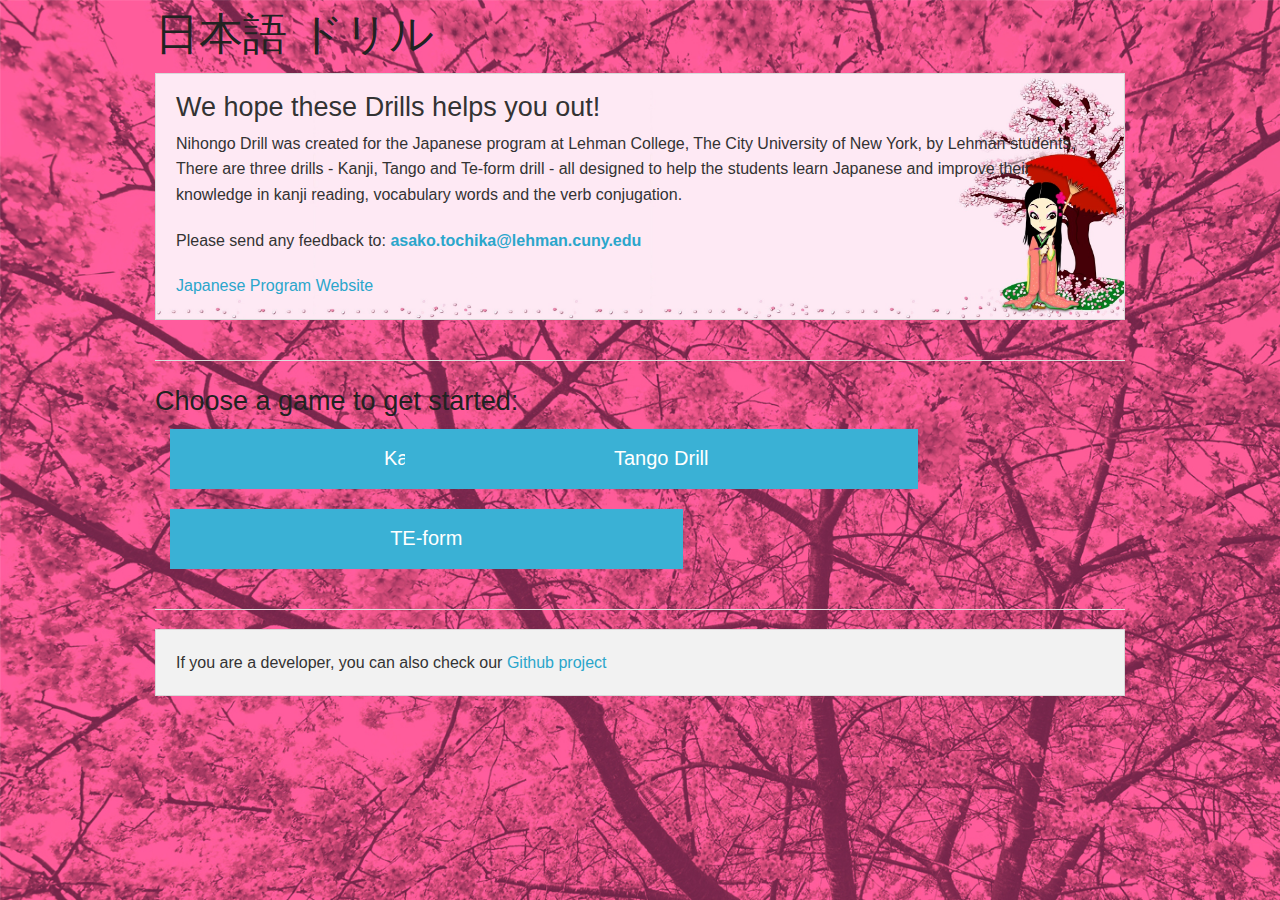
<file: index.html>
<!doctype html>
<html class="no-js" lang="en">
<head>
    <meta charset="utf-8" />
    <meta name="viewport" content="width=device-width, initial-scale=1.0" />
    <title>Nihongo Drill</title>
    <link rel="stylesheet" href="css/foundation.css" />
    <link rel="stylesheet" href="css/main.css" />
    <link rel="stylesheet" href="css/responsive.css" />
    <link rel="stylesheet" href="fonts/foundation-icons/foundation-icons.css" />

    <script src="js/vendor/modernizr.js"></script>

    <!-- Fav Icon -->
    <link rel="shortcut icon" href="favicon.ico" type="image/x-icon">
    <link rel="icon" href="favicon.ico" type="image/x-icon">

    <link rel="apple-touch-icon" href="img/icon_sakura.png">
    <link rel="apple-touch-icon" sizes="114x114" href="img/icon_sakura.png">
    <link rel="apple-touch-icon" sizes="72x72" href="img/icon_sakura.png">
    <link rel="apple-touch-icon" sizes="144x144" href="img/icon_sakura.png">
    <!-- End of Fav Icon -->
</head>

<body>
    <div class="row">
        <div class="large-11 medium-11 small-10 columns">
            <!-- Title wrapped in span tags to avoid word-break on cellphones -->
            <h1>
                <span class="japanese-words">日本語</span>
                <span class="japanese-words">ドリル</span>
            </h1>
        </div>
    </div>

    <div class="row">
        <div class="large-12 columns">
            <div class="panel gueisha">
                <h3>We hope these Drills helps you out! </h3>
                
                <p>Nihongo Drill was created for the Japanese program at Lehman College, The City University of New York, by Lehman students.  There are three drills - Kanji, Tango and Te-form drill - all designed to help the students learn Japanese and improve their knowledge in kanji reading, vocabulary words and the verb conjugation.</p>
                
                <p>Please send any feedback to: <a href="mailto:asako.tochika@lehman.cuny.edu"><strong>asako.tochika@lehman.cuny.edu</strong></a></p>
                
                <p><a href="http://japanese-lehman.info/">Japanese Program Website</a></p>
            </div>
        </div>
    </div>

    <div class="row">
        <div class="large-12 columns">
            <hr />
        </div>
    </div>

    <div class="row">
        <div class="large-12 medium-12 columns">
            <h3>Choose a game to get started:</h3>

            <div class="row">
                <div class="large-6 medium-6 medium-uncollapse small-6 columns">
                     <form class="chapter-form large-6 medium-6 small-12 columns" action="kanjidrill/index.html" method="post">
                     <button type="submit" class="large secondary">
                            Kanji Drill
                     </button>
                    </form>
                    <form class="chapter-form large-6 medium-6 small-12 columns" action="tangodrill/index.html" method="post">
                        <button type="submit" class="large secondary">
                            Tango Drill
                        </button>
                    </form>
                    <form class="chapter-form large-6 medium-6 small-12 columns" action="te-form/index.html" method="post">
                        <button type="submit" class="large secondary">
                            TE-form
                        </button>
                    </form>
                 </div>   
            </div>
        </div>
    </div>

    <div class="row">
        <div class="large-12 columns">
            <hr />
        </div>
    </div>

    <div class="row">
        <div class="large-12 columns">
            <div class="panel">
                <p>If you are a developer, you can also check our <a href="https://github.com/paulo-carvalho/KanjiDrill" target="_blank">Github project</a></p>
            </div>
        </div>
    </div>



    <script src="js/vendor/jquery.js"></script>
    <script src="js/foundation.min.js"></script>
    <script src="js/content.js"></script>

    <script src="js/URI.js"></script>
    <!--  For mobile devices  -->
    <script src="cordova.js"></script>
    <script src="js/media.js"></script>
    <script>
        $(document).foundation();

        $(".music-volume").click(function() {
            if($(this).hasClass("fi-volume")) {
                $(this).removeClass("fi-volume").addClass("fi-volume-strike");
                document.getElementById("music-lobby").pause();
            } else {
                $(this).removeClass("fi-volume-strike").addClass("fi-volume");
                document.getElementById("music-lobby").play();
            }
        });

        // Wait for device API libraries to load
        document.addEventListener("deviceready", onDeviceReady, false);

        // device APIs are available
        function onDeviceReady() {
            navigator.splashscreen.show();
            playAudio();
        }

        var my_media = null;

        function playAudio() {
            // Create media to play using audio source
            my_media = new Media('../sound/lobby.wav', onSuccess);
        }

        function onSuccess() {
            // Play audio
            my_media.play();
        }

    </script>
</body>
</html>
</file>
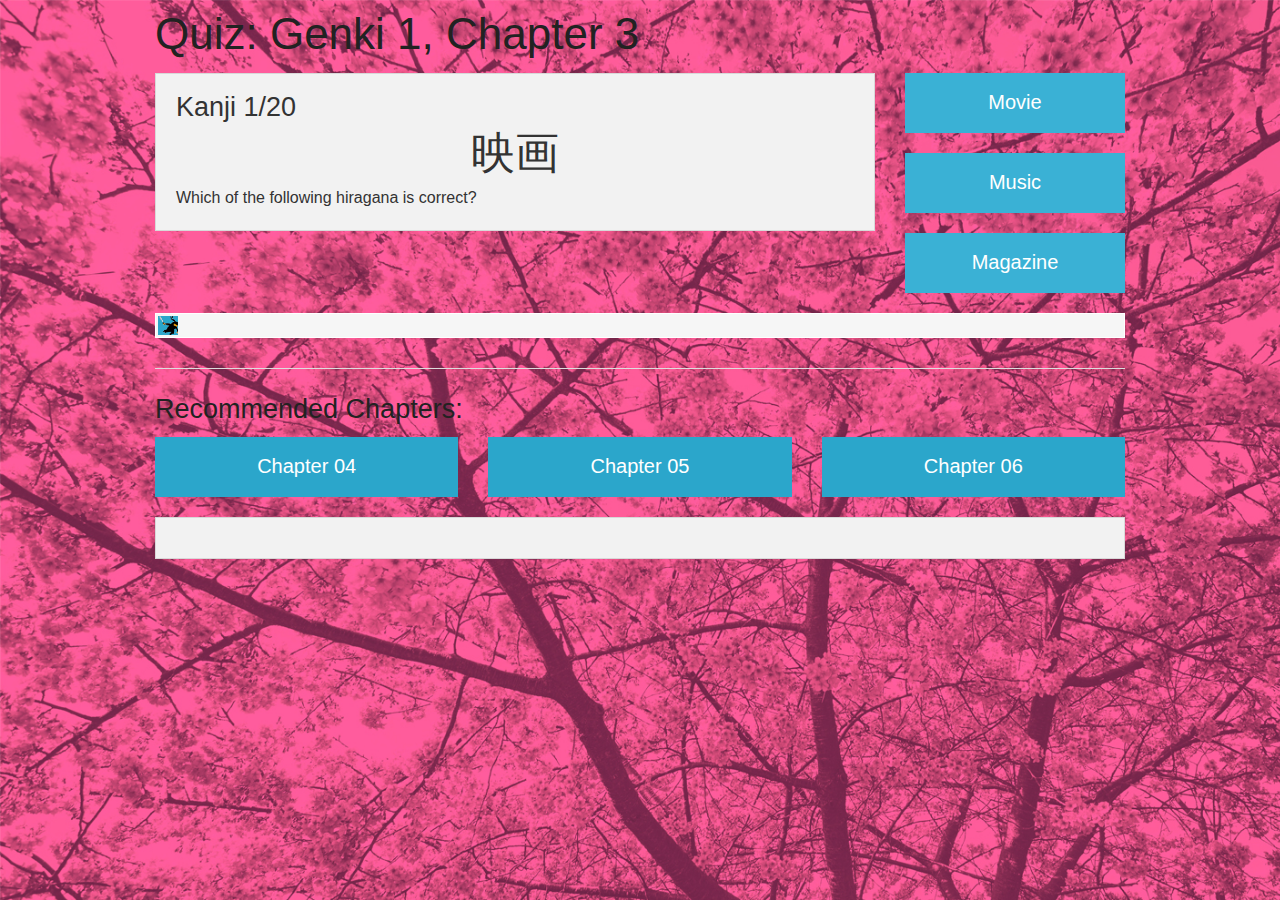
<file: content/chapter03.html>
<!doctype html>
<html class="no-js" lang="en">
<head>
    <meta charset="utf-8" />
    <meta name="viewport" content="width=device-width, initial-scale=1.0" />
    <title>Kanji Drill</title>
    <link rel="stylesheet" href="../css/foundation.css" />
    <link rel="stylesheet" href="../css/main.css" />
    <script src="../js/vendor/modernizr.js"></script>

    <!-- Fav Icon -->
    <link rel="shortcut icon" href="../favicon.ico" type="image/x-icon">
    <link rel="icon" href="../favicon.ico" type="image/x-icon">

    <link rel="apple-touch-icon" href="../img/icon_sakura.png">
    <link rel="apple-touch-icon" sizes="114x114" href="../img/icon_sakura.png">
    <link rel="apple-touch-icon" sizes="72x72" href="../img/icon_sakura.png">
    <link rel="apple-touch-icon" sizes="144x144" href="../img/icon_sakura.png">
    <!-- End of Fav Icon -->
</head>
<body>

    <div class="row">
        <div class="large-12 columns">
            <h1>Quiz: Genki 1, Chapter <span id="chapterNumber"></span></h1>
        </div>
    </div>

    <div class="row">
        <div class="large-9 columns">
            <div class="panel">
                <h3>Kanji <span id="kanjiNumber"></span>/20</h3>

                <!-- Where the kanji goes to -->
                <h1 id="kanjiContent" class="text-center"></h1>

                <p>Which of the following hiragana is correct?</p>
            </div>
        </div>
        <!-- Hiragana options -->
        <div class="large-3 columns">
            <a id="alternatives01" class="button large secondary expand" role="button" href="#"></a>
            <a id="alternatives02" class="button large secondary expand" role="button" href="#"></a>
            <a id="alternatives03" class="button large secondary expand" role="button" href="#"></a>
        </div>
    </div>

    <div class="row">
        <div class="large-12 columns">
            <div class="progress">
                <span class="meter" style="width:0%;"></span>
            </div>
        </div>
    </div>

    <div class="row">
        <div class="large-12 columns">
            <hr />
        </div>
    </div>

    <div class="row">
        <div class="large-12 medium-12 columns">
            <h3>Recommended Chapters:</h3>

            <div class="row">
                <div class="large-4 medium-4 small-4 columns">
                    <a id="recommendedChapters01" class="button large expand" role="button" href="#">
                        <!-- Recommended Chapter, option 1 -->
                    </a>
                </div>
                <div class="large-4 medium-4 small-4 columns">
                    <a id="recommendedChapters02" class="button large expand" role="button" href="#">
                        <!-- Recommended Chapter, option 2 -->
                    </a>
                </div>
                <div class="large-4 medium-4 small-4 columns">
                    <a id="recommendedChapters03" class="button large expand" role="button" href="#">
                        <!-- Recommended Chapter, option 3 -->
                    </a>
                </div>
            </div>

        </div>
    </div>

    <div class="row">
        <div class="large-12 columns">
            <div class="panel">

            </div>
        </div>
    </div>

    <script src="../js/vendor/jquery.js"></script>
    <script src="../js/foundation.min.js"></script>
    <script>
        // Enable Foundation
        $(document).foundation();


        var NUMBER_QUESTIONS = 20,
            index = 1;

        // var number = 1 + Math.floor(Math.random() * 2);

        // Fetch data from JSON file
        var jsonFile = "chapter03.json",// file to fetch data
            json = "";                  // returned value
        $.getJSON( "../js/json/" + jsonFile, function( jsonResult ) {
            // $.ajaxSetup({ cache: false });

            // sort/shuffle/randomize here <---->
            json = jsonResult;

            // initialize page basic structure - once
            initialize(index);

            // initialize questions and alternatives - first time
            updateQuestion(index);
        });

        /*
         * Sort questions randomly.
         */
        function shuffle(indexes) {
            var j, x;

            for(var i = indexes.length; i; ) {
                j = parseInt(Math.random() * i);
                x = indexes[--i];
                indexes[i] = indexes[j];
                indexes[j] = x;
            }
            return indexes;
        }

        /*
         * updates ("grows") the progress bar regarding the
         * number of questions.
         */
        function setProgress(index) {
            $(".meter").animate({
                width: (index/NUMBER_QUESTIONS)*100 + "%"
            }, 1500);
        }

        /*
         * Updates what depends from json file, but it's
         * executed only once. Any recall from this function
         * is unnecessary.
         */
        function initialize(index) {
            // Add chapter number at the h1 title
            $("#chapterNumber").text(json.chapter);

            // Add recommended chapters below to question
            $.each(json.recommendedChapters, function( i, value ) {
                //remember that indexes start with 0 as value!
                $("#recommendedChapters0" + (++i)).text("Chapter " + value);
            });

            $("#alternatives01").addClass("correct");
            $("#alternatives02").addClass("incorrect");
            $("#alternatives03").addClass("incorrect");

            // Action for correct answer
            $(".correct").click(function() {
                // Shows that is a correct answer
                $(this).removeClass("secondary").addClass("success");

                // "Refresh" page
                updateQuestion(++index);
            });

            // Action for wrong answer
            $(".incorrect").click(function() {
                // Shows that is an incorrect answer
                $(this).removeClass("secondary").addClass("alert");
                // Shows the correct answer
                $(".correct").removeClass("secondary").addClass("success");

                // "Refresh" page
                updateQuestion(++index);
            });
        }

        /*
         * Changes the question/alternatives everytime the user
         * answers.
         */
        function updateQuestion(index) {
            if(index <= NUMBER_QUESTIONS) {
                // Set progress bar ("meter" class)
                setProgress(index);

                $("#kanjiNumber").text(index);

                // Add kanji to question
                $("#kanjiContent").text(json.data[index-1].kanji);

                // Adding hiragana to each option. If randomize them doesn't work
                // try to append to <div> the entire <a> tag button
                $("#alternatives01").text(json.data[index-1].correctHiragana);
                $("#alternatives02").text(json.data[index-1].alternatives[0]);
                $("#alternatives03").text(json.data[index-1].alternatives[1]);
            } else {
                // redirects to results page
                window.location.href="gameover.html";
            }
        }
    </script>
</body>
</html>
</file>
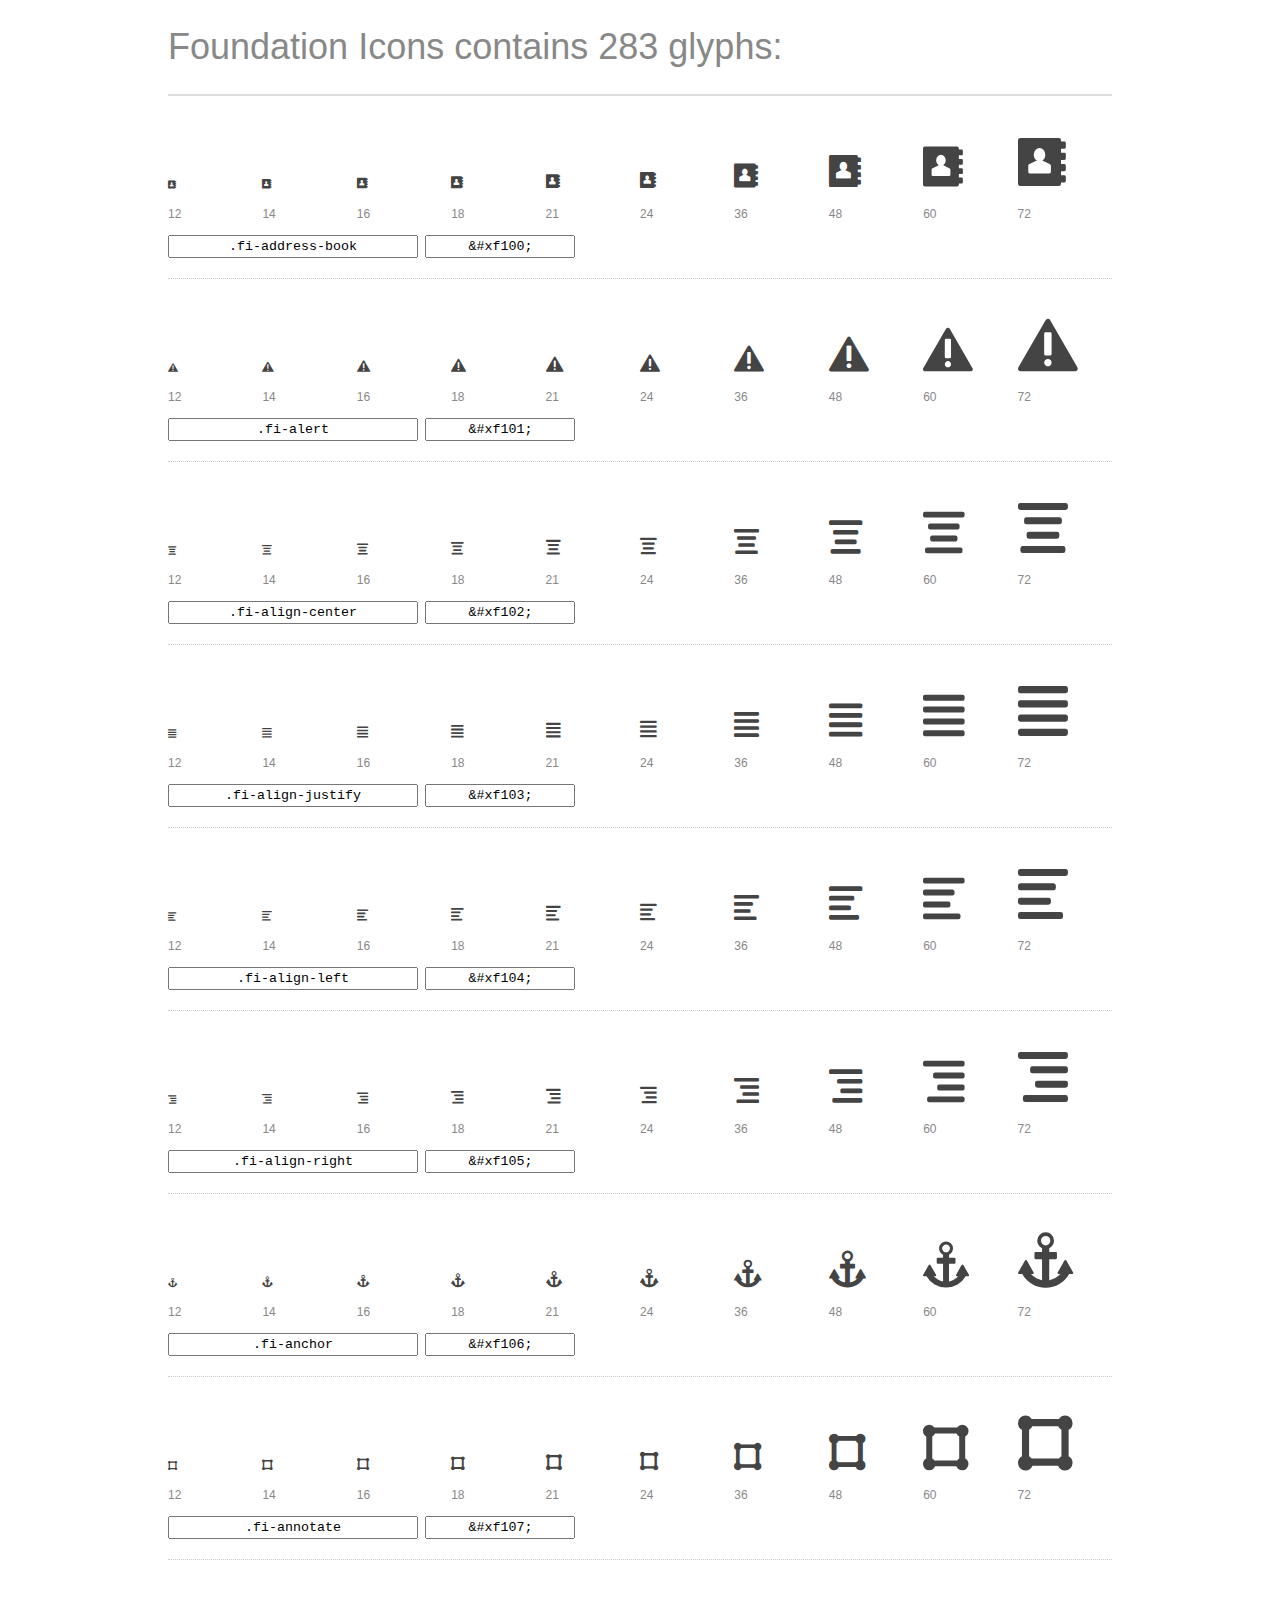
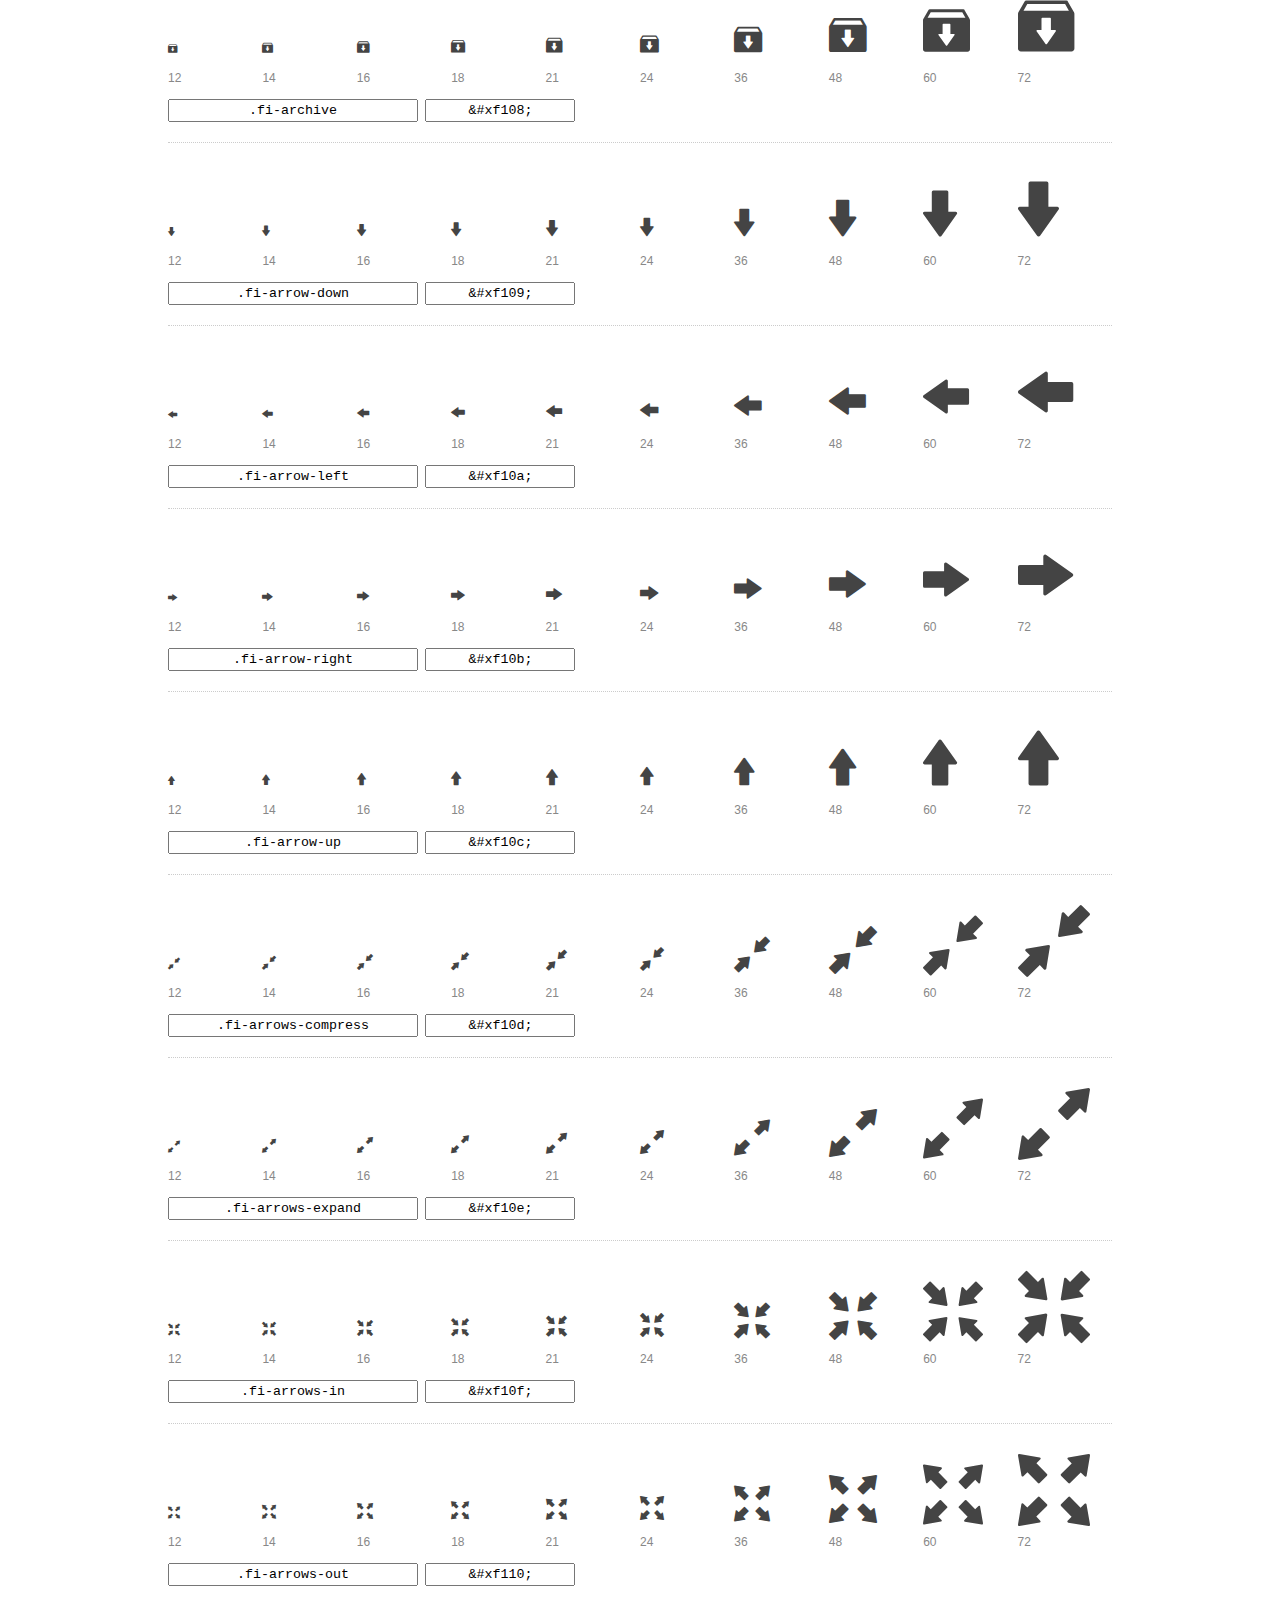
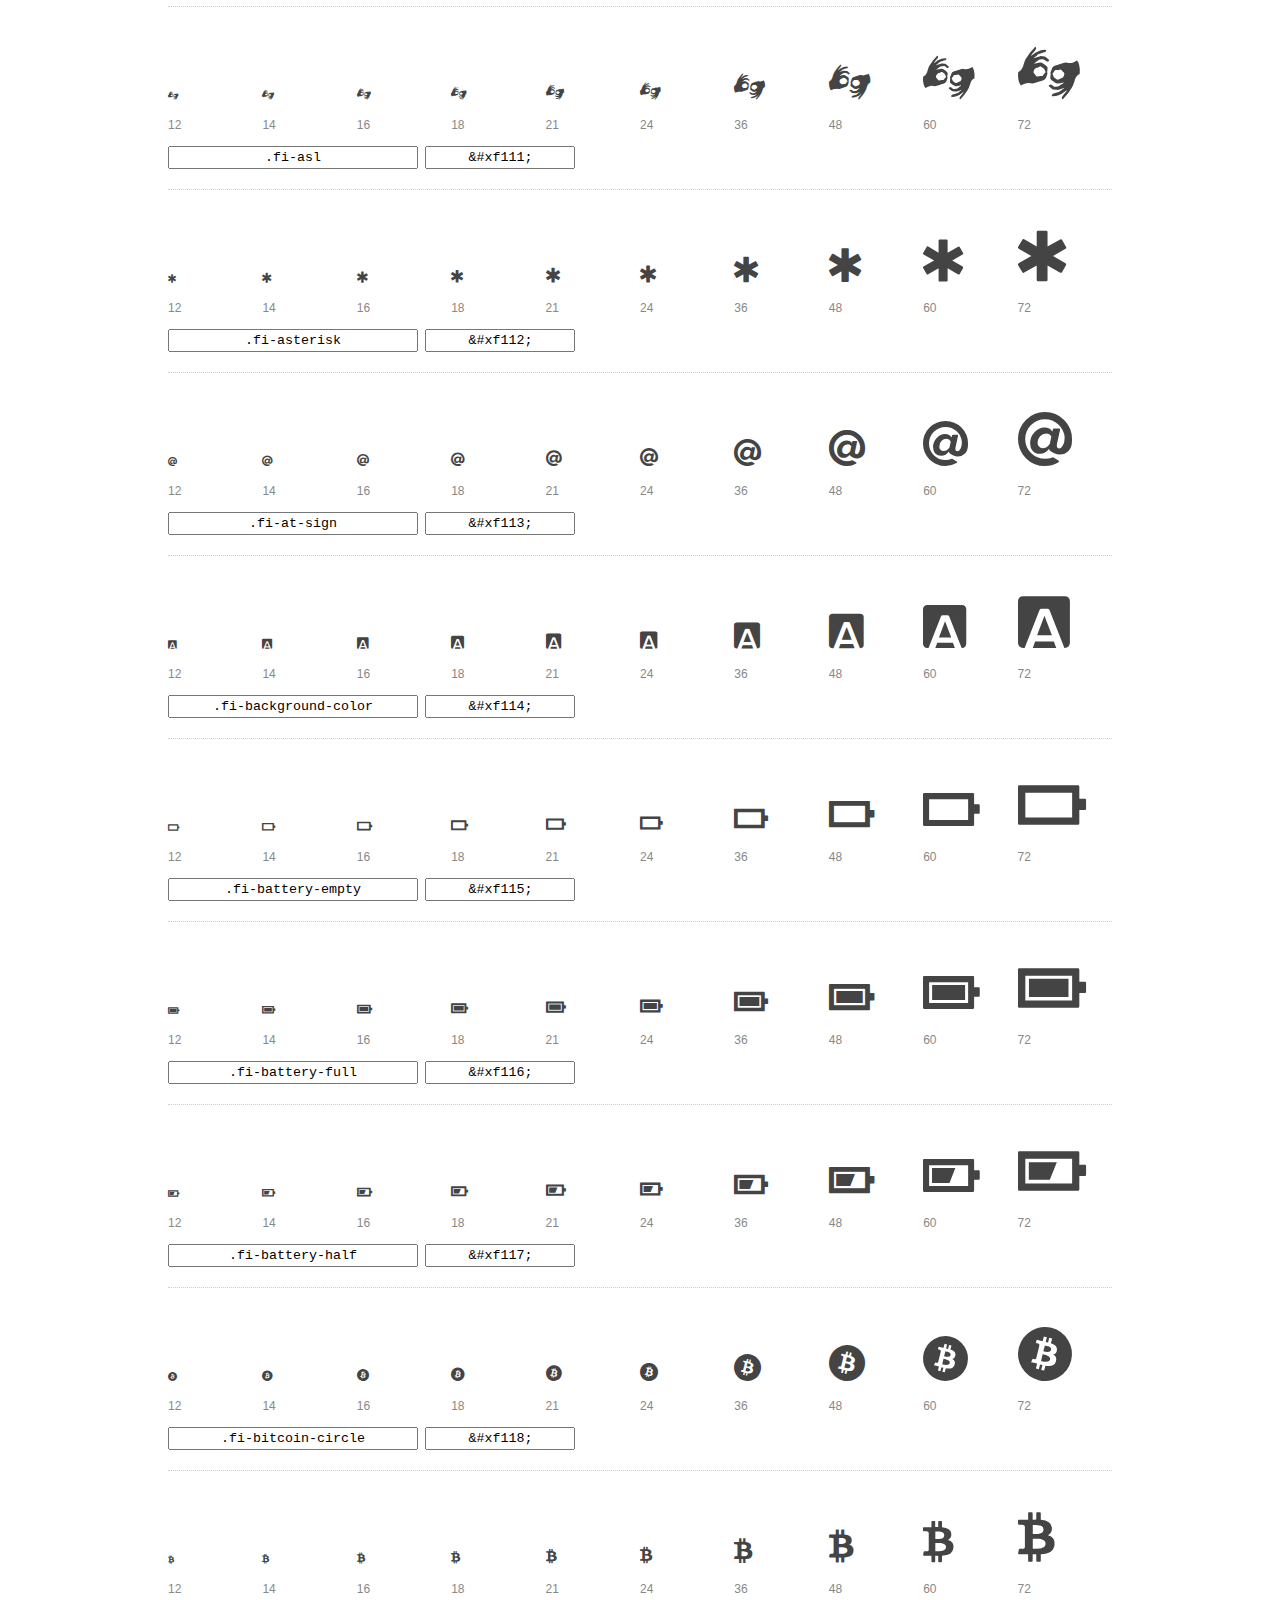
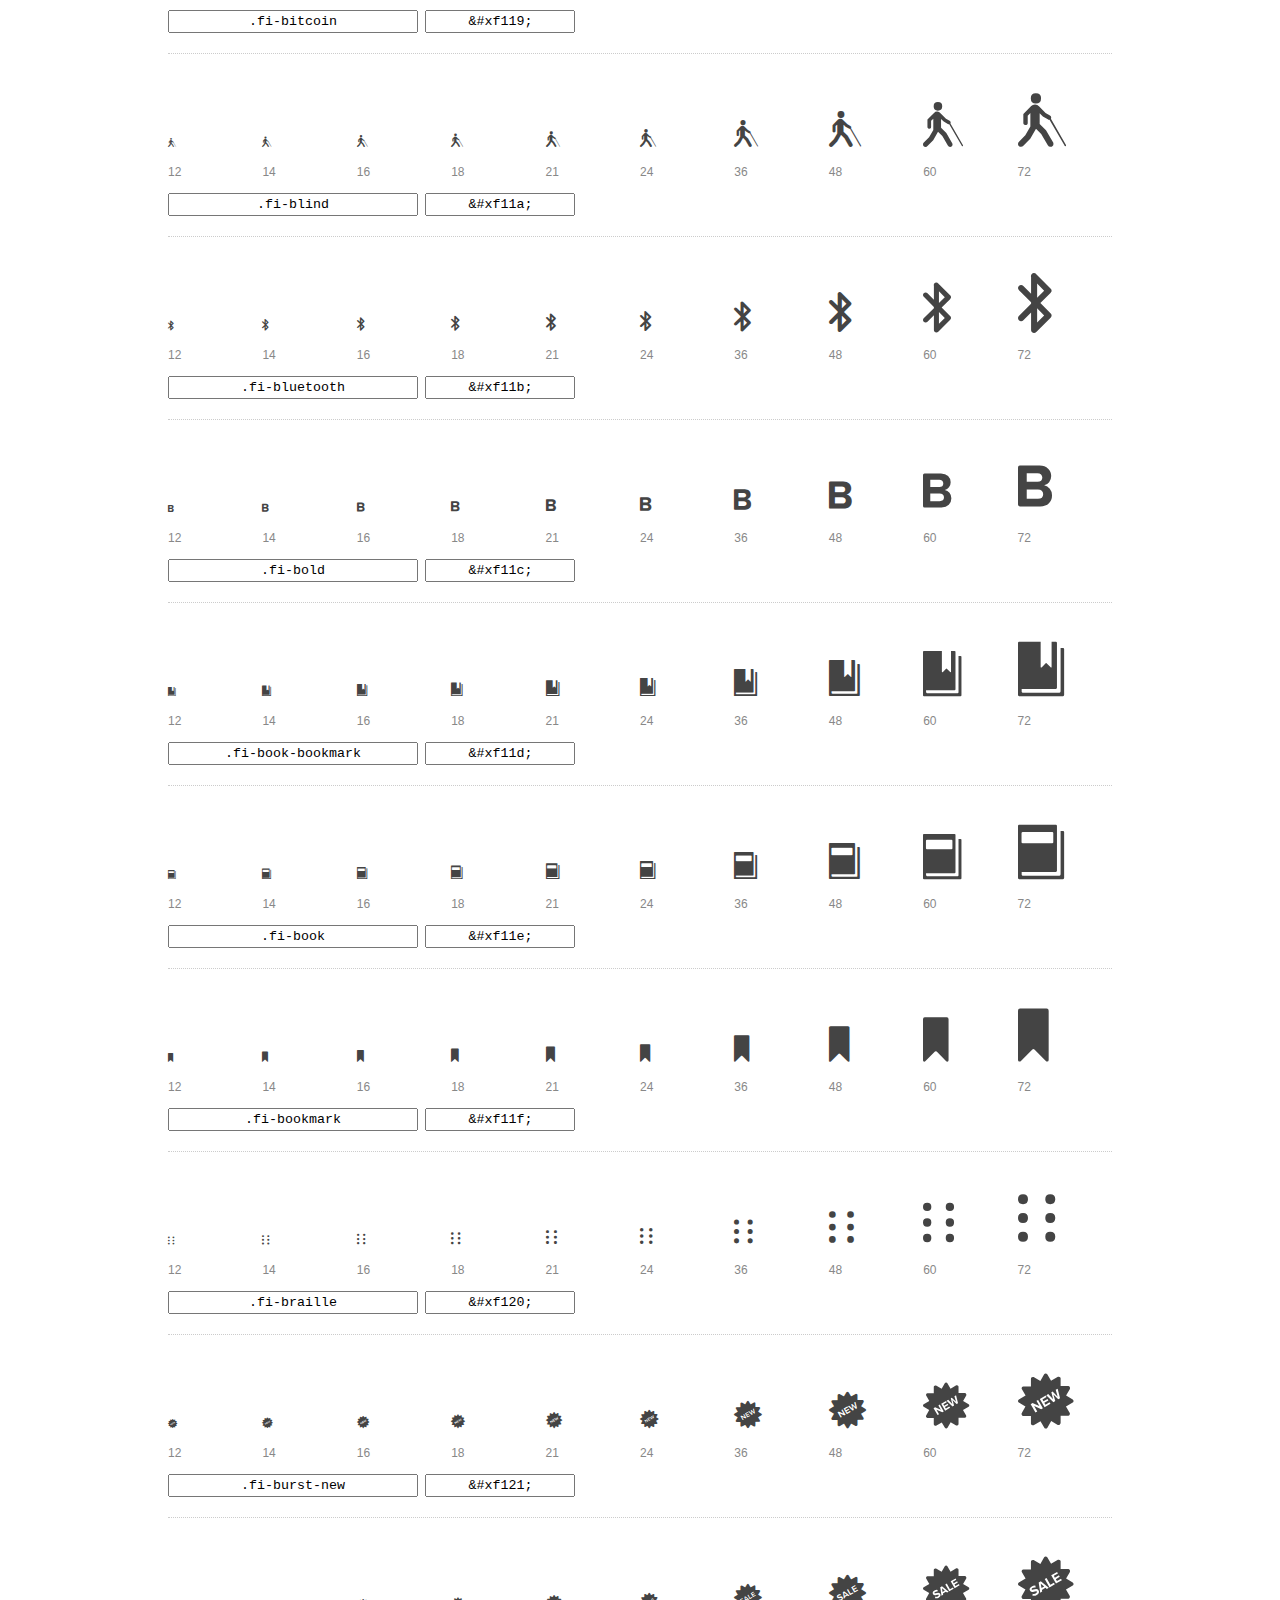
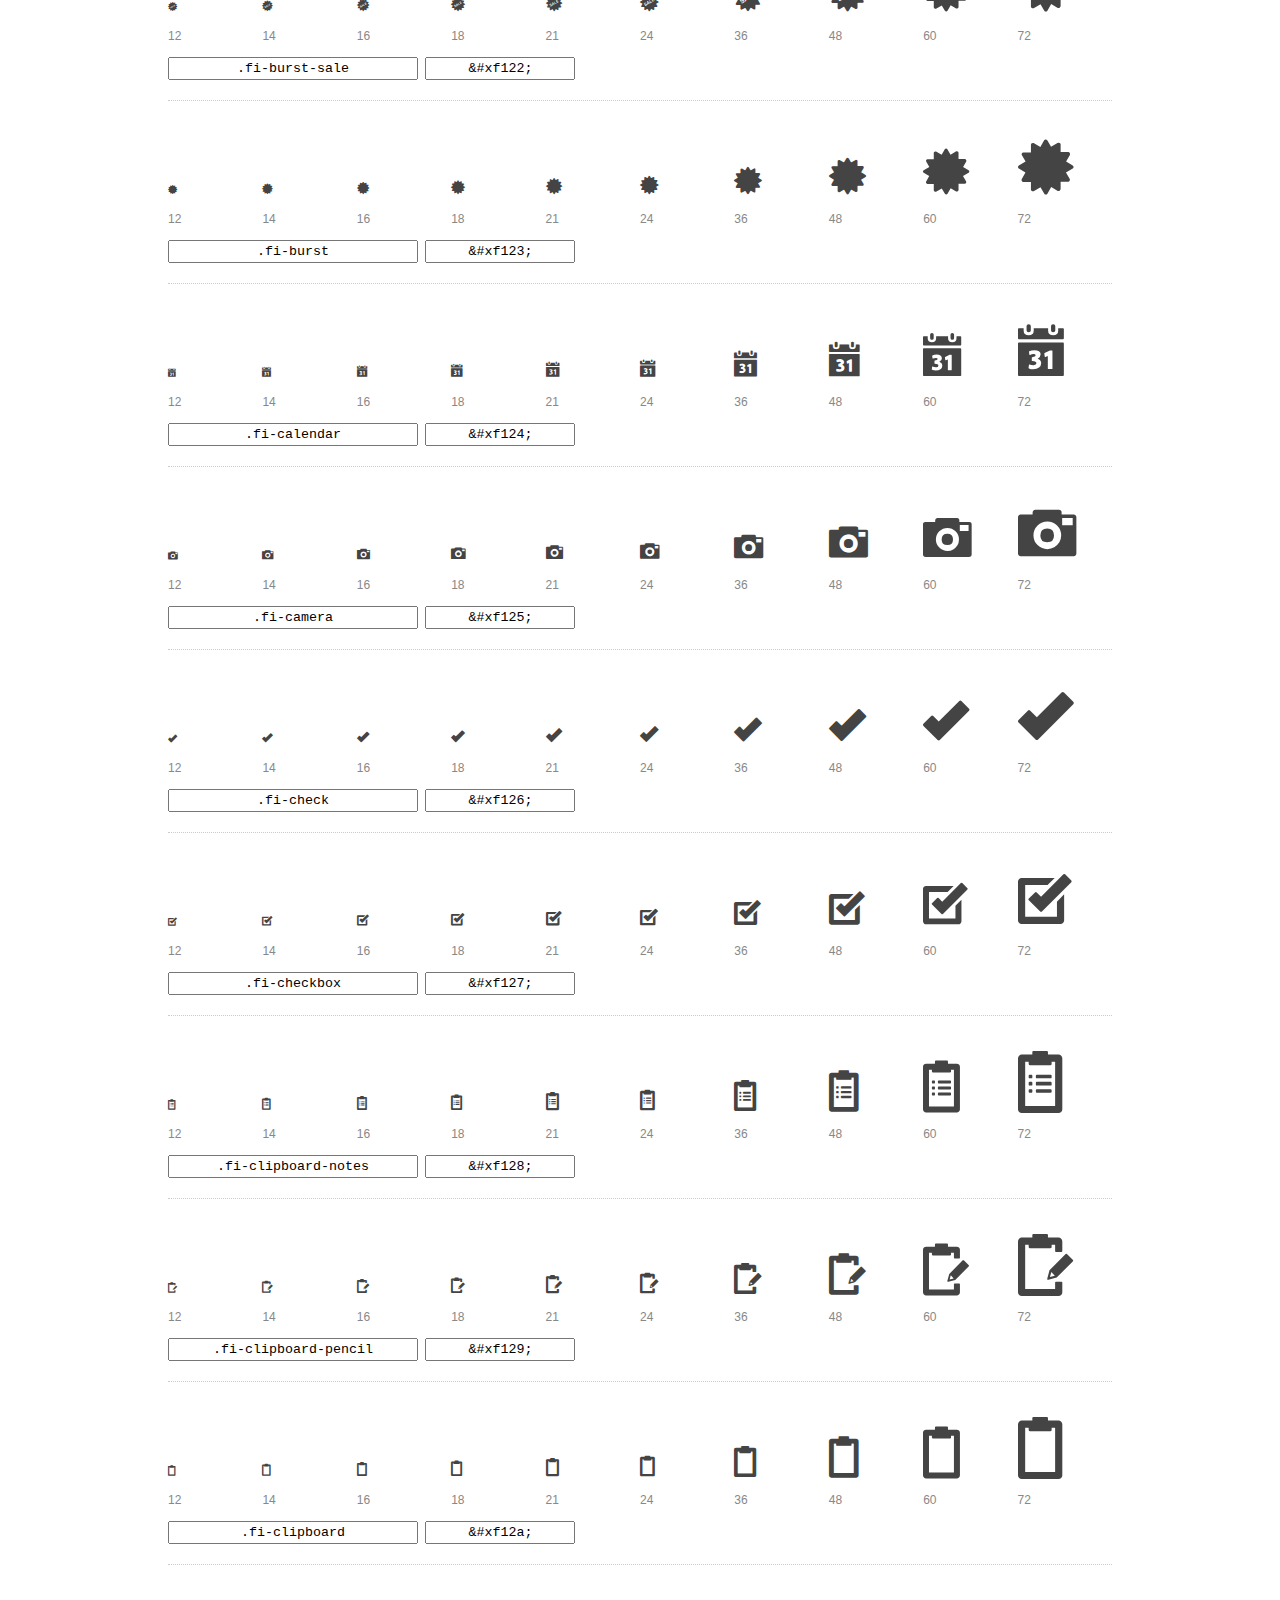
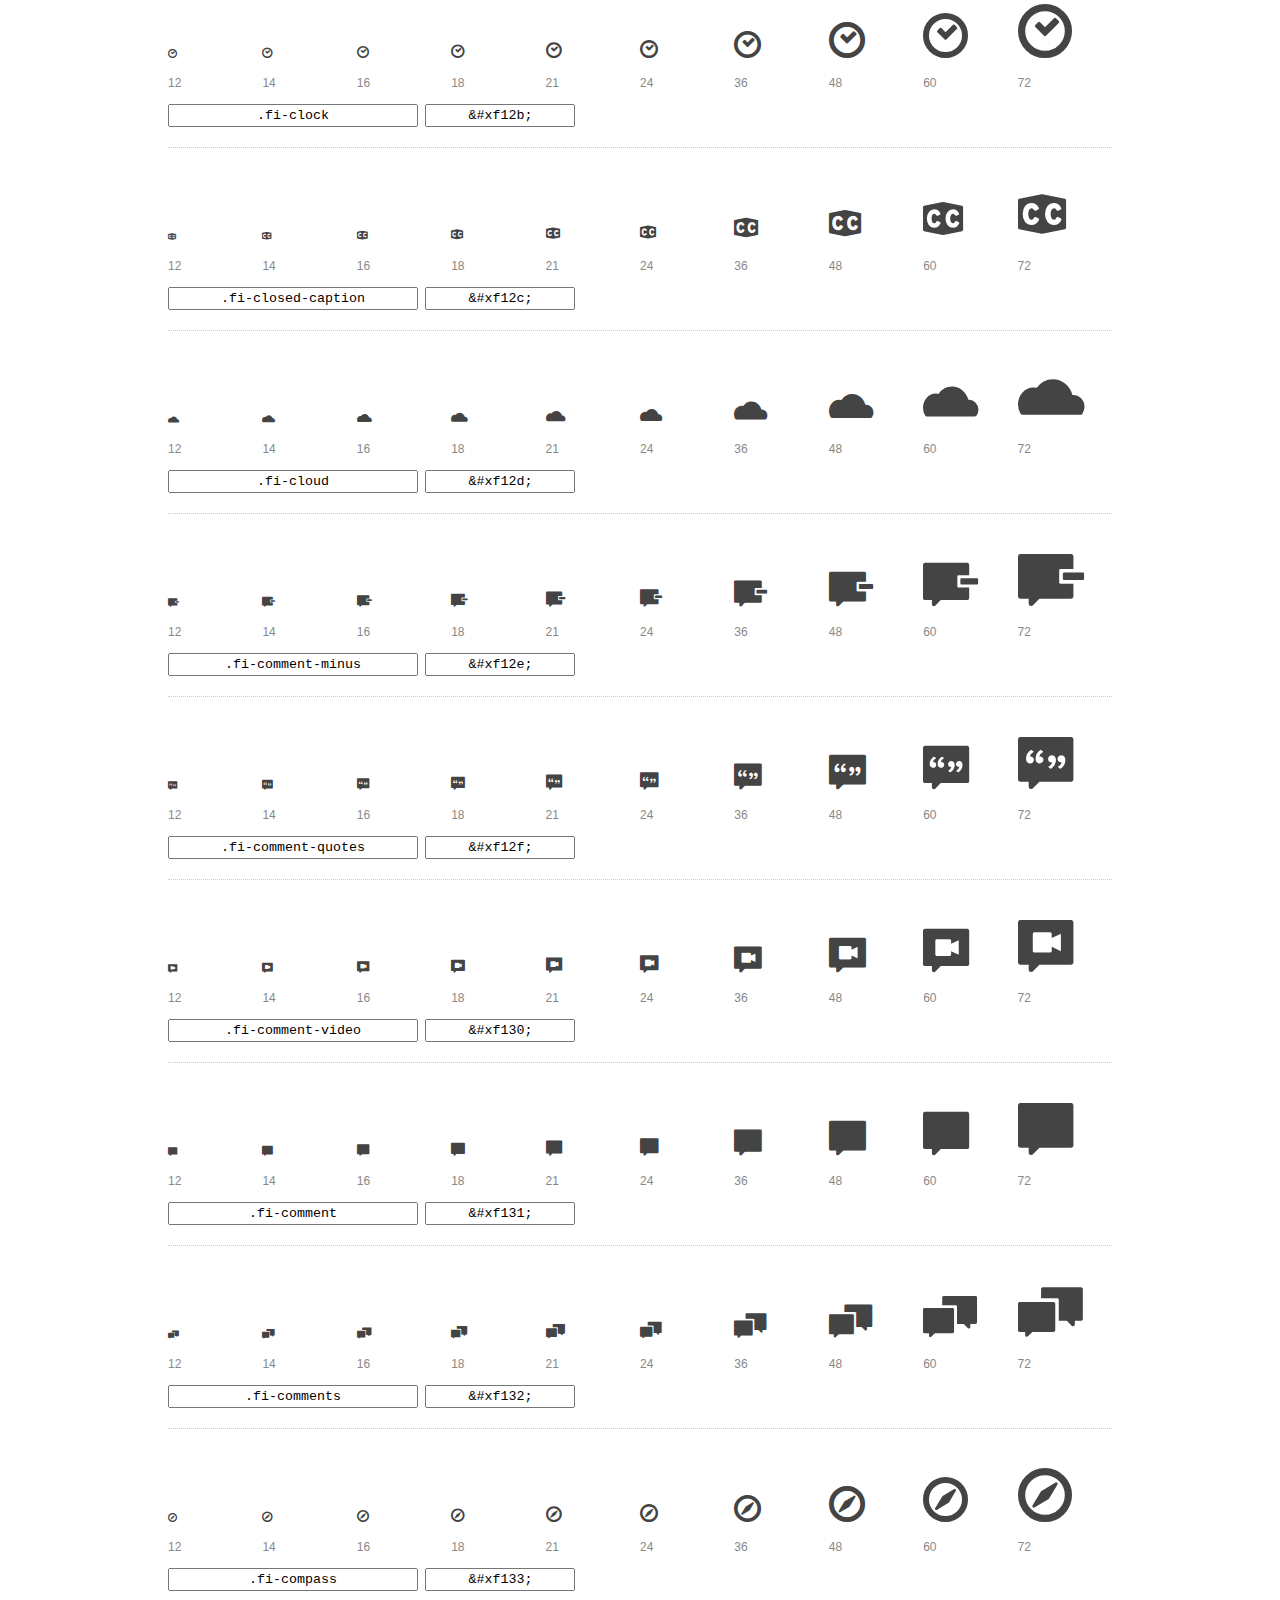
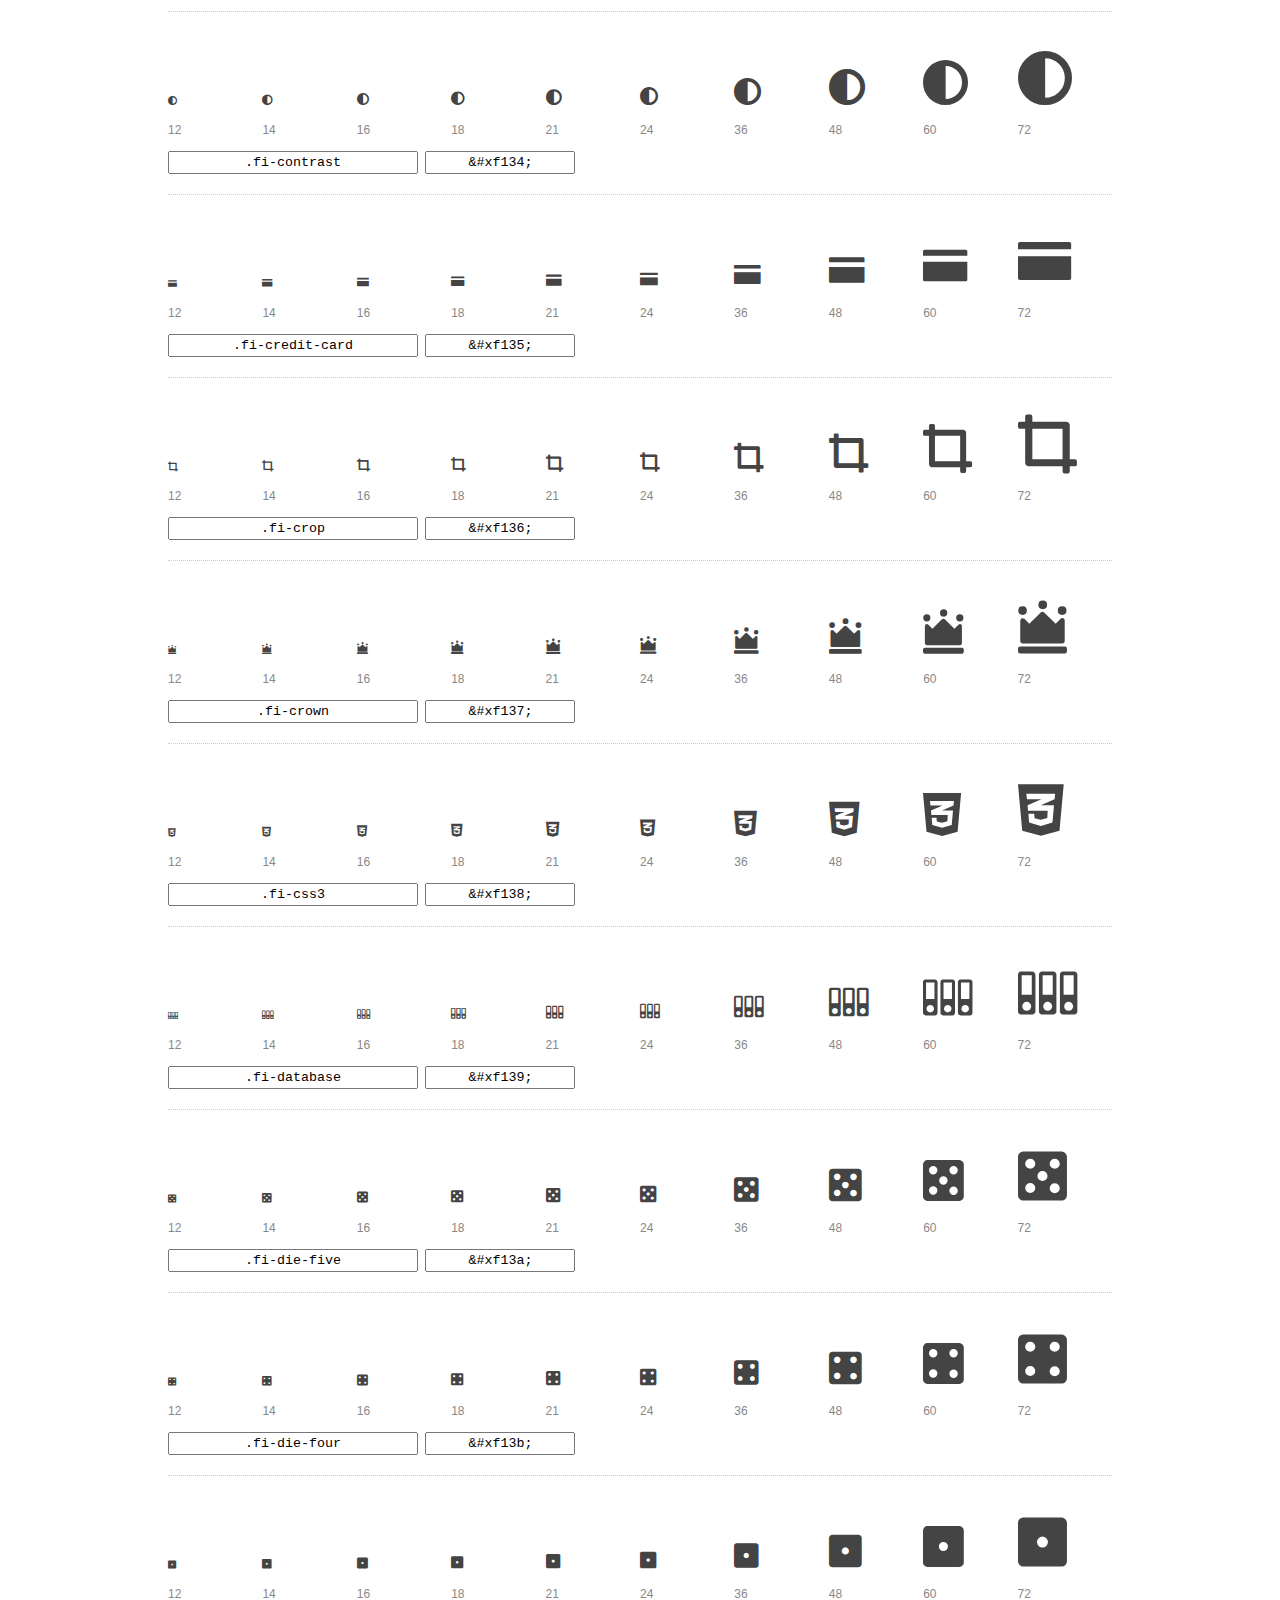
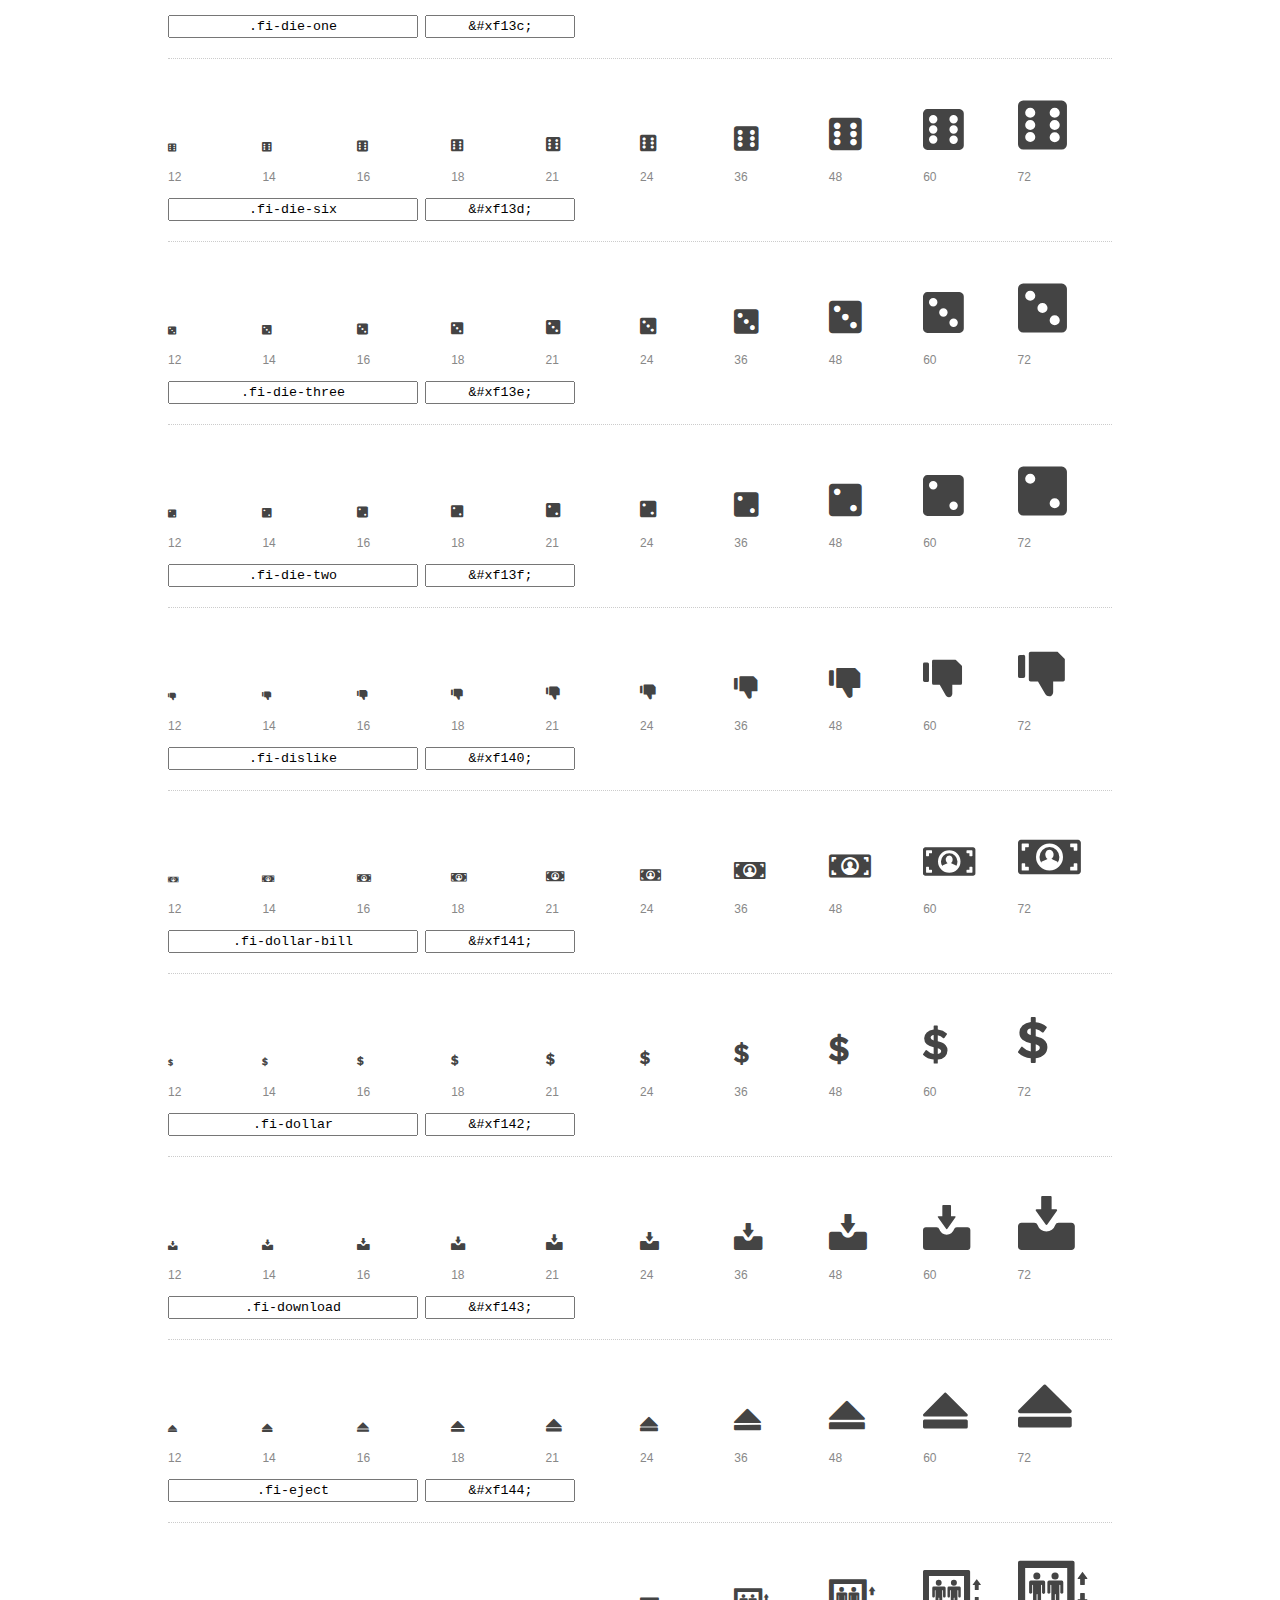
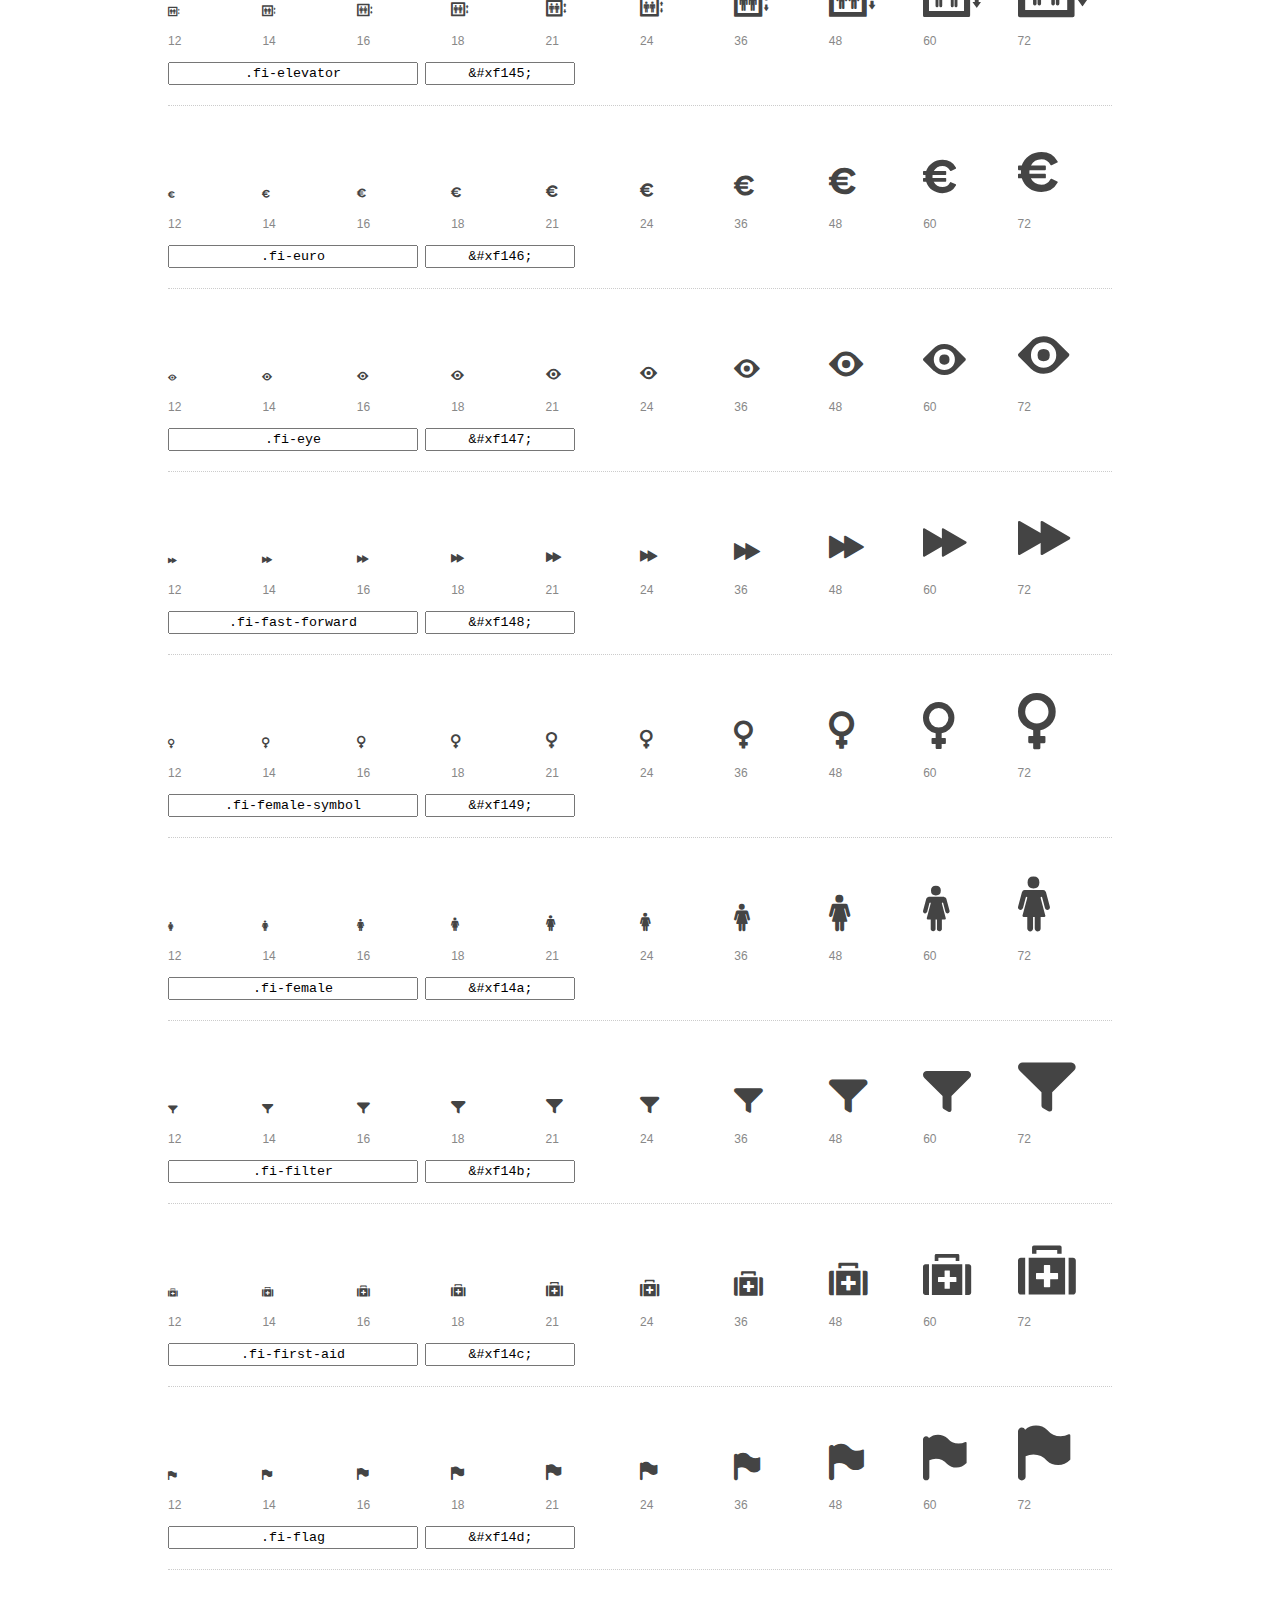
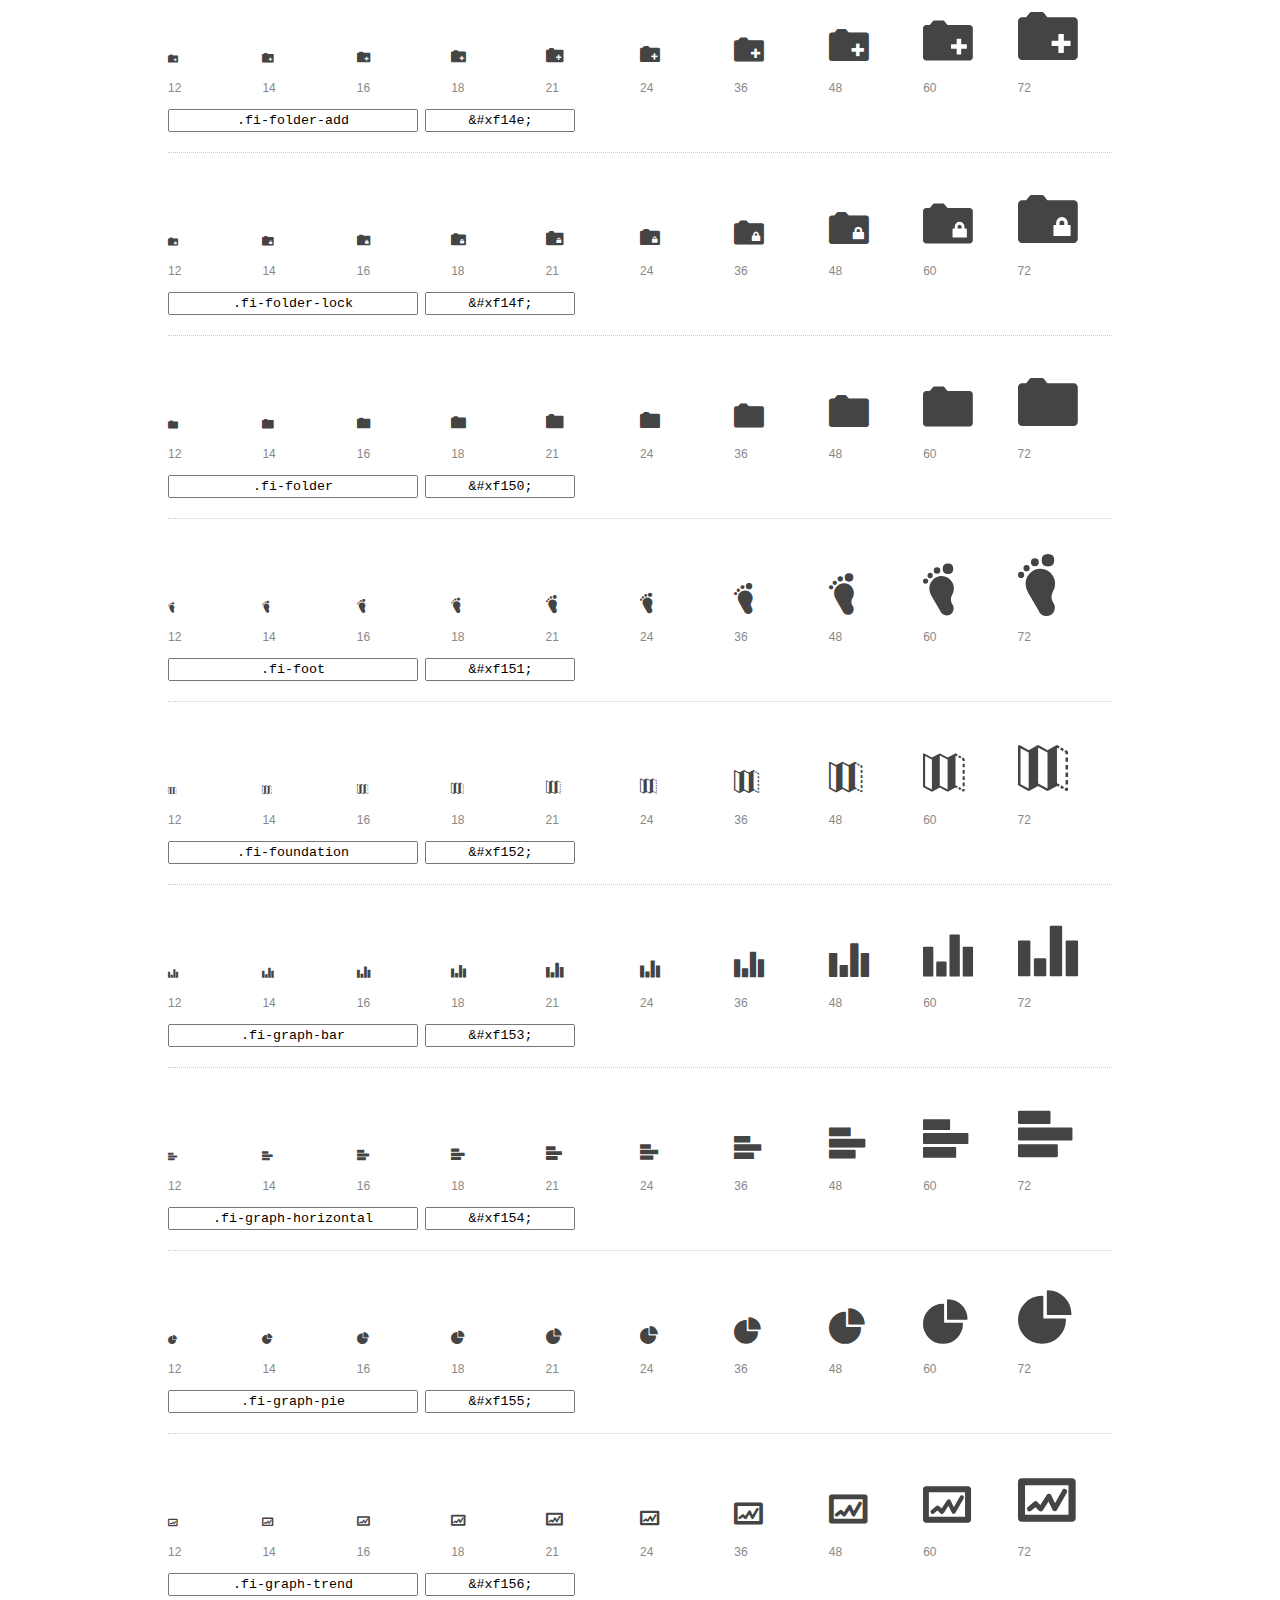
<file: fonts/foundation-icons/preview.html>
<!DOCTYPE html>
<html>
  <head>
    <title>Foundation Icons glyphs preview</title>
    <link rel="stylesheet" href="foundation-icons.css" />

    <style>
      * {
        -moz-box-sizing: border-box;
        -webkit-box-sizing: border-box;
        box-sizing: border-box;
        margin: 0;
        padding: 0;
      }

      body {
        background: #fff;
        color: #444;
        font: 16px/1.5 "Helvetica Neue", Helvetica, Arial, sans-serif;
      }

      a, 
      a:visited {
        color: #888;
        text-decoration: underline;
      }
      a:hover, 
      a:focus { color: #000; }

      h1 {
        border-bottom: 2px solid #ddd;
        color: #888;
        font-size: 36px;
        font-weight: 300;
        margin-bottom: 20px;
        padding: 20px 0;
      }

      .container {
        margin: 0 auto;
        min-width: 880px;
        padding: 0 40px;
        width: 80%;
      }

      .glyph {
        border-bottom: 1px dotted #ccc;
        padding: 10px 0 20px;
        margin-bottom: 20px;
      }

      .preview-glyphs { vertical-align: bottom; } 

      .preview-scale { 
        color: #888;
        font-size: 12px; 
        margin-top: 5px;
      }

      .step {
        display: inline-block;
        line-height: 1;
        width: 10%;
      }

      
      .size-12 { font-size: 12px; }
      
      .size-14 { font-size: 14px; }
      
      .size-16 { font-size: 16px; }
      
      .size-18 { font-size: 18px; }
      
      .size-21 { font-size: 21px; }
      
      .size-24 { font-size: 24px; }
      
      .size-36 { font-size: 36px; }
      
      .size-48 { font-size: 48px; }
      
      .size-60 { font-size: 60px; }
      
      .size-72 { font-size: 72px; }
      

      .usage { margin-top: 10px; }

      .usage input {
        font-family: monospace;
        margin-right: 3px;
        padding: 2px 5px;
        text-align: center;
      }

      .usage .point { width: 150px; }

      .usage .class { width: 250px; }

      .footer {
        color: #888;
        font-size: 12px;
        padding: 20px 0;
      }
    </style>

    <!--[if lte IE 8]><script src="http://html5shiv.googlecode.com/svn/trunk/html5.js"></script><![endif]-->
  </head>

  <body>
    <div class="container">
      <h1>Foundation Icons contains 283 glyphs:</h1> 

      
      <div class="glyph">
        <div class="preview-glyphs">
          <i class="step fi-address-book size-12"></i><i class="step fi-address-book size-14"></i><i class="step fi-address-book size-16"></i><i class="step fi-address-book size-18"></i><i class="step fi-address-book size-21"></i><i class="step fi-address-book size-24"></i><i class="step fi-address-book size-36"></i><i class="step fi-address-book size-48"></i><i class="step fi-address-book size-60"></i><i class="step fi-address-book size-72"></i>
        </div>
        <div class="preview-scale">
          <span class="step">12</span><span class="step">14</span><span class="step">16</span><span class="step">18</span><span class="step">21</span><span class="step">24</span><span class="step">36</span><span class="step">48</span><span class="step">60</span><span class="step">72</span> 
        </div>
        <div class="usage">
          <input class="class" type="text" readonly="readonly" onClick="this.select();" value=".fi-address-book" />
          <input class="point" type="text" readonly="readonly" onClick="this.select();" value="&amp;#xf100;" />
        </div>
      </div>
      
      <div class="glyph">
        <div class="preview-glyphs">
          <i class="step fi-alert size-12"></i><i class="step fi-alert size-14"></i><i class="step fi-alert size-16"></i><i class="step fi-alert size-18"></i><i class="step fi-alert size-21"></i><i class="step fi-alert size-24"></i><i class="step fi-alert size-36"></i><i class="step fi-alert size-48"></i><i class="step fi-alert size-60"></i><i class="step fi-alert size-72"></i>
        </div>
        <div class="preview-scale">
          <span class="step">12</span><span class="step">14</span><span class="step">16</span><span class="step">18</span><span class="step">21</span><span class="step">24</span><span class="step">36</span><span class="step">48</span><span class="step">60</span><span class="step">72</span> 
        </div>
        <div class="usage">
          <input class="class" type="text" readonly="readonly" onClick="this.select();" value=".fi-alert" />
          <input class="point" type="text" readonly="readonly" onClick="this.select();" value="&amp;#xf101;" />
        </div>
      </div>
      
      <div class="glyph">
        <div class="preview-glyphs">
          <i class="step fi-align-center size-12"></i><i class="step fi-align-center size-14"></i><i class="step fi-align-center size-16"></i><i class="step fi-align-center size-18"></i><i class="step fi-align-center size-21"></i><i class="step fi-align-center size-24"></i><i class="step fi-align-center size-36"></i><i class="step fi-align-center size-48"></i><i class="step fi-align-center size-60"></i><i class="step fi-align-center size-72"></i>
        </div>
        <div class="preview-scale">
          <span class="step">12</span><span class="step">14</span><span class="step">16</span><span class="step">18</span><span class="step">21</span><span class="step">24</span><span class="step">36</span><span class="step">48</span><span class="step">60</span><span class="step">72</span> 
        </div>
        <div class="usage">
          <input class="class" type="text" readonly="readonly" onClick="this.select();" value=".fi-align-center" />
          <input class="point" type="text" readonly="readonly" onClick="this.select();" value="&amp;#xf102;" />
        </div>
      </div>
      
      <div class="glyph">
        <div class="preview-glyphs">
          <i class="step fi-align-justify size-12"></i><i class="step fi-align-justify size-14"></i><i class="step fi-align-justify size-16"></i><i class="step fi-align-justify size-18"></i><i class="step fi-align-justify size-21"></i><i class="step fi-align-justify size-24"></i><i class="step fi-align-justify size-36"></i><i class="step fi-align-justify size-48"></i><i class="step fi-align-justify size-60"></i><i class="step fi-align-justify size-72"></i>
        </div>
        <div class="preview-scale">
          <span class="step">12</span><span class="step">14</span><span class="step">16</span><span class="step">18</span><span class="step">21</span><span class="step">24</span><span class="step">36</span><span class="step">48</span><span class="step">60</span><span class="step">72</span> 
        </div>
        <div class="usage">
          <input class="class" type="text" readonly="readonly" onClick="this.select();" value=".fi-align-justify" />
          <input class="point" type="text" readonly="readonly" onClick="this.select();" value="&amp;#xf103;" />
        </div>
      </div>
      
      <div class="glyph">
        <div class="preview-glyphs">
          <i class="step fi-align-left size-12"></i><i class="step fi-align-left size-14"></i><i class="step fi-align-left size-16"></i><i class="step fi-align-left size-18"></i><i class="step fi-align-left size-21"></i><i class="step fi-align-left size-24"></i><i class="step fi-align-left size-36"></i><i class="step fi-align-left size-48"></i><i class="step fi-align-left size-60"></i><i class="step fi-align-left size-72"></i>
        </div>
        <div class="preview-scale">
          <span class="step">12</span><span class="step">14</span><span class="step">16</span><span class="step">18</span><span class="step">21</span><span class="step">24</span><span class="step">36</span><span class="step">48</span><span class="step">60</span><span class="step">72</span> 
        </div>
        <div class="usage">
          <input class="class" type="text" readonly="readonly" onClick="this.select();" value=".fi-align-left" />
          <input class="point" type="text" readonly="readonly" onClick="this.select();" value="&amp;#xf104;" />
        </div>
      </div>
      
      <div class="glyph">
        <div class="preview-glyphs">
          <i class="step fi-align-right size-12"></i><i class="step fi-align-right size-14"></i><i class="step fi-align-right size-16"></i><i class="step fi-align-right size-18"></i><i class="step fi-align-right size-21"></i><i class="step fi-align-right size-24"></i><i class="step fi-align-right size-36"></i><i class="step fi-align-right size-48"></i><i class="step fi-align-right size-60"></i><i class="step fi-align-right size-72"></i>
        </div>
        <div class="preview-scale">
          <span class="step">12</span><span class="step">14</span><span class="step">16</span><span class="step">18</span><span class="step">21</span><span class="step">24</span><span class="step">36</span><span class="step">48</span><span class="step">60</span><span class="step">72</span> 
        </div>
        <div class="usage">
          <input class="class" type="text" readonly="readonly" onClick="this.select();" value=".fi-align-right" />
          <input class="point" type="text" readonly="readonly" onClick="this.select();" value="&amp;#xf105;" />
        </div>
      </div>
      
      <div class="glyph">
        <div class="preview-glyphs">
          <i class="step fi-anchor size-12"></i><i class="step fi-anchor size-14"></i><i class="step fi-anchor size-16"></i><i class="step fi-anchor size-18"></i><i class="step fi-anchor size-21"></i><i class="step fi-anchor size-24"></i><i class="step fi-anchor size-36"></i><i class="step fi-anchor size-48"></i><i class="step fi-anchor size-60"></i><i class="step fi-anchor size-72"></i>
        </div>
        <div class="preview-scale">
          <span class="step">12</span><span class="step">14</span><span class="step">16</span><span class="step">18</span><span class="step">21</span><span class="step">24</span><span class="step">36</span><span class="step">48</span><span class="step">60</span><span class="step">72</span> 
        </div>
        <div class="usage">
          <input class="class" type="text" readonly="readonly" onClick="this.select();" value=".fi-anchor" />
          <input class="point" type="text" readonly="readonly" onClick="this.select();" value="&amp;#xf106;" />
        </div>
      </div>
      
      <div class="glyph">
        <div class="preview-glyphs">
          <i class="step fi-annotate size-12"></i><i class="step fi-annotate size-14"></i><i class="step fi-annotate size-16"></i><i class="step fi-annotate size-18"></i><i class="step fi-annotate size-21"></i><i class="step fi-annotate size-24"></i><i class="step fi-annotate size-36"></i><i class="step fi-annotate size-48"></i><i class="step fi-annotate size-60"></i><i class="step fi-annotate size-72"></i>
        </div>
        <div class="preview-scale">
          <span class="step">12</span><span class="step">14</span><span class="step">16</span><span class="step">18</span><span class="step">21</span><span class="step">24</span><span class="step">36</span><span class="step">48</span><span class="step">60</span><span class="step">72</span> 
        </div>
        <div class="usage">
          <input class="class" type="text" readonly="readonly" onClick="this.select();" value=".fi-annotate" />
          <input class="point" type="text" readonly="readonly" onClick="this.select();" value="&amp;#xf107;" />
        </div>
      </div>
      
      <div class="glyph">
        <div class="preview-glyphs">
          <i class="step fi-archive size-12"></i><i class="step fi-archive size-14"></i><i class="step fi-archive size-16"></i><i class="step fi-archive size-18"></i><i class="step fi-archive size-21"></i><i class="step fi-archive size-24"></i><i class="step fi-archive size-36"></i><i class="step fi-archive size-48"></i><i class="step fi-archive size-60"></i><i class="step fi-archive size-72"></i>
        </div>
        <div class="preview-scale">
          <span class="step">12</span><span class="step">14</span><span class="step">16</span><span class="step">18</span><span class="step">21</span><span class="step">24</span><span class="step">36</span><span class="step">48</span><span class="step">60</span><span class="step">72</span> 
        </div>
        <div class="usage">
          <input class="class" type="text" readonly="readonly" onClick="this.select();" value=".fi-archive" />
          <input class="point" type="text" readonly="readonly" onClick="this.select();" value="&amp;#xf108;" />
        </div>
      </div>
      
      <div class="glyph">
        <div class="preview-glyphs">
          <i class="step fi-arrow-down size-12"></i><i class="step fi-arrow-down size-14"></i><i class="step fi-arrow-down size-16"></i><i class="step fi-arrow-down size-18"></i><i class="step fi-arrow-down size-21"></i><i class="step fi-arrow-down size-24"></i><i class="step fi-arrow-down size-36"></i><i class="step fi-arrow-down size-48"></i><i class="step fi-arrow-down size-60"></i><i class="step fi-arrow-down size-72"></i>
        </div>
        <div class="preview-scale">
          <span class="step">12</span><span class="step">14</span><span class="step">16</span><span class="step">18</span><span class="step">21</span><span class="step">24</span><span class="step">36</span><span class="step">48</span><span class="step">60</span><span class="step">72</span> 
        </div>
        <div class="usage">
          <input class="class" type="text" readonly="readonly" onClick="this.select();" value=".fi-arrow-down" />
          <input class="point" type="text" readonly="readonly" onClick="this.select();" value="&amp;#xf109;" />
        </div>
      </div>
      
      <div class="glyph">
        <div class="preview-glyphs">
          <i class="step fi-arrow-left size-12"></i><i class="step fi-arrow-left size-14"></i><i class="step fi-arrow-left size-16"></i><i class="step fi-arrow-left size-18"></i><i class="step fi-arrow-left size-21"></i><i class="step fi-arrow-left size-24"></i><i class="step fi-arrow-left size-36"></i><i class="step fi-arrow-left size-48"></i><i class="step fi-arrow-left size-60"></i><i class="step fi-arrow-left size-72"></i>
        </div>
        <div class="preview-scale">
          <span class="step">12</span><span class="step">14</span><span class="step">16</span><span class="step">18</span><span class="step">21</span><span class="step">24</span><span class="step">36</span><span class="step">48</span><span class="step">60</span><span class="step">72</span> 
        </div>
        <div class="usage">
          <input class="class" type="text" readonly="readonly" onClick="this.select();" value=".fi-arrow-left" />
          <input class="point" type="text" readonly="readonly" onClick="this.select();" value="&amp;#xf10a;" />
        </div>
      </div>
      
      <div class="glyph">
        <div class="preview-glyphs">
          <i class="step fi-arrow-right size-12"></i><i class="step fi-arrow-right size-14"></i><i class="step fi-arrow-right size-16"></i><i class="step fi-arrow-right size-18"></i><i class="step fi-arrow-right size-21"></i><i class="step fi-arrow-right size-24"></i><i class="step fi-arrow-right size-36"></i><i class="step fi-arrow-right size-48"></i><i class="step fi-arrow-right size-60"></i><i class="step fi-arrow-right size-72"></i>
        </div>
        <div class="preview-scale">
          <span class="step">12</span><span class="step">14</span><span class="step">16</span><span class="step">18</span><span class="step">21</span><span class="step">24</span><span class="step">36</span><span class="step">48</span><span class="step">60</span><span class="step">72</span> 
        </div>
        <div class="usage">
          <input class="class" type="text" readonly="readonly" onClick="this.select();" value=".fi-arrow-right" />
          <input class="point" type="text" readonly="readonly" onClick="this.select();" value="&amp;#xf10b;" />
        </div>
      </div>
      
      <div class="glyph">
        <div class="preview-glyphs">
          <i class="step fi-arrow-up size-12"></i><i class="step fi-arrow-up size-14"></i><i class="step fi-arrow-up size-16"></i><i class="step fi-arrow-up size-18"></i><i class="step fi-arrow-up size-21"></i><i class="step fi-arrow-up size-24"></i><i class="step fi-arrow-up size-36"></i><i class="step fi-arrow-up size-48"></i><i class="step fi-arrow-up size-60"></i><i class="step fi-arrow-up size-72"></i>
        </div>
        <div class="preview-scale">
          <span class="step">12</span><span class="step">14</span><span class="step">16</span><span class="step">18</span><span class="step">21</span><span class="step">24</span><span class="step">36</span><span class="step">48</span><span class="step">60</span><span class="step">72</span> 
        </div>
        <div class="usage">
          <input class="class" type="text" readonly="readonly" onClick="this.select();" value=".fi-arrow-up" />
          <input class="point" type="text" readonly="readonly" onClick="this.select();" value="&amp;#xf10c;" />
        </div>
      </div>
      
      <div class="glyph">
        <div class="preview-glyphs">
          <i class="step fi-arrows-compress size-12"></i><i class="step fi-arrows-compress size-14"></i><i class="step fi-arrows-compress size-16"></i><i class="step fi-arrows-compress size-18"></i><i class="step fi-arrows-compress size-21"></i><i class="step fi-arrows-compress size-24"></i><i class="step fi-arrows-compress size-36"></i><i class="step fi-arrows-compress size-48"></i><i class="step fi-arrows-compress size-60"></i><i class="step fi-arrows-compress size-72"></i>
        </div>
        <div class="preview-scale">
          <span class="step">12</span><span class="step">14</span><span class="step">16</span><span class="step">18</span><span class="step">21</span><span class="step">24</span><span class="step">36</span><span class="step">48</span><span class="step">60</span><span class="step">72</span> 
        </div>
        <div class="usage">
          <input class="class" type="text" readonly="readonly" onClick="this.select();" value=".fi-arrows-compress" />
          <input class="point" type="text" readonly="readonly" onClick="this.select();" value="&amp;#xf10d;" />
        </div>
      </div>
      
      <div class="glyph">
        <div class="preview-glyphs">
          <i class="step fi-arrows-expand size-12"></i><i class="step fi-arrows-expand size-14"></i><i class="step fi-arrows-expand size-16"></i><i class="step fi-arrows-expand size-18"></i><i class="step fi-arrows-expand size-21"></i><i class="step fi-arrows-expand size-24"></i><i class="step fi-arrows-expand size-36"></i><i class="step fi-arrows-expand size-48"></i><i class="step fi-arrows-expand size-60"></i><i class="step fi-arrows-expand size-72"></i>
        </div>
        <div class="preview-scale">
          <span class="step">12</span><span class="step">14</span><span class="step">16</span><span class="step">18</span><span class="step">21</span><span class="step">24</span><span class="step">36</span><span class="step">48</span><span class="step">60</span><span class="step">72</span> 
        </div>
        <div class="usage">
          <input class="class" type="text" readonly="readonly" onClick="this.select();" value=".fi-arrows-expand" />
          <input class="point" type="text" readonly="readonly" onClick="this.select();" value="&amp;#xf10e;" />
        </div>
      </div>
      
      <div class="glyph">
        <div class="preview-glyphs">
          <i class="step fi-arrows-in size-12"></i><i class="step fi-arrows-in size-14"></i><i class="step fi-arrows-in size-16"></i><i class="step fi-arrows-in size-18"></i><i class="step fi-arrows-in size-21"></i><i class="step fi-arrows-in size-24"></i><i class="step fi-arrows-in size-36"></i><i class="step fi-arrows-in size-48"></i><i class="step fi-arrows-in size-60"></i><i class="step fi-arrows-in size-72"></i>
        </div>
        <div class="preview-scale">
          <span class="step">12</span><span class="step">14</span><span class="step">16</span><span class="step">18</span><span class="step">21</span><span class="step">24</span><span class="step">36</span><span class="step">48</span><span class="step">60</span><span class="step">72</span> 
        </div>
        <div class="usage">
          <input class="class" type="text" readonly="readonly" onClick="this.select();" value=".fi-arrows-in" />
          <input class="point" type="text" readonly="readonly" onClick="this.select();" value="&amp;#xf10f;" />
        </div>
      </div>
      
      <div class="glyph">
        <div class="preview-glyphs">
          <i class="step fi-arrows-out size-12"></i><i class="step fi-arrows-out size-14"></i><i class="step fi-arrows-out size-16"></i><i class="step fi-arrows-out size-18"></i><i class="step fi-arrows-out size-21"></i><i class="step fi-arrows-out size-24"></i><i class="step fi-arrows-out size-36"></i><i class="step fi-arrows-out size-48"></i><i class="step fi-arrows-out size-60"></i><i class="step fi-arrows-out size-72"></i>
        </div>
        <div class="preview-scale">
          <span class="step">12</span><span class="step">14</span><span class="step">16</span><span class="step">18</span><span class="step">21</span><span class="step">24</span><span class="step">36</span><span class="step">48</span><span class="step">60</span><span class="step">72</span> 
        </div>
        <div class="usage">
          <input class="class" type="text" readonly="readonly" onClick="this.select();" value=".fi-arrows-out" />
          <input class="point" type="text" readonly="readonly" onClick="this.select();" value="&amp;#xf110;" />
        </div>
      </div>
      
      <div class="glyph">
        <div class="preview-glyphs">
          <i class="step fi-asl size-12"></i><i class="step fi-asl size-14"></i><i class="step fi-asl size-16"></i><i class="step fi-asl size-18"></i><i class="step fi-asl size-21"></i><i class="step fi-asl size-24"></i><i class="step fi-asl size-36"></i><i class="step fi-asl size-48"></i><i class="step fi-asl size-60"></i><i class="step fi-asl size-72"></i>
        </div>
        <div class="preview-scale">
          <span class="step">12</span><span class="step">14</span><span class="step">16</span><span class="step">18</span><span class="step">21</span><span class="step">24</span><span class="step">36</span><span class="step">48</span><span class="step">60</span><span class="step">72</span> 
        </div>
        <div class="usage">
          <input class="class" type="text" readonly="readonly" onClick="this.select();" value=".fi-asl" />
          <input class="point" type="text" readonly="readonly" onClick="this.select();" value="&amp;#xf111;" />
        </div>
      </div>
      
      <div class="glyph">
        <div class="preview-glyphs">
          <i class="step fi-asterisk size-12"></i><i class="step fi-asterisk size-14"></i><i class="step fi-asterisk size-16"></i><i class="step fi-asterisk size-18"></i><i class="step fi-asterisk size-21"></i><i class="step fi-asterisk size-24"></i><i class="step fi-asterisk size-36"></i><i class="step fi-asterisk size-48"></i><i class="step fi-asterisk size-60"></i><i class="step fi-asterisk size-72"></i>
        </div>
        <div class="preview-scale">
          <span class="step">12</span><span class="step">14</span><span class="step">16</span><span class="step">18</span><span class="step">21</span><span class="step">24</span><span class="step">36</span><span class="step">48</span><span class="step">60</span><span class="step">72</span> 
        </div>
        <div class="usage">
          <input class="class" type="text" readonly="readonly" onClick="this.select();" value=".fi-asterisk" />
          <input class="point" type="text" readonly="readonly" onClick="this.select();" value="&amp;#xf112;" />
        </div>
      </div>
      
      <div class="glyph">
        <div class="preview-glyphs">
          <i class="step fi-at-sign size-12"></i><i class="step fi-at-sign size-14"></i><i class="step fi-at-sign size-16"></i><i class="step fi-at-sign size-18"></i><i class="step fi-at-sign size-21"></i><i class="step fi-at-sign size-24"></i><i class="step fi-at-sign size-36"></i><i class="step fi-at-sign size-48"></i><i class="step fi-at-sign size-60"></i><i class="step fi-at-sign size-72"></i>
        </div>
        <div class="preview-scale">
          <span class="step">12</span><span class="step">14</span><span class="step">16</span><span class="step">18</span><span class="step">21</span><span class="step">24</span><span class="step">36</span><span class="step">48</span><span class="step">60</span><span class="step">72</span> 
        </div>
        <div class="usage">
          <input class="class" type="text" readonly="readonly" onClick="this.select();" value=".fi-at-sign" />
          <input class="point" type="text" readonly="readonly" onClick="this.select();" value="&amp;#xf113;" />
        </div>
      </div>
      
      <div class="glyph">
        <div class="preview-glyphs">
          <i class="step fi-background-color size-12"></i><i class="step fi-background-color size-14"></i><i class="step fi-background-color size-16"></i><i class="step fi-background-color size-18"></i><i class="step fi-background-color size-21"></i><i class="step fi-background-color size-24"></i><i class="step fi-background-color size-36"></i><i class="step fi-background-color size-48"></i><i class="step fi-background-color size-60"></i><i class="step fi-background-color size-72"></i>
        </div>
        <div class="preview-scale">
          <span class="step">12</span><span class="step">14</span><span class="step">16</span><span class="step">18</span><span class="step">21</span><span class="step">24</span><span class="step">36</span><span class="step">48</span><span class="step">60</span><span class="step">72</span> 
        </div>
        <div class="usage">
          <input class="class" type="text" readonly="readonly" onClick="this.select();" value=".fi-background-color" />
          <input class="point" type="text" readonly="readonly" onClick="this.select();" value="&amp;#xf114;" />
        </div>
      </div>
      
      <div class="glyph">
        <div class="preview-glyphs">
          <i class="step fi-battery-empty size-12"></i><i class="step fi-battery-empty size-14"></i><i class="step fi-battery-empty size-16"></i><i class="step fi-battery-empty size-18"></i><i class="step fi-battery-empty size-21"></i><i class="step fi-battery-empty size-24"></i><i class="step fi-battery-empty size-36"></i><i class="step fi-battery-empty size-48"></i><i class="step fi-battery-empty size-60"></i><i class="step fi-battery-empty size-72"></i>
        </div>
        <div class="preview-scale">
          <span class="step">12</span><span class="step">14</span><span class="step">16</span><span class="step">18</span><span class="step">21</span><span class="step">24</span><span class="step">36</span><span class="step">48</span><span class="step">60</span><span class="step">72</span> 
        </div>
        <div class="usage">
          <input class="class" type="text" readonly="readonly" onClick="this.select();" value=".fi-battery-empty" />
          <input class="point" type="text" readonly="readonly" onClick="this.select();" value="&amp;#xf115;" />
        </div>
      </div>
      
      <div class="glyph">
        <div class="preview-glyphs">
          <i class="step fi-battery-full size-12"></i><i class="step fi-battery-full size-14"></i><i class="step fi-battery-full size-16"></i><i class="step fi-battery-full size-18"></i><i class="step fi-battery-full size-21"></i><i class="step fi-battery-full size-24"></i><i class="step fi-battery-full size-36"></i><i class="step fi-battery-full size-48"></i><i class="step fi-battery-full size-60"></i><i class="step fi-battery-full size-72"></i>
        </div>
        <div class="preview-scale">
          <span class="step">12</span><span class="step">14</span><span class="step">16</span><span class="step">18</span><span class="step">21</span><span class="step">24</span><span class="step">36</span><span class="step">48</span><span class="step">60</span><span class="step">72</span> 
        </div>
        <div class="usage">
          <input class="class" type="text" readonly="readonly" onClick="this.select();" value=".fi-battery-full" />
          <input class="point" type="text" readonly="readonly" onClick="this.select();" value="&amp;#xf116;" />
        </div>
      </div>
      
      <div class="glyph">
        <div class="preview-glyphs">
          <i class="step fi-battery-half size-12"></i><i class="step fi-battery-half size-14"></i><i class="step fi-battery-half size-16"></i><i class="step fi-battery-half size-18"></i><i class="step fi-battery-half size-21"></i><i class="step fi-battery-half size-24"></i><i class="step fi-battery-half size-36"></i><i class="step fi-battery-half size-48"></i><i class="step fi-battery-half size-60"></i><i class="step fi-battery-half size-72"></i>
        </div>
        <div class="preview-scale">
          <span class="step">12</span><span class="step">14</span><span class="step">16</span><span class="step">18</span><span class="step">21</span><span class="step">24</span><span class="step">36</span><span class="step">48</span><span class="step">60</span><span class="step">72</span> 
        </div>
        <div class="usage">
          <input class="class" type="text" readonly="readonly" onClick="this.select();" value=".fi-battery-half" />
          <input class="point" type="text" readonly="readonly" onClick="this.select();" value="&amp;#xf117;" />
        </div>
      </div>
      
      <div class="glyph">
        <div class="preview-glyphs">
          <i class="step fi-bitcoin-circle size-12"></i><i class="step fi-bitcoin-circle size-14"></i><i class="step fi-bitcoin-circle size-16"></i><i class="step fi-bitcoin-circle size-18"></i><i class="step fi-bitcoin-circle size-21"></i><i class="step fi-bitcoin-circle size-24"></i><i class="step fi-bitcoin-circle size-36"></i><i class="step fi-bitcoin-circle size-48"></i><i class="step fi-bitcoin-circle size-60"></i><i class="step fi-bitcoin-circle size-72"></i>
        </div>
        <div class="preview-scale">
          <span class="step">12</span><span class="step">14</span><span class="step">16</span><span class="step">18</span><span class="step">21</span><span class="step">24</span><span class="step">36</span><span class="step">48</span><span class="step">60</span><span class="step">72</span> 
        </div>
        <div class="usage">
          <input class="class" type="text" readonly="readonly" onClick="this.select();" value=".fi-bitcoin-circle" />
          <input class="point" type="text" readonly="readonly" onClick="this.select();" value="&amp;#xf118;" />
        </div>
      </div>
      
      <div class="glyph">
        <div class="preview-glyphs">
          <i class="step fi-bitcoin size-12"></i><i class="step fi-bitcoin size-14"></i><i class="step fi-bitcoin size-16"></i><i class="step fi-bitcoin size-18"></i><i class="step fi-bitcoin size-21"></i><i class="step fi-bitcoin size-24"></i><i class="step fi-bitcoin size-36"></i><i class="step fi-bitcoin size-48"></i><i class="step fi-bitcoin size-60"></i><i class="step fi-bitcoin size-72"></i>
        </div>
        <div class="preview-scale">
          <span class="step">12</span><span class="step">14</span><span class="step">16</span><span class="step">18</span><span class="step">21</span><span class="step">24</span><span class="step">36</span><span class="step">48</span><span class="step">60</span><span class="step">72</span> 
        </div>
        <div class="usage">
          <input class="class" type="text" readonly="readonly" onClick="this.select();" value=".fi-bitcoin" />
          <input class="point" type="text" readonly="readonly" onClick="this.select();" value="&amp;#xf119;" />
        </div>
      </div>
      
      <div class="glyph">
        <div class="preview-glyphs">
          <i class="step fi-blind size-12"></i><i class="step fi-blind size-14"></i><i class="step fi-blind size-16"></i><i class="step fi-blind size-18"></i><i class="step fi-blind size-21"></i><i class="step fi-blind size-24"></i><i class="step fi-blind size-36"></i><i class="step fi-blind size-48"></i><i class="step fi-blind size-60"></i><i class="step fi-blind size-72"></i>
        </div>
        <div class="preview-scale">
          <span class="step">12</span><span class="step">14</span><span class="step">16</span><span class="step">18</span><span class="step">21</span><span class="step">24</span><span class="step">36</span><span class="step">48</span><span class="step">60</span><span class="step">72</span> 
        </div>
        <div class="usage">
          <input class="class" type="text" readonly="readonly" onClick="this.select();" value=".fi-blind" />
          <input class="point" type="text" readonly="readonly" onClick="this.select();" value="&amp;#xf11a;" />
        </div>
      </div>
      
      <div class="glyph">
        <div class="preview-glyphs">
          <i class="step fi-bluetooth size-12"></i><i class="step fi-bluetooth size-14"></i><i class="step fi-bluetooth size-16"></i><i class="step fi-bluetooth size-18"></i><i class="step fi-bluetooth size-21"></i><i class="step fi-bluetooth size-24"></i><i class="step fi-bluetooth size-36"></i><i class="step fi-bluetooth size-48"></i><i class="step fi-bluetooth size-60"></i><i class="step fi-bluetooth size-72"></i>
        </div>
        <div class="preview-scale">
          <span class="step">12</span><span class="step">14</span><span class="step">16</span><span class="step">18</span><span class="step">21</span><span class="step">24</span><span class="step">36</span><span class="step">48</span><span class="step">60</span><span class="step">72</span> 
        </div>
        <div class="usage">
          <input class="class" type="text" readonly="readonly" onClick="this.select();" value=".fi-bluetooth" />
          <input class="point" type="text" readonly="readonly" onClick="this.select();" value="&amp;#xf11b;" />
        </div>
      </div>
      
      <div class="glyph">
        <div class="preview-glyphs">
          <i class="step fi-bold size-12"></i><i class="step fi-bold size-14"></i><i class="step fi-bold size-16"></i><i class="step fi-bold size-18"></i><i class="step fi-bold size-21"></i><i class="step fi-bold size-24"></i><i class="step fi-bold size-36"></i><i class="step fi-bold size-48"></i><i class="step fi-bold size-60"></i><i class="step fi-bold size-72"></i>
        </div>
        <div class="preview-scale">
          <span class="step">12</span><span class="step">14</span><span class="step">16</span><span class="step">18</span><span class="step">21</span><span class="step">24</span><span class="step">36</span><span class="step">48</span><span class="step">60</span><span class="step">72</span> 
        </div>
        <div class="usage">
          <input class="class" type="text" readonly="readonly" onClick="this.select();" value=".fi-bold" />
          <input class="point" type="text" readonly="readonly" onClick="this.select();" value="&amp;#xf11c;" />
        </div>
      </div>
      
      <div class="glyph">
        <div class="preview-glyphs">
          <i class="step fi-book-bookmark size-12"></i><i class="step fi-book-bookmark size-14"></i><i class="step fi-book-bookmark size-16"></i><i class="step fi-book-bookmark size-18"></i><i class="step fi-book-bookmark size-21"></i><i class="step fi-book-bookmark size-24"></i><i class="step fi-book-bookmark size-36"></i><i class="step fi-book-bookmark size-48"></i><i class="step fi-book-bookmark size-60"></i><i class="step fi-book-bookmark size-72"></i>
        </div>
        <div class="preview-scale">
          <span class="step">12</span><span class="step">14</span><span class="step">16</span><span class="step">18</span><span class="step">21</span><span class="step">24</span><span class="step">36</span><span class="step">48</span><span class="step">60</span><span class="step">72</span> 
        </div>
        <div class="usage">
          <input class="class" type="text" readonly="readonly" onClick="this.select();" value=".fi-book-bookmark" />
          <input class="point" type="text" readonly="readonly" onClick="this.select();" value="&amp;#xf11d;" />
        </div>
      </div>
      
      <div class="glyph">
        <div class="preview-glyphs">
          <i class="step fi-book size-12"></i><i class="step fi-book size-14"></i><i class="step fi-book size-16"></i><i class="step fi-book size-18"></i><i class="step fi-book size-21"></i><i class="step fi-book size-24"></i><i class="step fi-book size-36"></i><i class="step fi-book size-48"></i><i class="step fi-book size-60"></i><i class="step fi-book size-72"></i>
        </div>
        <div class="preview-scale">
          <span class="step">12</span><span class="step">14</span><span class="step">16</span><span class="step">18</span><span class="step">21</span><span class="step">24</span><span class="step">36</span><span class="step">48</span><span class="step">60</span><span class="step">72</span> 
        </div>
        <div class="usage">
          <input class="class" type="text" readonly="readonly" onClick="this.select();" value=".fi-book" />
          <input class="point" type="text" readonly="readonly" onClick="this.select();" value="&amp;#xf11e;" />
        </div>
      </div>
      
      <div class="glyph">
        <div class="preview-glyphs">
          <i class="step fi-bookmark size-12"></i><i class="step fi-bookmark size-14"></i><i class="step fi-bookmark size-16"></i><i class="step fi-bookmark size-18"></i><i class="step fi-bookmark size-21"></i><i class="step fi-bookmark size-24"></i><i class="step fi-bookmark size-36"></i><i class="step fi-bookmark size-48"></i><i class="step fi-bookmark size-60"></i><i class="step fi-bookmark size-72"></i>
        </div>
        <div class="preview-scale">
          <span class="step">12</span><span class="step">14</span><span class="step">16</span><span class="step">18</span><span class="step">21</span><span class="step">24</span><span class="step">36</span><span class="step">48</span><span class="step">60</span><span class="step">72</span> 
        </div>
        <div class="usage">
          <input class="class" type="text" readonly="readonly" onClick="this.select();" value=".fi-bookmark" />
          <input class="point" type="text" readonly="readonly" onClick="this.select();" value="&amp;#xf11f;" />
        </div>
      </div>
      
      <div class="glyph">
        <div class="preview-glyphs">
          <i class="step fi-braille size-12"></i><i class="step fi-braille size-14"></i><i class="step fi-braille size-16"></i><i class="step fi-braille size-18"></i><i class="step fi-braille size-21"></i><i class="step fi-braille size-24"></i><i class="step fi-braille size-36"></i><i class="step fi-braille size-48"></i><i class="step fi-braille size-60"></i><i class="step fi-braille size-72"></i>
        </div>
        <div class="preview-scale">
          <span class="step">12</span><span class="step">14</span><span class="step">16</span><span class="step">18</span><span class="step">21</span><span class="step">24</span><span class="step">36</span><span class="step">48</span><span class="step">60</span><span class="step">72</span> 
        </div>
        <div class="usage">
          <input class="class" type="text" readonly="readonly" onClick="this.select();" value=".fi-braille" />
          <input class="point" type="text" readonly="readonly" onClick="this.select();" value="&amp;#xf120;" />
        </div>
      </div>
      
      <div class="glyph">
        <div class="preview-glyphs">
          <i class="step fi-burst-new size-12"></i><i class="step fi-burst-new size-14"></i><i class="step fi-burst-new size-16"></i><i class="step fi-burst-new size-18"></i><i class="step fi-burst-new size-21"></i><i class="step fi-burst-new size-24"></i><i class="step fi-burst-new size-36"></i><i class="step fi-burst-new size-48"></i><i class="step fi-burst-new size-60"></i><i class="step fi-burst-new size-72"></i>
        </div>
        <div class="preview-scale">
          <span class="step">12</span><span class="step">14</span><span class="step">16</span><span class="step">18</span><span class="step">21</span><span class="step">24</span><span class="step">36</span><span class="step">48</span><span class="step">60</span><span class="step">72</span> 
        </div>
        <div class="usage">
          <input class="class" type="text" readonly="readonly" onClick="this.select();" value=".fi-burst-new" />
          <input class="point" type="text" readonly="readonly" onClick="this.select();" value="&amp;#xf121;" />
        </div>
      </div>
      
      <div class="glyph">
        <div class="preview-glyphs">
          <i class="step fi-burst-sale size-12"></i><i class="step fi-burst-sale size-14"></i><i class="step fi-burst-sale size-16"></i><i class="step fi-burst-sale size-18"></i><i class="step fi-burst-sale size-21"></i><i class="step fi-burst-sale size-24"></i><i class="step fi-burst-sale size-36"></i><i class="step fi-burst-sale size-48"></i><i class="step fi-burst-sale size-60"></i><i class="step fi-burst-sale size-72"></i>
        </div>
        <div class="preview-scale">
          <span class="step">12</span><span class="step">14</span><span class="step">16</span><span class="step">18</span><span class="step">21</span><span class="step">24</span><span class="step">36</span><span class="step">48</span><span class="step">60</span><span class="step">72</span> 
        </div>
        <div class="usage">
          <input class="class" type="text" readonly="readonly" onClick="this.select();" value=".fi-burst-sale" />
          <input class="point" type="text" readonly="readonly" onClick="this.select();" value="&amp;#xf122;" />
        </div>
      </div>
      
      <div class="glyph">
        <div class="preview-glyphs">
          <i class="step fi-burst size-12"></i><i class="step fi-burst size-14"></i><i class="step fi-burst size-16"></i><i class="step fi-burst size-18"></i><i class="step fi-burst size-21"></i><i class="step fi-burst size-24"></i><i class="step fi-burst size-36"></i><i class="step fi-burst size-48"></i><i class="step fi-burst size-60"></i><i class="step fi-burst size-72"></i>
        </div>
        <div class="preview-scale">
          <span class="step">12</span><span class="step">14</span><span class="step">16</span><span class="step">18</span><span class="step">21</span><span class="step">24</span><span class="step">36</span><span class="step">48</span><span class="step">60</span><span class="step">72</span> 
        </div>
        <div class="usage">
          <input class="class" type="text" readonly="readonly" onClick="this.select();" value=".fi-burst" />
          <input class="point" type="text" readonly="readonly" onClick="this.select();" value="&amp;#xf123;" />
        </div>
      </div>
      
      <div class="glyph">
        <div class="preview-glyphs">
          <i class="step fi-calendar size-12"></i><i class="step fi-calendar size-14"></i><i class="step fi-calendar size-16"></i><i class="step fi-calendar size-18"></i><i class="step fi-calendar size-21"></i><i class="step fi-calendar size-24"></i><i class="step fi-calendar size-36"></i><i class="step fi-calendar size-48"></i><i class="step fi-calendar size-60"></i><i class="step fi-calendar size-72"></i>
        </div>
        <div class="preview-scale">
          <span class="step">12</span><span class="step">14</span><span class="step">16</span><span class="step">18</span><span class="step">21</span><span class="step">24</span><span class="step">36</span><span class="step">48</span><span class="step">60</span><span class="step">72</span> 
        </div>
        <div class="usage">
          <input class="class" type="text" readonly="readonly" onClick="this.select();" value=".fi-calendar" />
          <input class="point" type="text" readonly="readonly" onClick="this.select();" value="&amp;#xf124;" />
        </div>
      </div>
      
      <div class="glyph">
        <div class="preview-glyphs">
          <i class="step fi-camera size-12"></i><i class="step fi-camera size-14"></i><i class="step fi-camera size-16"></i><i class="step fi-camera size-18"></i><i class="step fi-camera size-21"></i><i class="step fi-camera size-24"></i><i class="step fi-camera size-36"></i><i class="step fi-camera size-48"></i><i class="step fi-camera size-60"></i><i class="step fi-camera size-72"></i>
        </div>
        <div class="preview-scale">
          <span class="step">12</span><span class="step">14</span><span class="step">16</span><span class="step">18</span><span class="step">21</span><span class="step">24</span><span class="step">36</span><span class="step">48</span><span class="step">60</span><span class="step">72</span> 
        </div>
        <div class="usage">
          <input class="class" type="text" readonly="readonly" onClick="this.select();" value=".fi-camera" />
          <input class="point" type="text" readonly="readonly" onClick="this.select();" value="&amp;#xf125;" />
        </div>
      </div>
      
      <div class="glyph">
        <div class="preview-glyphs">
          <i class="step fi-check size-12"></i><i class="step fi-check size-14"></i><i class="step fi-check size-16"></i><i class="step fi-check size-18"></i><i class="step fi-check size-21"></i><i class="step fi-check size-24"></i><i class="step fi-check size-36"></i><i class="step fi-check size-48"></i><i class="step fi-check size-60"></i><i class="step fi-check size-72"></i>
        </div>
        <div class="preview-scale">
          <span class="step">12</span><span class="step">14</span><span class="step">16</span><span class="step">18</span><span class="step">21</span><span class="step">24</span><span class="step">36</span><span class="step">48</span><span class="step">60</span><span class="step">72</span> 
        </div>
        <div class="usage">
          <input class="class" type="text" readonly="readonly" onClick="this.select();" value=".fi-check" />
          <input class="point" type="text" readonly="readonly" onClick="this.select();" value="&amp;#xf126;" />
        </div>
      </div>
      
      <div class="glyph">
        <div class="preview-glyphs">
          <i class="step fi-checkbox size-12"></i><i class="step fi-checkbox size-14"></i><i class="step fi-checkbox size-16"></i><i class="step fi-checkbox size-18"></i><i class="step fi-checkbox size-21"></i><i class="step fi-checkbox size-24"></i><i class="step fi-checkbox size-36"></i><i class="step fi-checkbox size-48"></i><i class="step fi-checkbox size-60"></i><i class="step fi-checkbox size-72"></i>
        </div>
        <div class="preview-scale">
          <span class="step">12</span><span class="step">14</span><span class="step">16</span><span class="step">18</span><span class="step">21</span><span class="step">24</span><span class="step">36</span><span class="step">48</span><span class="step">60</span><span class="step">72</span> 
        </div>
        <div class="usage">
          <input class="class" type="text" readonly="readonly" onClick="this.select();" value=".fi-checkbox" />
          <input class="point" type="text" readonly="readonly" onClick="this.select();" value="&amp;#xf127;" />
        </div>
      </div>
      
      <div class="glyph">
        <div class="preview-glyphs">
          <i class="step fi-clipboard-notes size-12"></i><i class="step fi-clipboard-notes size-14"></i><i class="step fi-clipboard-notes size-16"></i><i class="step fi-clipboard-notes size-18"></i><i class="step fi-clipboard-notes size-21"></i><i class="step fi-clipboard-notes size-24"></i><i class="step fi-clipboard-notes size-36"></i><i class="step fi-clipboard-notes size-48"></i><i class="step fi-clipboard-notes size-60"></i><i class="step fi-clipboard-notes size-72"></i>
        </div>
        <div class="preview-scale">
          <span class="step">12</span><span class="step">14</span><span class="step">16</span><span class="step">18</span><span class="step">21</span><span class="step">24</span><span class="step">36</span><span class="step">48</span><span class="step">60</span><span class="step">72</span> 
        </div>
        <div class="usage">
          <input class="class" type="text" readonly="readonly" onClick="this.select();" value=".fi-clipboard-notes" />
          <input class="point" type="text" readonly="readonly" onClick="this.select();" value="&amp;#xf128;" />
        </div>
      </div>
      
      <div class="glyph">
        <div class="preview-glyphs">
          <i class="step fi-clipboard-pencil size-12"></i><i class="step fi-clipboard-pencil size-14"></i><i class="step fi-clipboard-pencil size-16"></i><i class="step fi-clipboard-pencil size-18"></i><i class="step fi-clipboard-pencil size-21"></i><i class="step fi-clipboard-pencil size-24"></i><i class="step fi-clipboard-pencil size-36"></i><i class="step fi-clipboard-pencil size-48"></i><i class="step fi-clipboard-pencil size-60"></i><i class="step fi-clipboard-pencil size-72"></i>
        </div>
        <div class="preview-scale">
          <span class="step">12</span><span class="step">14</span><span class="step">16</span><span class="step">18</span><span class="step">21</span><span class="step">24</span><span class="step">36</span><span class="step">48</span><span class="step">60</span><span class="step">72</span> 
        </div>
        <div class="usage">
          <input class="class" type="text" readonly="readonly" onClick="this.select();" value=".fi-clipboard-pencil" />
          <input class="point" type="text" readonly="readonly" onClick="this.select();" value="&amp;#xf129;" />
        </div>
      </div>
      
      <div class="glyph">
        <div class="preview-glyphs">
          <i class="step fi-clipboard size-12"></i><i class="step fi-clipboard size-14"></i><i class="step fi-clipboard size-16"></i><i class="step fi-clipboard size-18"></i><i class="step fi-clipboard size-21"></i><i class="step fi-clipboard size-24"></i><i class="step fi-clipboard size-36"></i><i class="step fi-clipboard size-48"></i><i class="step fi-clipboard size-60"></i><i class="step fi-clipboard size-72"></i>
        </div>
        <div class="preview-scale">
          <span class="step">12</span><span class="step">14</span><span class="step">16</span><span class="step">18</span><span class="step">21</span><span class="step">24</span><span class="step">36</span><span class="step">48</span><span class="step">60</span><span class="step">72</span> 
        </div>
        <div class="usage">
          <input class="class" type="text" readonly="readonly" onClick="this.select();" value=".fi-clipboard" />
          <input class="point" type="text" readonly="readonly" onClick="this.select();" value="&amp;#xf12a;" />
        </div>
      </div>
      
      <div class="glyph">
        <div class="preview-glyphs">
          <i class="step fi-clock size-12"></i><i class="step fi-clock size-14"></i><i class="step fi-clock size-16"></i><i class="step fi-clock size-18"></i><i class="step fi-clock size-21"></i><i class="step fi-clock size-24"></i><i class="step fi-clock size-36"></i><i class="step fi-clock size-48"></i><i class="step fi-clock size-60"></i><i class="step fi-clock size-72"></i>
        </div>
        <div class="preview-scale">
          <span class="step">12</span><span class="step">14</span><span class="step">16</span><span class="step">18</span><span class="step">21</span><span class="step">24</span><span class="step">36</span><span class="step">48</span><span class="step">60</span><span class="step">72</span> 
        </div>
        <div class="usage">
          <input class="class" type="text" readonly="readonly" onClick="this.select();" value=".fi-clock" />
          <input class="point" type="text" readonly="readonly" onClick="this.select();" value="&amp;#xf12b;" />
        </div>
      </div>
      
      <div class="glyph">
        <div class="preview-glyphs">
          <i class="step fi-closed-caption size-12"></i><i class="step fi-closed-caption size-14"></i><i class="step fi-closed-caption size-16"></i><i class="step fi-closed-caption size-18"></i><i class="step fi-closed-caption size-21"></i><i class="step fi-closed-caption size-24"></i><i class="step fi-closed-caption size-36"></i><i class="step fi-closed-caption size-48"></i><i class="step fi-closed-caption size-60"></i><i class="step fi-closed-caption size-72"></i>
        </div>
        <div class="preview-scale">
          <span class="step">12</span><span class="step">14</span><span class="step">16</span><span class="step">18</span><span class="step">21</span><span class="step">24</span><span class="step">36</span><span class="step">48</span><span class="step">60</span><span class="step">72</span> 
        </div>
        <div class="usage">
          <input class="class" type="text" readonly="readonly" onClick="this.select();" value=".fi-closed-caption" />
          <input class="point" type="text" readonly="readonly" onClick="this.select();" value="&amp;#xf12c;" />
        </div>
      </div>
      
      <div class="glyph">
        <div class="preview-glyphs">
          <i class="step fi-cloud size-12"></i><i class="step fi-cloud size-14"></i><i class="step fi-cloud size-16"></i><i class="step fi-cloud size-18"></i><i class="step fi-cloud size-21"></i><i class="step fi-cloud size-24"></i><i class="step fi-cloud size-36"></i><i class="step fi-cloud size-48"></i><i class="step fi-cloud size-60"></i><i class="step fi-cloud size-72"></i>
        </div>
        <div class="preview-scale">
          <span class="step">12</span><span class="step">14</span><span class="step">16</span><span class="step">18</span><span class="step">21</span><span class="step">24</span><span class="step">36</span><span class="step">48</span><span class="step">60</span><span class="step">72</span> 
        </div>
        <div class="usage">
          <input class="class" type="text" readonly="readonly" onClick="this.select();" value=".fi-cloud" />
          <input class="point" type="text" readonly="readonly" onClick="this.select();" value="&amp;#xf12d;" />
        </div>
      </div>
      
      <div class="glyph">
        <div class="preview-glyphs">
          <i class="step fi-comment-minus size-12"></i><i class="step fi-comment-minus size-14"></i><i class="step fi-comment-minus size-16"></i><i class="step fi-comment-minus size-18"></i><i class="step fi-comment-minus size-21"></i><i class="step fi-comment-minus size-24"></i><i class="step fi-comment-minus size-36"></i><i class="step fi-comment-minus size-48"></i><i class="step fi-comment-minus size-60"></i><i class="step fi-comment-minus size-72"></i>
        </div>
        <div class="preview-scale">
          <span class="step">12</span><span class="step">14</span><span class="step">16</span><span class="step">18</span><span class="step">21</span><span class="step">24</span><span class="step">36</span><span class="step">48</span><span class="step">60</span><span class="step">72</span> 
        </div>
        <div class="usage">
          <input class="class" type="text" readonly="readonly" onClick="this.select();" value=".fi-comment-minus" />
          <input class="point" type="text" readonly="readonly" onClick="this.select();" value="&amp;#xf12e;" />
        </div>
      </div>
      
      <div class="glyph">
        <div class="preview-glyphs">
          <i class="step fi-comment-quotes size-12"></i><i class="step fi-comment-quotes size-14"></i><i class="step fi-comment-quotes size-16"></i><i class="step fi-comment-quotes size-18"></i><i class="step fi-comment-quotes size-21"></i><i class="step fi-comment-quotes size-24"></i><i class="step fi-comment-quotes size-36"></i><i class="step fi-comment-quotes size-48"></i><i class="step fi-comment-quotes size-60"></i><i class="step fi-comment-quotes size-72"></i>
        </div>
        <div class="preview-scale">
          <span class="step">12</span><span class="step">14</span><span class="step">16</span><span class="step">18</span><span class="step">21</span><span class="step">24</span><span class="step">36</span><span class="step">48</span><span class="step">60</span><span class="step">72</span> 
        </div>
        <div class="usage">
          <input class="class" type="text" readonly="readonly" onClick="this.select();" value=".fi-comment-quotes" />
          <input class="point" type="text" readonly="readonly" onClick="this.select();" value="&amp;#xf12f;" />
        </div>
      </div>
      
      <div class="glyph">
        <div class="preview-glyphs">
          <i class="step fi-comment-video size-12"></i><i class="step fi-comment-video size-14"></i><i class="step fi-comment-video size-16"></i><i class="step fi-comment-video size-18"></i><i class="step fi-comment-video size-21"></i><i class="step fi-comment-video size-24"></i><i class="step fi-comment-video size-36"></i><i class="step fi-comment-video size-48"></i><i class="step fi-comment-video size-60"></i><i class="step fi-comment-video size-72"></i>
        </div>
        <div class="preview-scale">
          <span class="step">12</span><span class="step">14</span><span class="step">16</span><span class="step">18</span><span class="step">21</span><span class="step">24</span><span class="step">36</span><span class="step">48</span><span class="step">60</span><span class="step">72</span> 
        </div>
        <div class="usage">
          <input class="class" type="text" readonly="readonly" onClick="this.select();" value=".fi-comment-video" />
          <input class="point" type="text" readonly="readonly" onClick="this.select();" value="&amp;#xf130;" />
        </div>
      </div>
      
      <div class="glyph">
        <div class="preview-glyphs">
          <i class="step fi-comment size-12"></i><i class="step fi-comment size-14"></i><i class="step fi-comment size-16"></i><i class="step fi-comment size-18"></i><i class="step fi-comment size-21"></i><i class="step fi-comment size-24"></i><i class="step fi-comment size-36"></i><i class="step fi-comment size-48"></i><i class="step fi-comment size-60"></i><i class="step fi-comment size-72"></i>
        </div>
        <div class="preview-scale">
          <span class="step">12</span><span class="step">14</span><span class="step">16</span><span class="step">18</span><span class="step">21</span><span class="step">24</span><span class="step">36</span><span class="step">48</span><span class="step">60</span><span class="step">72</span> 
        </div>
        <div class="usage">
          <input class="class" type="text" readonly="readonly" onClick="this.select();" value=".fi-comment" />
          <input class="point" type="text" readonly="readonly" onClick="this.select();" value="&amp;#xf131;" />
        </div>
      </div>
      
      <div class="glyph">
        <div class="preview-glyphs">
          <i class="step fi-comments size-12"></i><i class="step fi-comments size-14"></i><i class="step fi-comments size-16"></i><i class="step fi-comments size-18"></i><i class="step fi-comments size-21"></i><i class="step fi-comments size-24"></i><i class="step fi-comments size-36"></i><i class="step fi-comments size-48"></i><i class="step fi-comments size-60"></i><i class="step fi-comments size-72"></i>
        </div>
        <div class="preview-scale">
          <span class="step">12</span><span class="step">14</span><span class="step">16</span><span class="step">18</span><span class="step">21</span><span class="step">24</span><span class="step">36</span><span class="step">48</span><span class="step">60</span><span class="step">72</span> 
        </div>
        <div class="usage">
          <input class="class" type="text" readonly="readonly" onClick="this.select();" value=".fi-comments" />
          <input class="point" type="text" readonly="readonly" onClick="this.select();" value="&amp;#xf132;" />
        </div>
      </div>
      
      <div class="glyph">
        <div class="preview-glyphs">
          <i class="step fi-compass size-12"></i><i class="step fi-compass size-14"></i><i class="step fi-compass size-16"></i><i class="step fi-compass size-18"></i><i class="step fi-compass size-21"></i><i class="step fi-compass size-24"></i><i class="step fi-compass size-36"></i><i class="step fi-compass size-48"></i><i class="step fi-compass size-60"></i><i class="step fi-compass size-72"></i>
        </div>
        <div class="preview-scale">
          <span class="step">12</span><span class="step">14</span><span class="step">16</span><span class="step">18</span><span class="step">21</span><span class="step">24</span><span class="step">36</span><span class="step">48</span><span class="step">60</span><span class="step">72</span> 
        </div>
        <div class="usage">
          <input class="class" type="text" readonly="readonly" onClick="this.select();" value=".fi-compass" />
          <input class="point" type="text" readonly="readonly" onClick="this.select();" value="&amp;#xf133;" />
        </div>
      </div>
      
      <div class="glyph">
        <div class="preview-glyphs">
          <i class="step fi-contrast size-12"></i><i class="step fi-contrast size-14"></i><i class="step fi-contrast size-16"></i><i class="step fi-contrast size-18"></i><i class="step fi-contrast size-21"></i><i class="step fi-contrast size-24"></i><i class="step fi-contrast size-36"></i><i class="step fi-contrast size-48"></i><i class="step fi-contrast size-60"></i><i class="step fi-contrast size-72"></i>
        </div>
        <div class="preview-scale">
          <span class="step">12</span><span class="step">14</span><span class="step">16</span><span class="step">18</span><span class="step">21</span><span class="step">24</span><span class="step">36</span><span class="step">48</span><span class="step">60</span><span class="step">72</span> 
        </div>
        <div class="usage">
          <input class="class" type="text" readonly="readonly" onClick="this.select();" value=".fi-contrast" />
          <input class="point" type="text" readonly="readonly" onClick="this.select();" value="&amp;#xf134;" />
        </div>
      </div>
      
      <div class="glyph">
        <div class="preview-glyphs">
          <i class="step fi-credit-card size-12"></i><i class="step fi-credit-card size-14"></i><i class="step fi-credit-card size-16"></i><i class="step fi-credit-card size-18"></i><i class="step fi-credit-card size-21"></i><i class="step fi-credit-card size-24"></i><i class="step fi-credit-card size-36"></i><i class="step fi-credit-card size-48"></i><i class="step fi-credit-card size-60"></i><i class="step fi-credit-card size-72"></i>
        </div>
        <div class="preview-scale">
          <span class="step">12</span><span class="step">14</span><span class="step">16</span><span class="step">18</span><span class="step">21</span><span class="step">24</span><span class="step">36</span><span class="step">48</span><span class="step">60</span><span class="step">72</span> 
        </div>
        <div class="usage">
          <input class="class" type="text" readonly="readonly" onClick="this.select();" value=".fi-credit-card" />
          <input class="point" type="text" readonly="readonly" onClick="this.select();" value="&amp;#xf135;" />
        </div>
      </div>
      
      <div class="glyph">
        <div class="preview-glyphs">
          <i class="step fi-crop size-12"></i><i class="step fi-crop size-14"></i><i class="step fi-crop size-16"></i><i class="step fi-crop size-18"></i><i class="step fi-crop size-21"></i><i class="step fi-crop size-24"></i><i class="step fi-crop size-36"></i><i class="step fi-crop size-48"></i><i class="step fi-crop size-60"></i><i class="step fi-crop size-72"></i>
        </div>
        <div class="preview-scale">
          <span class="step">12</span><span class="step">14</span><span class="step">16</span><span class="step">18</span><span class="step">21</span><span class="step">24</span><span class="step">36</span><span class="step">48</span><span class="step">60</span><span class="step">72</span> 
        </div>
        <div class="usage">
          <input class="class" type="text" readonly="readonly" onClick="this.select();" value=".fi-crop" />
          <input class="point" type="text" readonly="readonly" onClick="this.select();" value="&amp;#xf136;" />
        </div>
      </div>
      
      <div class="glyph">
        <div class="preview-glyphs">
          <i class="step fi-crown size-12"></i><i class="step fi-crown size-14"></i><i class="step fi-crown size-16"></i><i class="step fi-crown size-18"></i><i class="step fi-crown size-21"></i><i class="step fi-crown size-24"></i><i class="step fi-crown size-36"></i><i class="step fi-crown size-48"></i><i class="step fi-crown size-60"></i><i class="step fi-crown size-72"></i>
        </div>
        <div class="preview-scale">
          <span class="step">12</span><span class="step">14</span><span class="step">16</span><span class="step">18</span><span class="step">21</span><span class="step">24</span><span class="step">36</span><span class="step">48</span><span class="step">60</span><span class="step">72</span> 
        </div>
        <div class="usage">
          <input class="class" type="text" readonly="readonly" onClick="this.select();" value=".fi-crown" />
          <input class="point" type="text" readonly="readonly" onClick="this.select();" value="&amp;#xf137;" />
        </div>
      </div>
      
      <div class="glyph">
        <div class="preview-glyphs">
          <i class="step fi-css3 size-12"></i><i class="step fi-css3 size-14"></i><i class="step fi-css3 size-16"></i><i class="step fi-css3 size-18"></i><i class="step fi-css3 size-21"></i><i class="step fi-css3 size-24"></i><i class="step fi-css3 size-36"></i><i class="step fi-css3 size-48"></i><i class="step fi-css3 size-60"></i><i class="step fi-css3 size-72"></i>
        </div>
        <div class="preview-scale">
          <span class="step">12</span><span class="step">14</span><span class="step">16</span><span class="step">18</span><span class="step">21</span><span class="step">24</span><span class="step">36</span><span class="step">48</span><span class="step">60</span><span class="step">72</span> 
        </div>
        <div class="usage">
          <input class="class" type="text" readonly="readonly" onClick="this.select();" value=".fi-css3" />
          <input class="point" type="text" readonly="readonly" onClick="this.select();" value="&amp;#xf138;" />
        </div>
      </div>
      
      <div class="glyph">
        <div class="preview-glyphs">
          <i class="step fi-database size-12"></i><i class="step fi-database size-14"></i><i class="step fi-database size-16"></i><i class="step fi-database size-18"></i><i class="step fi-database size-21"></i><i class="step fi-database size-24"></i><i class="step fi-database size-36"></i><i class="step fi-database size-48"></i><i class="step fi-database size-60"></i><i class="step fi-database size-72"></i>
        </div>
        <div class="preview-scale">
          <span class="step">12</span><span class="step">14</span><span class="step">16</span><span class="step">18</span><span class="step">21</span><span class="step">24</span><span class="step">36</span><span class="step">48</span><span class="step">60</span><span class="step">72</span> 
        </div>
        <div class="usage">
          <input class="class" type="text" readonly="readonly" onClick="this.select();" value=".fi-database" />
          <input class="point" type="text" readonly="readonly" onClick="this.select();" value="&amp;#xf139;" />
        </div>
      </div>
      
      <div class="glyph">
        <div class="preview-glyphs">
          <i class="step fi-die-five size-12"></i><i class="step fi-die-five size-14"></i><i class="step fi-die-five size-16"></i><i class="step fi-die-five size-18"></i><i class="step fi-die-five size-21"></i><i class="step fi-die-five size-24"></i><i class="step fi-die-five size-36"></i><i class="step fi-die-five size-48"></i><i class="step fi-die-five size-60"></i><i class="step fi-die-five size-72"></i>
        </div>
        <div class="preview-scale">
          <span class="step">12</span><span class="step">14</span><span class="step">16</span><span class="step">18</span><span class="step">21</span><span class="step">24</span><span class="step">36</span><span class="step">48</span><span class="step">60</span><span class="step">72</span> 
        </div>
        <div class="usage">
          <input class="class" type="text" readonly="readonly" onClick="this.select();" value=".fi-die-five" />
          <input class="point" type="text" readonly="readonly" onClick="this.select();" value="&amp;#xf13a;" />
        </div>
      </div>
      
      <div class="glyph">
        <div class="preview-glyphs">
          <i class="step fi-die-four size-12"></i><i class="step fi-die-four size-14"></i><i class="step fi-die-four size-16"></i><i class="step fi-die-four size-18"></i><i class="step fi-die-four size-21"></i><i class="step fi-die-four size-24"></i><i class="step fi-die-four size-36"></i><i class="step fi-die-four size-48"></i><i class="step fi-die-four size-60"></i><i class="step fi-die-four size-72"></i>
        </div>
        <div class="preview-scale">
          <span class="step">12</span><span class="step">14</span><span class="step">16</span><span class="step">18</span><span class="step">21</span><span class="step">24</span><span class="step">36</span><span class="step">48</span><span class="step">60</span><span class="step">72</span> 
        </div>
        <div class="usage">
          <input class="class" type="text" readonly="readonly" onClick="this.select();" value=".fi-die-four" />
          <input class="point" type="text" readonly="readonly" onClick="this.select();" value="&amp;#xf13b;" />
        </div>
      </div>
      
      <div class="glyph">
        <div class="preview-glyphs">
          <i class="step fi-die-one size-12"></i><i class="step fi-die-one size-14"></i><i class="step fi-die-one size-16"></i><i class="step fi-die-one size-18"></i><i class="step fi-die-one size-21"></i><i class="step fi-die-one size-24"></i><i class="step fi-die-one size-36"></i><i class="step fi-die-one size-48"></i><i class="step fi-die-one size-60"></i><i class="step fi-die-one size-72"></i>
        </div>
        <div class="preview-scale">
          <span class="step">12</span><span class="step">14</span><span class="step">16</span><span class="step">18</span><span class="step">21</span><span class="step">24</span><span class="step">36</span><span class="step">48</span><span class="step">60</span><span class="step">72</span> 
        </div>
        <div class="usage">
          <input class="class" type="text" readonly="readonly" onClick="this.select();" value=".fi-die-one" />
          <input class="point" type="text" readonly="readonly" onClick="this.select();" value="&amp;#xf13c;" />
        </div>
      </div>
      
      <div class="glyph">
        <div class="preview-glyphs">
          <i class="step fi-die-six size-12"></i><i class="step fi-die-six size-14"></i><i class="step fi-die-six size-16"></i><i class="step fi-die-six size-18"></i><i class="step fi-die-six size-21"></i><i class="step fi-die-six size-24"></i><i class="step fi-die-six size-36"></i><i class="step fi-die-six size-48"></i><i class="step fi-die-six size-60"></i><i class="step fi-die-six size-72"></i>
        </div>
        <div class="preview-scale">
          <span class="step">12</span><span class="step">14</span><span class="step">16</span><span class="step">18</span><span class="step">21</span><span class="step">24</span><span class="step">36</span><span class="step">48</span><span class="step">60</span><span class="step">72</span> 
        </div>
        <div class="usage">
          <input class="class" type="text" readonly="readonly" onClick="this.select();" value=".fi-die-six" />
          <input class="point" type="text" readonly="readonly" onClick="this.select();" value="&amp;#xf13d;" />
        </div>
      </div>
      
      <div class="glyph">
        <div class="preview-glyphs">
          <i class="step fi-die-three size-12"></i><i class="step fi-die-three size-14"></i><i class="step fi-die-three size-16"></i><i class="step fi-die-three size-18"></i><i class="step fi-die-three size-21"></i><i class="step fi-die-three size-24"></i><i class="step fi-die-three size-36"></i><i class="step fi-die-three size-48"></i><i class="step fi-die-three size-60"></i><i class="step fi-die-three size-72"></i>
        </div>
        <div class="preview-scale">
          <span class="step">12</span><span class="step">14</span><span class="step">16</span><span class="step">18</span><span class="step">21</span><span class="step">24</span><span class="step">36</span><span class="step">48</span><span class="step">60</span><span class="step">72</span> 
        </div>
        <div class="usage">
          <input class="class" type="text" readonly="readonly" onClick="this.select();" value=".fi-die-three" />
          <input class="point" type="text" readonly="readonly" onClick="this.select();" value="&amp;#xf13e;" />
        </div>
      </div>
      
      <div class="glyph">
        <div class="preview-glyphs">
          <i class="step fi-die-two size-12"></i><i class="step fi-die-two size-14"></i><i class="step fi-die-two size-16"></i><i class="step fi-die-two size-18"></i><i class="step fi-die-two size-21"></i><i class="step fi-die-two size-24"></i><i class="step fi-die-two size-36"></i><i class="step fi-die-two size-48"></i><i class="step fi-die-two size-60"></i><i class="step fi-die-two size-72"></i>
        </div>
        <div class="preview-scale">
          <span class="step">12</span><span class="step">14</span><span class="step">16</span><span class="step">18</span><span class="step">21</span><span class="step">24</span><span class="step">36</span><span class="step">48</span><span class="step">60</span><span class="step">72</span> 
        </div>
        <div class="usage">
          <input class="class" type="text" readonly="readonly" onClick="this.select();" value=".fi-die-two" />
          <input class="point" type="text" readonly="readonly" onClick="this.select();" value="&amp;#xf13f;" />
        </div>
      </div>
      
      <div class="glyph">
        <div class="preview-glyphs">
          <i class="step fi-dislike size-12"></i><i class="step fi-dislike size-14"></i><i class="step fi-dislike size-16"></i><i class="step fi-dislike size-18"></i><i class="step fi-dislike size-21"></i><i class="step fi-dislike size-24"></i><i class="step fi-dislike size-36"></i><i class="step fi-dislike size-48"></i><i class="step fi-dislike size-60"></i><i class="step fi-dislike size-72"></i>
        </div>
        <div class="preview-scale">
          <span class="step">12</span><span class="step">14</span><span class="step">16</span><span class="step">18</span><span class="step">21</span><span class="step">24</span><span class="step">36</span><span class="step">48</span><span class="step">60</span><span class="step">72</span> 
        </div>
        <div class="usage">
          <input class="class" type="text" readonly="readonly" onClick="this.select();" value=".fi-dislike" />
          <input class="point" type="text" readonly="readonly" onClick="this.select();" value="&amp;#xf140;" />
        </div>
      </div>
      
      <div class="glyph">
        <div class="preview-glyphs">
          <i class="step fi-dollar-bill size-12"></i><i class="step fi-dollar-bill size-14"></i><i class="step fi-dollar-bill size-16"></i><i class="step fi-dollar-bill size-18"></i><i class="step fi-dollar-bill size-21"></i><i class="step fi-dollar-bill size-24"></i><i class="step fi-dollar-bill size-36"></i><i class="step fi-dollar-bill size-48"></i><i class="step fi-dollar-bill size-60"></i><i class="step fi-dollar-bill size-72"></i>
        </div>
        <div class="preview-scale">
          <span class="step">12</span><span class="step">14</span><span class="step">16</span><span class="step">18</span><span class="step">21</span><span class="step">24</span><span class="step">36</span><span class="step">48</span><span class="step">60</span><span class="step">72</span> 
        </div>
        <div class="usage">
          <input class="class" type="text" readonly="readonly" onClick="this.select();" value=".fi-dollar-bill" />
          <input class="point" type="text" readonly="readonly" onClick="this.select();" value="&amp;#xf141;" />
        </div>
      </div>
      
      <div class="glyph">
        <div class="preview-glyphs">
          <i class="step fi-dollar size-12"></i><i class="step fi-dollar size-14"></i><i class="step fi-dollar size-16"></i><i class="step fi-dollar size-18"></i><i class="step fi-dollar size-21"></i><i class="step fi-dollar size-24"></i><i class="step fi-dollar size-36"></i><i class="step fi-dollar size-48"></i><i class="step fi-dollar size-60"></i><i class="step fi-dollar size-72"></i>
        </div>
        <div class="preview-scale">
          <span class="step">12</span><span class="step">14</span><span class="step">16</span><span class="step">18</span><span class="step">21</span><span class="step">24</span><span class="step">36</span><span class="step">48</span><span class="step">60</span><span class="step">72</span> 
        </div>
        <div class="usage">
          <input class="class" type="text" readonly="readonly" onClick="this.select();" value=".fi-dollar" />
          <input class="point" type="text" readonly="readonly" onClick="this.select();" value="&amp;#xf142;" />
        </div>
      </div>
      
      <div class="glyph">
        <div class="preview-glyphs">
          <i class="step fi-download size-12"></i><i class="step fi-download size-14"></i><i class="step fi-download size-16"></i><i class="step fi-download size-18"></i><i class="step fi-download size-21"></i><i class="step fi-download size-24"></i><i class="step fi-download size-36"></i><i class="step fi-download size-48"></i><i class="step fi-download size-60"></i><i class="step fi-download size-72"></i>
        </div>
        <div class="preview-scale">
          <span class="step">12</span><span class="step">14</span><span class="step">16</span><span class="step">18</span><span class="step">21</span><span class="step">24</span><span class="step">36</span><span class="step">48</span><span class="step">60</span><span class="step">72</span> 
        </div>
        <div class="usage">
          <input class="class" type="text" readonly="readonly" onClick="this.select();" value=".fi-download" />
          <input class="point" type="text" readonly="readonly" onClick="this.select();" value="&amp;#xf143;" />
        </div>
      </div>
      
      <div class="glyph">
        <div class="preview-glyphs">
          <i class="step fi-eject size-12"></i><i class="step fi-eject size-14"></i><i class="step fi-eject size-16"></i><i class="step fi-eject size-18"></i><i class="step fi-eject size-21"></i><i class="step fi-eject size-24"></i><i class="step fi-eject size-36"></i><i class="step fi-eject size-48"></i><i class="step fi-eject size-60"></i><i class="step fi-eject size-72"></i>
        </div>
        <div class="preview-scale">
          <span class="step">12</span><span class="step">14</span><span class="step">16</span><span class="step">18</span><span class="step">21</span><span class="step">24</span><span class="step">36</span><span class="step">48</span><span class="step">60</span><span class="step">72</span> 
        </div>
        <div class="usage">
          <input class="class" type="text" readonly="readonly" onClick="this.select();" value=".fi-eject" />
          <input class="point" type="text" readonly="readonly" onClick="this.select();" value="&amp;#xf144;" />
        </div>
      </div>
      
      <div class="glyph">
        <div class="preview-glyphs">
          <i class="step fi-elevator size-12"></i><i class="step fi-elevator size-14"></i><i class="step fi-elevator size-16"></i><i class="step fi-elevator size-18"></i><i class="step fi-elevator size-21"></i><i class="step fi-elevator size-24"></i><i class="step fi-elevator size-36"></i><i class="step fi-elevator size-48"></i><i class="step fi-elevator size-60"></i><i class="step fi-elevator size-72"></i>
        </div>
        <div class="preview-scale">
          <span class="step">12</span><span class="step">14</span><span class="step">16</span><span class="step">18</span><span class="step">21</span><span class="step">24</span><span class="step">36</span><span class="step">48</span><span class="step">60</span><span class="step">72</span> 
        </div>
        <div class="usage">
          <input class="class" type="text" readonly="readonly" onClick="this.select();" value=".fi-elevator" />
          <input class="point" type="text" readonly="readonly" onClick="this.select();" value="&amp;#xf145;" />
        </div>
      </div>
      
      <div class="glyph">
        <div class="preview-glyphs">
          <i class="step fi-euro size-12"></i><i class="step fi-euro size-14"></i><i class="step fi-euro size-16"></i><i class="step fi-euro size-18"></i><i class="step fi-euro size-21"></i><i class="step fi-euro size-24"></i><i class="step fi-euro size-36"></i><i class="step fi-euro size-48"></i><i class="step fi-euro size-60"></i><i class="step fi-euro size-72"></i>
        </div>
        <div class="preview-scale">
          <span class="step">12</span><span class="step">14</span><span class="step">16</span><span class="step">18</span><span class="step">21</span><span class="step">24</span><span class="step">36</span><span class="step">48</span><span class="step">60</span><span class="step">72</span> 
        </div>
        <div class="usage">
          <input class="class" type="text" readonly="readonly" onClick="this.select();" value=".fi-euro" />
          <input class="point" type="text" readonly="readonly" onClick="this.select();" value="&amp;#xf146;" />
        </div>
      </div>
      
      <div class="glyph">
        <div class="preview-glyphs">
          <i class="step fi-eye size-12"></i><i class="step fi-eye size-14"></i><i class="step fi-eye size-16"></i><i class="step fi-eye size-18"></i><i class="step fi-eye size-21"></i><i class="step fi-eye size-24"></i><i class="step fi-eye size-36"></i><i class="step fi-eye size-48"></i><i class="step fi-eye size-60"></i><i class="step fi-eye size-72"></i>
        </div>
        <div class="preview-scale">
          <span class="step">12</span><span class="step">14</span><span class="step">16</span><span class="step">18</span><span class="step">21</span><span class="step">24</span><span class="step">36</span><span class="step">48</span><span class="step">60</span><span class="step">72</span> 
        </div>
        <div class="usage">
          <input class="class" type="text" readonly="readonly" onClick="this.select();" value=".fi-eye" />
          <input class="point" type="text" readonly="readonly" onClick="this.select();" value="&amp;#xf147;" />
        </div>
      </div>
      
      <div class="glyph">
        <div class="preview-glyphs">
          <i class="step fi-fast-forward size-12"></i><i class="step fi-fast-forward size-14"></i><i class="step fi-fast-forward size-16"></i><i class="step fi-fast-forward size-18"></i><i class="step fi-fast-forward size-21"></i><i class="step fi-fast-forward size-24"></i><i class="step fi-fast-forward size-36"></i><i class="step fi-fast-forward size-48"></i><i class="step fi-fast-forward size-60"></i><i class="step fi-fast-forward size-72"></i>
        </div>
        <div class="preview-scale">
          <span class="step">12</span><span class="step">14</span><span class="step">16</span><span class="step">18</span><span class="step">21</span><span class="step">24</span><span class="step">36</span><span class="step">48</span><span class="step">60</span><span class="step">72</span> 
        </div>
        <div class="usage">
          <input class="class" type="text" readonly="readonly" onClick="this.select();" value=".fi-fast-forward" />
          <input class="point" type="text" readonly="readonly" onClick="this.select();" value="&amp;#xf148;" />
        </div>
      </div>
      
      <div class="glyph">
        <div class="preview-glyphs">
          <i class="step fi-female-symbol size-12"></i><i class="step fi-female-symbol size-14"></i><i class="step fi-female-symbol size-16"></i><i class="step fi-female-symbol size-18"></i><i class="step fi-female-symbol size-21"></i><i class="step fi-female-symbol size-24"></i><i class="step fi-female-symbol size-36"></i><i class="step fi-female-symbol size-48"></i><i class="step fi-female-symbol size-60"></i><i class="step fi-female-symbol size-72"></i>
        </div>
        <div class="preview-scale">
          <span class="step">12</span><span class="step">14</span><span class="step">16</span><span class="step">18</span><span class="step">21</span><span class="step">24</span><span class="step">36</span><span class="step">48</span><span class="step">60</span><span class="step">72</span> 
        </div>
        <div class="usage">
          <input class="class" type="text" readonly="readonly" onClick="this.select();" value=".fi-female-symbol" />
          <input class="point" type="text" readonly="readonly" onClick="this.select();" value="&amp;#xf149;" />
        </div>
      </div>
      
      <div class="glyph">
        <div class="preview-glyphs">
          <i class="step fi-female size-12"></i><i class="step fi-female size-14"></i><i class="step fi-female size-16"></i><i class="step fi-female size-18"></i><i class="step fi-female size-21"></i><i class="step fi-female size-24"></i><i class="step fi-female size-36"></i><i class="step fi-female size-48"></i><i class="step fi-female size-60"></i><i class="step fi-female size-72"></i>
        </div>
        <div class="preview-scale">
          <span class="step">12</span><span class="step">14</span><span class="step">16</span><span class="step">18</span><span class="step">21</span><span class="step">24</span><span class="step">36</span><span class="step">48</span><span class="step">60</span><span class="step">72</span> 
        </div>
        <div class="usage">
          <input class="class" type="text" readonly="readonly" onClick="this.select();" value=".fi-female" />
          <input class="point" type="text" readonly="readonly" onClick="this.select();" value="&amp;#xf14a;" />
        </div>
      </div>
      
      <div class="glyph">
        <div class="preview-glyphs">
          <i class="step fi-filter size-12"></i><i class="step fi-filter size-14"></i><i class="step fi-filter size-16"></i><i class="step fi-filter size-18"></i><i class="step fi-filter size-21"></i><i class="step fi-filter size-24"></i><i class="step fi-filter size-36"></i><i class="step fi-filter size-48"></i><i class="step fi-filter size-60"></i><i class="step fi-filter size-72"></i>
        </div>
        <div class="preview-scale">
          <span class="step">12</span><span class="step">14</span><span class="step">16</span><span class="step">18</span><span class="step">21</span><span class="step">24</span><span class="step">36</span><span class="step">48</span><span class="step">60</span><span class="step">72</span> 
        </div>
        <div class="usage">
          <input class="class" type="text" readonly="readonly" onClick="this.select();" value=".fi-filter" />
          <input class="point" type="text" readonly="readonly" onClick="this.select();" value="&amp;#xf14b;" />
        </div>
      </div>
      
      <div class="glyph">
        <div class="preview-glyphs">
          <i class="step fi-first-aid size-12"></i><i class="step fi-first-aid size-14"></i><i class="step fi-first-aid size-16"></i><i class="step fi-first-aid size-18"></i><i class="step fi-first-aid size-21"></i><i class="step fi-first-aid size-24"></i><i class="step fi-first-aid size-36"></i><i class="step fi-first-aid size-48"></i><i class="step fi-first-aid size-60"></i><i class="step fi-first-aid size-72"></i>
        </div>
        <div class="preview-scale">
          <span class="step">12</span><span class="step">14</span><span class="step">16</span><span class="step">18</span><span class="step">21</span><span class="step">24</span><span class="step">36</span><span class="step">48</span><span class="step">60</span><span class="step">72</span> 
        </div>
        <div class="usage">
          <input class="class" type="text" readonly="readonly" onClick="this.select();" value=".fi-first-aid" />
          <input class="point" type="text" readonly="readonly" onClick="this.select();" value="&amp;#xf14c;" />
        </div>
      </div>
      
      <div class="glyph">
        <div class="preview-glyphs">
          <i class="step fi-flag size-12"></i><i class="step fi-flag size-14"></i><i class="step fi-flag size-16"></i><i class="step fi-flag size-18"></i><i class="step fi-flag size-21"></i><i class="step fi-flag size-24"></i><i class="step fi-flag size-36"></i><i class="step fi-flag size-48"></i><i class="step fi-flag size-60"></i><i class="step fi-flag size-72"></i>
        </div>
        <div class="preview-scale">
          <span class="step">12</span><span class="step">14</span><span class="step">16</span><span class="step">18</span><span class="step">21</span><span class="step">24</span><span class="step">36</span><span class="step">48</span><span class="step">60</span><span class="step">72</span> 
        </div>
        <div class="usage">
          <input class="class" type="text" readonly="readonly" onClick="this.select();" value=".fi-flag" />
          <input class="point" type="text" readonly="readonly" onClick="this.select();" value="&amp;#xf14d;" />
        </div>
      </div>
      
      <div class="glyph">
        <div class="preview-glyphs">
          <i class="step fi-folder-add size-12"></i><i class="step fi-folder-add size-14"></i><i class="step fi-folder-add size-16"></i><i class="step fi-folder-add size-18"></i><i class="step fi-folder-add size-21"></i><i class="step fi-folder-add size-24"></i><i class="step fi-folder-add size-36"></i><i class="step fi-folder-add size-48"></i><i class="step fi-folder-add size-60"></i><i class="step fi-folder-add size-72"></i>
        </div>
        <div class="preview-scale">
          <span class="step">12</span><span class="step">14</span><span class="step">16</span><span class="step">18</span><span class="step">21</span><span class="step">24</span><span class="step">36</span><span class="step">48</span><span class="step">60</span><span class="step">72</span> 
        </div>
        <div class="usage">
          <input class="class" type="text" readonly="readonly" onClick="this.select();" value=".fi-folder-add" />
          <input class="point" type="text" readonly="readonly" onClick="this.select();" value="&amp;#xf14e;" />
        </div>
      </div>
      
      <div class="glyph">
        <div class="preview-glyphs">
          <i class="step fi-folder-lock size-12"></i><i class="step fi-folder-lock size-14"></i><i class="step fi-folder-lock size-16"></i><i class="step fi-folder-lock size-18"></i><i class="step fi-folder-lock size-21"></i><i class="step fi-folder-lock size-24"></i><i class="step fi-folder-lock size-36"></i><i class="step fi-folder-lock size-48"></i><i class="step fi-folder-lock size-60"></i><i class="step fi-folder-lock size-72"></i>
        </div>
        <div class="preview-scale">
          <span class="step">12</span><span class="step">14</span><span class="step">16</span><span class="step">18</span><span class="step">21</span><span class="step">24</span><span class="step">36</span><span class="step">48</span><span class="step">60</span><span class="step">72</span> 
        </div>
        <div class="usage">
          <input class="class" type="text" readonly="readonly" onClick="this.select();" value=".fi-folder-lock" />
          <input class="point" type="text" readonly="readonly" onClick="this.select();" value="&amp;#xf14f;" />
        </div>
      </div>
      
      <div class="glyph">
        <div class="preview-glyphs">
          <i class="step fi-folder size-12"></i><i class="step fi-folder size-14"></i><i class="step fi-folder size-16"></i><i class="step fi-folder size-18"></i><i class="step fi-folder size-21"></i><i class="step fi-folder size-24"></i><i class="step fi-folder size-36"></i><i class="step fi-folder size-48"></i><i class="step fi-folder size-60"></i><i class="step fi-folder size-72"></i>
        </div>
        <div class="preview-scale">
          <span class="step">12</span><span class="step">14</span><span class="step">16</span><span class="step">18</span><span class="step">21</span><span class="step">24</span><span class="step">36</span><span class="step">48</span><span class="step">60</span><span class="step">72</span> 
        </div>
        <div class="usage">
          <input class="class" type="text" readonly="readonly" onClick="this.select();" value=".fi-folder" />
          <input class="point" type="text" readonly="readonly" onClick="this.select();" value="&amp;#xf150;" />
        </div>
      </div>
      
      <div class="glyph">
        <div class="preview-glyphs">
          <i class="step fi-foot size-12"></i><i class="step fi-foot size-14"></i><i class="step fi-foot size-16"></i><i class="step fi-foot size-18"></i><i class="step fi-foot size-21"></i><i class="step fi-foot size-24"></i><i class="step fi-foot size-36"></i><i class="step fi-foot size-48"></i><i class="step fi-foot size-60"></i><i class="step fi-foot size-72"></i>
        </div>
        <div class="preview-scale">
          <span class="step">12</span><span class="step">14</span><span class="step">16</span><span class="step">18</span><span class="step">21</span><span class="step">24</span><span class="step">36</span><span class="step">48</span><span class="step">60</span><span class="step">72</span> 
        </div>
        <div class="usage">
          <input class="class" type="text" readonly="readonly" onClick="this.select();" value=".fi-foot" />
          <input class="point" type="text" readonly="readonly" onClick="this.select();" value="&amp;#xf151;" />
        </div>
      </div>
      
      <div class="glyph">
        <div class="preview-glyphs">
          <i class="step fi-foundation size-12"></i><i class="step fi-foundation size-14"></i><i class="step fi-foundation size-16"></i><i class="step fi-foundation size-18"></i><i class="step fi-foundation size-21"></i><i class="step fi-foundation size-24"></i><i class="step fi-foundation size-36"></i><i class="step fi-foundation size-48"></i><i class="step fi-foundation size-60"></i><i class="step fi-foundation size-72"></i>
        </div>
        <div class="preview-scale">
          <span class="step">12</span><span class="step">14</span><span class="step">16</span><span class="step">18</span><span class="step">21</span><span class="step">24</span><span class="step">36</span><span class="step">48</span><span class="step">60</span><span class="step">72</span> 
        </div>
        <div class="usage">
          <input class="class" type="text" readonly="readonly" onClick="this.select();" value=".fi-foundation" />
          <input class="point" type="text" readonly="readonly" onClick="this.select();" value="&amp;#xf152;" />
        </div>
      </div>
      
      <div class="glyph">
        <div class="preview-glyphs">
          <i class="step fi-graph-bar size-12"></i><i class="step fi-graph-bar size-14"></i><i class="step fi-graph-bar size-16"></i><i class="step fi-graph-bar size-18"></i><i class="step fi-graph-bar size-21"></i><i class="step fi-graph-bar size-24"></i><i class="step fi-graph-bar size-36"></i><i class="step fi-graph-bar size-48"></i><i class="step fi-graph-bar size-60"></i><i class="step fi-graph-bar size-72"></i>
        </div>
        <div class="preview-scale">
          <span class="step">12</span><span class="step">14</span><span class="step">16</span><span class="step">18</span><span class="step">21</span><span class="step">24</span><span class="step">36</span><span class="step">48</span><span class="step">60</span><span class="step">72</span> 
        </div>
        <div class="usage">
          <input class="class" type="text" readonly="readonly" onClick="this.select();" value=".fi-graph-bar" />
          <input class="point" type="text" readonly="readonly" onClick="this.select();" value="&amp;#xf153;" />
        </div>
      </div>
      
      <div class="glyph">
        <div class="preview-glyphs">
          <i class="step fi-graph-horizontal size-12"></i><i class="step fi-graph-horizontal size-14"></i><i class="step fi-graph-horizontal size-16"></i><i class="step fi-graph-horizontal size-18"></i><i class="step fi-graph-horizontal size-21"></i><i class="step fi-graph-horizontal size-24"></i><i class="step fi-graph-horizontal size-36"></i><i class="step fi-graph-horizontal size-48"></i><i class="step fi-graph-horizontal size-60"></i><i class="step fi-graph-horizontal size-72"></i>
        </div>
        <div class="preview-scale">
          <span class="step">12</span><span class="step">14</span><span class="step">16</span><span class="step">18</span><span class="step">21</span><span class="step">24</span><span class="step">36</span><span class="step">48</span><span class="step">60</span><span class="step">72</span> 
        </div>
        <div class="usage">
          <input class="class" type="text" readonly="readonly" onClick="this.select();" value=".fi-graph-horizontal" />
          <input class="point" type="text" readonly="readonly" onClick="this.select();" value="&amp;#xf154;" />
        </div>
      </div>
      
      <div class="glyph">
        <div class="preview-glyphs">
          <i class="step fi-graph-pie size-12"></i><i class="step fi-graph-pie size-14"></i><i class="step fi-graph-pie size-16"></i><i class="step fi-graph-pie size-18"></i><i class="step fi-graph-pie size-21"></i><i class="step fi-graph-pie size-24"></i><i class="step fi-graph-pie size-36"></i><i class="step fi-graph-pie size-48"></i><i class="step fi-graph-pie size-60"></i><i class="step fi-graph-pie size-72"></i>
        </div>
        <div class="preview-scale">
          <span class="step">12</span><span class="step">14</span><span class="step">16</span><span class="step">18</span><span class="step">21</span><span class="step">24</span><span class="step">36</span><span class="step">48</span><span class="step">60</span><span class="step">72</span> 
        </div>
        <div class="usage">
          <input class="class" type="text" readonly="readonly" onClick="this.select();" value=".fi-graph-pie" />
          <input class="point" type="text" readonly="readonly" onClick="this.select();" value="&amp;#xf155;" />
        </div>
      </div>
      
      <div class="glyph">
        <div class="preview-glyphs">
          <i class="step fi-graph-trend size-12"></i><i class="step fi-graph-trend size-14"></i><i class="step fi-graph-trend size-16"></i><i class="step fi-graph-trend size-18"></i><i class="step fi-graph-trend size-21"></i><i class="step fi-graph-trend size-24"></i><i class="step fi-graph-trend size-36"></i><i class="step fi-graph-trend size-48"></i><i class="step fi-graph-trend size-60"></i><i class="step fi-graph-trend size-72"></i>
        </div>
        <div class="preview-scale">
          <span class="step">12</span><span class="step">14</span><span class="step">16</span><span class="step">18</span><span class="step">21</span><span class="step">24</span><span class="step">36</span><span class="step">48</span><span class="step">60</span><span class="step">72</span> 
        </div>
        <div class="usage">
          <input class="class" type="text" readonly="readonly" onClick="this.select();" value=".fi-graph-trend" />
          <input class="point" type="text" readonly="readonly" onClick="this.select();" value="&amp;#xf156;" />
        </div>
      </div>
      
      <div class="glyph">
        <div class="preview-glyphs">
          <i class="step fi-guide-dog size-12"></i><i class="step fi-guide-dog size-14"></i><i class="step fi-guide-dog size-16"></i><i class="step fi-guide-dog size-18"></i><i class="step fi-guide-dog size-21"></i><i class="step fi-guide-dog size-24"></i><i class="step fi-guide-dog size-36"></i><i class="step fi-guide-dog size-48"></i><i class="step fi-guide-dog size-60"></i><i class="step fi-guide-dog size-72"></i>
        </div>
        <div class="preview-scale">
          <span class="step">12</span><span class="step">14</span><span class="step">16</span><span class="step">18</span><span class="step">21</span><span class="step">24</span><span class="step">36</span><span class="step">48</span><span class="step">60</span><span class="step">72</span> 
        </div>
        <div class="usage">
          <input class="class" type="text" readonly="readonly" onClick="this.select();" value=".fi-guide-dog" />
          <input class="point" type="text" readonly="readonly" onClick="this.select();" value="&amp;#xf157;" />
        </div>
      </div>
      
      <div class="glyph">
        <div class="preview-glyphs">
          <i class="step fi-hearing-aid size-12"></i><i class="step fi-hearing-aid size-14"></i><i class="step fi-hearing-aid size-16"></i><i class="step fi-hearing-aid size-18"></i><i class="step fi-hearing-aid size-21"></i><i class="step fi-hearing-aid size-24"></i><i class="step fi-hearing-aid size-36"></i><i class="step fi-hearing-aid size-48"></i><i class="step fi-hearing-aid size-60"></i><i class="step fi-hearing-aid size-72"></i>
        </div>
        <div class="preview-scale">
          <span class="step">12</span><span class="step">14</span><span class="step">16</span><span class="step">18</span><span class="step">21</span><span class="step">24</span><span class="step">36</span><span class="step">48</span><span class="step">60</span><span class="step">72</span> 
        </div>
        <div class="usage">
          <input class="class" type="text" readonly="readonly" onClick="this.select();" value=".fi-hearing-aid" />
          <input class="point" type="text" readonly="readonly" onClick="this.select();" value="&amp;#xf158;" />
        </div>
      </div>
      
      <div class="glyph">
        <div class="preview-glyphs">
          <i class="step fi-heart size-12"></i><i class="step fi-heart size-14"></i><i class="step fi-heart size-16"></i><i class="step fi-heart size-18"></i><i class="step fi-heart size-21"></i><i class="step fi-heart size-24"></i><i class="step fi-heart size-36"></i><i class="step fi-heart size-48"></i><i class="step fi-heart size-60"></i><i class="step fi-heart size-72"></i>
        </div>
        <div class="preview-scale">
          <span class="step">12</span><span class="step">14</span><span class="step">16</span><span class="step">18</span><span class="step">21</span><span class="step">24</span><span class="step">36</span><span class="step">48</span><span class="step">60</span><span class="step">72</span> 
        </div>
        <div class="usage">
          <input class="class" type="text" readonly="readonly" onClick="this.select();" value=".fi-heart" />
          <input class="point" type="text" readonly="readonly" onClick="this.select();" value="&amp;#xf159;" />
        </div>
      </div>
      
      <div class="glyph">
        <div class="preview-glyphs">
          <i class="step fi-home size-12"></i><i class="step fi-home size-14"></i><i class="step fi-home size-16"></i><i class="step fi-home size-18"></i><i class="step fi-home size-21"></i><i class="step fi-home size-24"></i><i class="step fi-home size-36"></i><i class="step fi-home size-48"></i><i class="step fi-home size-60"></i><i class="step fi-home size-72"></i>
        </div>
        <div class="preview-scale">
          <span class="step">12</span><span class="step">14</span><span class="step">16</span><span class="step">18</span><span class="step">21</span><span class="step">24</span><span class="step">36</span><span class="step">48</span><span class="step">60</span><span class="step">72</span> 
        </div>
        <div class="usage">
          <input class="class" type="text" readonly="readonly" onClick="this.select();" value=".fi-home" />
          <input class="point" type="text" readonly="readonly" onClick="this.select();" value="&amp;#xf15a;" />
        </div>
      </div>
      
      <div class="glyph">
        <div class="preview-glyphs">
          <i class="step fi-html5 size-12"></i><i class="step fi-html5 size-14"></i><i class="step fi-html5 size-16"></i><i class="step fi-html5 size-18"></i><i class="step fi-html5 size-21"></i><i class="step fi-html5 size-24"></i><i class="step fi-html5 size-36"></i><i class="step fi-html5 size-48"></i><i class="step fi-html5 size-60"></i><i class="step fi-html5 size-72"></i>
        </div>
        <div class="preview-scale">
          <span class="step">12</span><span class="step">14</span><span class="step">16</span><span class="step">18</span><span class="step">21</span><span class="step">24</span><span class="step">36</span><span class="step">48</span><span class="step">60</span><span class="step">72</span> 
        </div>
        <div class="usage">
          <input class="class" type="text" readonly="readonly" onClick="this.select();" value=".fi-html5" />
          <input class="point" type="text" readonly="readonly" onClick="this.select();" value="&amp;#xf15b;" />
        </div>
      </div>
      
      <div class="glyph">
        <div class="preview-glyphs">
          <i class="step fi-indent-less size-12"></i><i class="step fi-indent-less size-14"></i><i class="step fi-indent-less size-16"></i><i class="step fi-indent-less size-18"></i><i class="step fi-indent-less size-21"></i><i class="step fi-indent-less size-24"></i><i class="step fi-indent-less size-36"></i><i class="step fi-indent-less size-48"></i><i class="step fi-indent-less size-60"></i><i class="step fi-indent-less size-72"></i>
        </div>
        <div class="preview-scale">
          <span class="step">12</span><span class="step">14</span><span class="step">16</span><span class="step">18</span><span class="step">21</span><span class="step">24</span><span class="step">36</span><span class="step">48</span><span class="step">60</span><span class="step">72</span> 
        </div>
        <div class="usage">
          <input class="class" type="text" readonly="readonly" onClick="this.select();" value=".fi-indent-less" />
          <input class="point" type="text" readonly="readonly" onClick="this.select();" value="&amp;#xf15c;" />
        </div>
      </div>
      
      <div class="glyph">
        <div class="preview-glyphs">
          <i class="step fi-indent-more size-12"></i><i class="step fi-indent-more size-14"></i><i class="step fi-indent-more size-16"></i><i class="step fi-indent-more size-18"></i><i class="step fi-indent-more size-21"></i><i class="step fi-indent-more size-24"></i><i class="step fi-indent-more size-36"></i><i class="step fi-indent-more size-48"></i><i class="step fi-indent-more size-60"></i><i class="step fi-indent-more size-72"></i>
        </div>
        <div class="preview-scale">
          <span class="step">12</span><span class="step">14</span><span class="step">16</span><span class="step">18</span><span class="step">21</span><span class="step">24</span><span class="step">36</span><span class="step">48</span><span class="step">60</span><span class="step">72</span> 
        </div>
        <div class="usage">
          <input class="class" type="text" readonly="readonly" onClick="this.select();" value=".fi-indent-more" />
          <input class="point" type="text" readonly="readonly" onClick="this.select();" value="&amp;#xf15d;" />
        </div>
      </div>
      
      <div class="glyph">
        <div class="preview-glyphs">
          <i class="step fi-info size-12"></i><i class="step fi-info size-14"></i><i class="step fi-info size-16"></i><i class="step fi-info size-18"></i><i class="step fi-info size-21"></i><i class="step fi-info size-24"></i><i class="step fi-info size-36"></i><i class="step fi-info size-48"></i><i class="step fi-info size-60"></i><i class="step fi-info size-72"></i>
        </div>
        <div class="preview-scale">
          <span class="step">12</span><span class="step">14</span><span class="step">16</span><span class="step">18</span><span class="step">21</span><span class="step">24</span><span class="step">36</span><span class="step">48</span><span class="step">60</span><span class="step">72</span> 
        </div>
        <div class="usage">
          <input class="class" type="text" readonly="readonly" onClick="this.select();" value=".fi-info" />
          <input class="point" type="text" readonly="readonly" onClick="this.select();" value="&amp;#xf15e;" />
        </div>
      </div>
      
      <div class="glyph">
        <div class="preview-glyphs">
          <i class="step fi-italic size-12"></i><i class="step fi-italic size-14"></i><i class="step fi-italic size-16"></i><i class="step fi-italic size-18"></i><i class="step fi-italic size-21"></i><i class="step fi-italic size-24"></i><i class="step fi-italic size-36"></i><i class="step fi-italic size-48"></i><i class="step fi-italic size-60"></i><i class="step fi-italic size-72"></i>
        </div>
        <div class="preview-scale">
          <span class="step">12</span><span class="step">14</span><span class="step">16</span><span class="step">18</span><span class="step">21</span><span class="step">24</span><span class="step">36</span><span class="step">48</span><span class="step">60</span><span class="step">72</span> 
        </div>
        <div class="usage">
          <input class="class" type="text" readonly="readonly" onClick="this.select();" value=".fi-italic" />
          <input class="point" type="text" readonly="readonly" onClick="this.select();" value="&amp;#xf15f;" />
        </div>
      </div>
      
      <div class="glyph">
        <div class="preview-glyphs">
          <i class="step fi-key size-12"></i><i class="step fi-key size-14"></i><i class="step fi-key size-16"></i><i class="step fi-key size-18"></i><i class="step fi-key size-21"></i><i class="step fi-key size-24"></i><i class="step fi-key size-36"></i><i class="step fi-key size-48"></i><i class="step fi-key size-60"></i><i class="step fi-key size-72"></i>
        </div>
        <div class="preview-scale">
          <span class="step">12</span><span class="step">14</span><span class="step">16</span><span class="step">18</span><span class="step">21</span><span class="step">24</span><span class="step">36</span><span class="step">48</span><span class="step">60</span><span class="step">72</span> 
        </div>
        <div class="usage">
          <input class="class" type="text" readonly="readonly" onClick="this.select();" value=".fi-key" />
          <input class="point" type="text" readonly="readonly" onClick="this.select();" value="&amp;#xf160;" />
        </div>
      </div>
      
      <div class="glyph">
        <div class="preview-glyphs">
          <i class="step fi-laptop size-12"></i><i class="step fi-laptop size-14"></i><i class="step fi-laptop size-16"></i><i class="step fi-laptop size-18"></i><i class="step fi-laptop size-21"></i><i class="step fi-laptop size-24"></i><i class="step fi-laptop size-36"></i><i class="step fi-laptop size-48"></i><i class="step fi-laptop size-60"></i><i class="step fi-laptop size-72"></i>
        </div>
        <div class="preview-scale">
          <span class="step">12</span><span class="step">14</span><span class="step">16</span><span class="step">18</span><span class="step">21</span><span class="step">24</span><span class="step">36</span><span class="step">48</span><span class="step">60</span><span class="step">72</span> 
        </div>
        <div class="usage">
          <input class="class" type="text" readonly="readonly" onClick="this.select();" value=".fi-laptop" />
          <input class="point" type="text" readonly="readonly" onClick="this.select();" value="&amp;#xf161;" />
        </div>
      </div>
      
      <div class="glyph">
        <div class="preview-glyphs">
          <i class="step fi-layout size-12"></i><i class="step fi-layout size-14"></i><i class="step fi-layout size-16"></i><i class="step fi-layout size-18"></i><i class="step fi-layout size-21"></i><i class="step fi-layout size-24"></i><i class="step fi-layout size-36"></i><i class="step fi-layout size-48"></i><i class="step fi-layout size-60"></i><i class="step fi-layout size-72"></i>
        </div>
        <div class="preview-scale">
          <span class="step">12</span><span class="step">14</span><span class="step">16</span><span class="step">18</span><span class="step">21</span><span class="step">24</span><span class="step">36</span><span class="step">48</span><span class="step">60</span><span class="step">72</span> 
        </div>
        <div class="usage">
          <input class="class" type="text" readonly="readonly" onClick="this.select();" value=".fi-layout" />
          <input class="point" type="text" readonly="readonly" onClick="this.select();" value="&amp;#xf162;" />
        </div>
      </div>
      
      <div class="glyph">
        <div class="preview-glyphs">
          <i class="step fi-lightbulb size-12"></i><i class="step fi-lightbulb size-14"></i><i class="step fi-lightbulb size-16"></i><i class="step fi-lightbulb size-18"></i><i class="step fi-lightbulb size-21"></i><i class="step fi-lightbulb size-24"></i><i class="step fi-lightbulb size-36"></i><i class="step fi-lightbulb size-48"></i><i class="step fi-lightbulb size-60"></i><i class="step fi-lightbulb size-72"></i>
        </div>
        <div class="preview-scale">
          <span class="step">12</span><span class="step">14</span><span class="step">16</span><span class="step">18</span><span class="step">21</span><span class="step">24</span><span class="step">36</span><span class="step">48</span><span class="step">60</span><span class="step">72</span> 
        </div>
        <div class="usage">
          <input class="class" type="text" readonly="readonly" onClick="this.select();" value=".fi-lightbulb" />
          <input class="point" type="text" readonly="readonly" onClick="this.select();" value="&amp;#xf163;" />
        </div>
      </div>
      
      <div class="glyph">
        <div class="preview-glyphs">
          <i class="step fi-like size-12"></i><i class="step fi-like size-14"></i><i class="step fi-like size-16"></i><i class="step fi-like size-18"></i><i class="step fi-like size-21"></i><i class="step fi-like size-24"></i><i class="step fi-like size-36"></i><i class="step fi-like size-48"></i><i class="step fi-like size-60"></i><i class="step fi-like size-72"></i>
        </div>
        <div class="preview-scale">
          <span class="step">12</span><span class="step">14</span><span class="step">16</span><span class="step">18</span><span class="step">21</span><span class="step">24</span><span class="step">36</span><span class="step">48</span><span class="step">60</span><span class="step">72</span> 
        </div>
        <div class="usage">
          <input class="class" type="text" readonly="readonly" onClick="this.select();" value=".fi-like" />
          <input class="point" type="text" readonly="readonly" onClick="this.select();" value="&amp;#xf164;" />
        </div>
      </div>
      
      <div class="glyph">
        <div class="preview-glyphs">
          <i class="step fi-link size-12"></i><i class="step fi-link size-14"></i><i class="step fi-link size-16"></i><i class="step fi-link size-18"></i><i class="step fi-link size-21"></i><i class="step fi-link size-24"></i><i class="step fi-link size-36"></i><i class="step fi-link size-48"></i><i class="step fi-link size-60"></i><i class="step fi-link size-72"></i>
        </div>
        <div class="preview-scale">
          <span class="step">12</span><span class="step">14</span><span class="step">16</span><span class="step">18</span><span class="step">21</span><span class="step">24</span><span class="step">36</span><span class="step">48</span><span class="step">60</span><span class="step">72</span> 
        </div>
        <div class="usage">
          <input class="class" type="text" readonly="readonly" onClick="this.select();" value=".fi-link" />
          <input class="point" type="text" readonly="readonly" onClick="this.select();" value="&amp;#xf165;" />
        </div>
      </div>
      
      <div class="glyph">
        <div class="preview-glyphs">
          <i class="step fi-list-bullet size-12"></i><i class="step fi-list-bullet size-14"></i><i class="step fi-list-bullet size-16"></i><i class="step fi-list-bullet size-18"></i><i class="step fi-list-bullet size-21"></i><i class="step fi-list-bullet size-24"></i><i class="step fi-list-bullet size-36"></i><i class="step fi-list-bullet size-48"></i><i class="step fi-list-bullet size-60"></i><i class="step fi-list-bullet size-72"></i>
        </div>
        <div class="preview-scale">
          <span class="step">12</span><span class="step">14</span><span class="step">16</span><span class="step">18</span><span class="step">21</span><span class="step">24</span><span class="step">36</span><span class="step">48</span><span class="step">60</span><span class="step">72</span> 
        </div>
        <div class="usage">
          <input class="class" type="text" readonly="readonly" onClick="this.select();" value=".fi-list-bullet" />
          <input class="point" type="text" readonly="readonly" onClick="this.select();" value="&amp;#xf166;" />
        </div>
      </div>
      
      <div class="glyph">
        <div class="preview-glyphs">
          <i class="step fi-list-number size-12"></i><i class="step fi-list-number size-14"></i><i class="step fi-list-number size-16"></i><i class="step fi-list-number size-18"></i><i class="step fi-list-number size-21"></i><i class="step fi-list-number size-24"></i><i class="step fi-list-number size-36"></i><i class="step fi-list-number size-48"></i><i class="step fi-list-number size-60"></i><i class="step fi-list-number size-72"></i>
        </div>
        <div class="preview-scale">
          <span class="step">12</span><span class="step">14</span><span class="step">16</span><span class="step">18</span><span class="step">21</span><span class="step">24</span><span class="step">36</span><span class="step">48</span><span class="step">60</span><span class="step">72</span> 
        </div>
        <div class="usage">
          <input class="class" type="text" readonly="readonly" onClick="this.select();" value=".fi-list-number" />
          <input class="point" type="text" readonly="readonly" onClick="this.select();" value="&amp;#xf167;" />
        </div>
      </div>
      
      <div class="glyph">
        <div class="preview-glyphs">
          <i class="step fi-list-thumbnails size-12"></i><i class="step fi-list-thumbnails size-14"></i><i class="step fi-list-thumbnails size-16"></i><i class="step fi-list-thumbnails size-18"></i><i class="step fi-list-thumbnails size-21"></i><i class="step fi-list-thumbnails size-24"></i><i class="step fi-list-thumbnails size-36"></i><i class="step fi-list-thumbnails size-48"></i><i class="step fi-list-thumbnails size-60"></i><i class="step fi-list-thumbnails size-72"></i>
        </div>
        <div class="preview-scale">
          <span class="step">12</span><span class="step">14</span><span class="step">16</span><span class="step">18</span><span class="step">21</span><span class="step">24</span><span class="step">36</span><span class="step">48</span><span class="step">60</span><span class="step">72</span> 
        </div>
        <div class="usage">
          <input class="class" type="text" readonly="readonly" onClick="this.select();" value=".fi-list-thumbnails" />
          <input class="point" type="text" readonly="readonly" onClick="this.select();" value="&amp;#xf168;" />
        </div>
      </div>
      
      <div class="glyph">
        <div class="preview-glyphs">
          <i class="step fi-list size-12"></i><i class="step fi-list size-14"></i><i class="step fi-list size-16"></i><i class="step fi-list size-18"></i><i class="step fi-list size-21"></i><i class="step fi-list size-24"></i><i class="step fi-list size-36"></i><i class="step fi-list size-48"></i><i class="step fi-list size-60"></i><i class="step fi-list size-72"></i>
        </div>
        <div class="preview-scale">
          <span class="step">12</span><span class="step">14</span><span class="step">16</span><span class="step">18</span><span class="step">21</span><span class="step">24</span><span class="step">36</span><span class="step">48</span><span class="step">60</span><span class="step">72</span> 
        </div>
        <div class="usage">
          <input class="class" type="text" readonly="readonly" onClick="this.select();" value=".fi-list" />
          <input class="point" type="text" readonly="readonly" onClick="this.select();" value="&amp;#xf169;" />
        </div>
      </div>
      
      <div class="glyph">
        <div class="preview-glyphs">
          <i class="step fi-lock size-12"></i><i class="step fi-lock size-14"></i><i class="step fi-lock size-16"></i><i class="step fi-lock size-18"></i><i class="step fi-lock size-21"></i><i class="step fi-lock size-24"></i><i class="step fi-lock size-36"></i><i class="step fi-lock size-48"></i><i class="step fi-lock size-60"></i><i class="step fi-lock size-72"></i>
        </div>
        <div class="preview-scale">
          <span class="step">12</span><span class="step">14</span><span class="step">16</span><span class="step">18</span><span class="step">21</span><span class="step">24</span><span class="step">36</span><span class="step">48</span><span class="step">60</span><span class="step">72</span> 
        </div>
        <div class="usage">
          <input class="class" type="text" readonly="readonly" onClick="this.select();" value=".fi-lock" />
          <input class="point" type="text" readonly="readonly" onClick="this.select();" value="&amp;#xf16a;" />
        </div>
      </div>
      
      <div class="glyph">
        <div class="preview-glyphs">
          <i class="step fi-loop size-12"></i><i class="step fi-loop size-14"></i><i class="step fi-loop size-16"></i><i class="step fi-loop size-18"></i><i class="step fi-loop size-21"></i><i class="step fi-loop size-24"></i><i class="step fi-loop size-36"></i><i class="step fi-loop size-48"></i><i class="step fi-loop size-60"></i><i class="step fi-loop size-72"></i>
        </div>
        <div class="preview-scale">
          <span class="step">12</span><span class="step">14</span><span class="step">16</span><span class="step">18</span><span class="step">21</span><span class="step">24</span><span class="step">36</span><span class="step">48</span><span class="step">60</span><span class="step">72</span> 
        </div>
        <div class="usage">
          <input class="class" type="text" readonly="readonly" onClick="this.select();" value=".fi-loop" />
          <input class="point" type="text" readonly="readonly" onClick="this.select();" value="&amp;#xf16b;" />
        </div>
      </div>
      
      <div class="glyph">
        <div class="preview-glyphs">
          <i class="step fi-magnifying-glass size-12"></i><i class="step fi-magnifying-glass size-14"></i><i class="step fi-magnifying-glass size-16"></i><i class="step fi-magnifying-glass size-18"></i><i class="step fi-magnifying-glass size-21"></i><i class="step fi-magnifying-glass size-24"></i><i class="step fi-magnifying-glass size-36"></i><i class="step fi-magnifying-glass size-48"></i><i class="step fi-magnifying-glass size-60"></i><i class="step fi-magnifying-glass size-72"></i>
        </div>
        <div class="preview-scale">
          <span class="step">12</span><span class="step">14</span><span class="step">16</span><span class="step">18</span><span class="step">21</span><span class="step">24</span><span class="step">36</span><span class="step">48</span><span class="step">60</span><span class="step">72</span> 
        </div>
        <div class="usage">
          <input class="class" type="text" readonly="readonly" onClick="this.select();" value=".fi-magnifying-glass" />
          <input class="point" type="text" readonly="readonly" onClick="this.select();" value="&amp;#xf16c;" />
        </div>
      </div>
      
      <div class="glyph">
        <div class="preview-glyphs">
          <i class="step fi-mail size-12"></i><i class="step fi-mail size-14"></i><i class="step fi-mail size-16"></i><i class="step fi-mail size-18"></i><i class="step fi-mail size-21"></i><i class="step fi-mail size-24"></i><i class="step fi-mail size-36"></i><i class="step fi-mail size-48"></i><i class="step fi-mail size-60"></i><i class="step fi-mail size-72"></i>
        </div>
        <div class="preview-scale">
          <span class="step">12</span><span class="step">14</span><span class="step">16</span><span class="step">18</span><span class="step">21</span><span class="step">24</span><span class="step">36</span><span class="step">48</span><span class="step">60</span><span class="step">72</span> 
        </div>
        <div class="usage">
          <input class="class" type="text" readonly="readonly" onClick="this.select();" value=".fi-mail" />
          <input class="point" type="text" readonly="readonly" onClick="this.select();" value="&amp;#xf16d;" />
        </div>
      </div>
      
      <div class="glyph">
        <div class="preview-glyphs">
          <i class="step fi-male-female size-12"></i><i class="step fi-male-female size-14"></i><i class="step fi-male-female size-16"></i><i class="step fi-male-female size-18"></i><i class="step fi-male-female size-21"></i><i class="step fi-male-female size-24"></i><i class="step fi-male-female size-36"></i><i class="step fi-male-female size-48"></i><i class="step fi-male-female size-60"></i><i class="step fi-male-female size-72"></i>
        </div>
        <div class="preview-scale">
          <span class="step">12</span><span class="step">14</span><span class="step">16</span><span class="step">18</span><span class="step">21</span><span class="step">24</span><span class="step">36</span><span class="step">48</span><span class="step">60</span><span class="step">72</span> 
        </div>
        <div class="usage">
          <input class="class" type="text" readonly="readonly" onClick="this.select();" value=".fi-male-female" />
          <input class="point" type="text" readonly="readonly" onClick="this.select();" value="&amp;#xf16e;" />
        </div>
      </div>
      
      <div class="glyph">
        <div class="preview-glyphs">
          <i class="step fi-male-symbol size-12"></i><i class="step fi-male-symbol size-14"></i><i class="step fi-male-symbol size-16"></i><i class="step fi-male-symbol size-18"></i><i class="step fi-male-symbol size-21"></i><i class="step fi-male-symbol size-24"></i><i class="step fi-male-symbol size-36"></i><i class="step fi-male-symbol size-48"></i><i class="step fi-male-symbol size-60"></i><i class="step fi-male-symbol size-72"></i>
        </div>
        <div class="preview-scale">
          <span class="step">12</span><span class="step">14</span><span class="step">16</span><span class="step">18</span><span class="step">21</span><span class="step">24</span><span class="step">36</span><span class="step">48</span><span class="step">60</span><span class="step">72</span> 
        </div>
        <div class="usage">
          <input class="class" type="text" readonly="readonly" onClick="this.select();" value=".fi-male-symbol" />
          <input class="point" type="text" readonly="readonly" onClick="this.select();" value="&amp;#xf16f;" />
        </div>
      </div>
      
      <div class="glyph">
        <div class="preview-glyphs">
          <i class="step fi-male size-12"></i><i class="step fi-male size-14"></i><i class="step fi-male size-16"></i><i class="step fi-male size-18"></i><i class="step fi-male size-21"></i><i class="step fi-male size-24"></i><i class="step fi-male size-36"></i><i class="step fi-male size-48"></i><i class="step fi-male size-60"></i><i class="step fi-male size-72"></i>
        </div>
        <div class="preview-scale">
          <span class="step">12</span><span class="step">14</span><span class="step">16</span><span class="step">18</span><span class="step">21</span><span class="step">24</span><span class="step">36</span><span class="step">48</span><span class="step">60</span><span class="step">72</span> 
        </div>
        <div class="usage">
          <input class="class" type="text" readonly="readonly" onClick="this.select();" value=".fi-male" />
          <input class="point" type="text" readonly="readonly" onClick="this.select();" value="&amp;#xf170;" />
        </div>
      </div>
      
      <div class="glyph">
        <div class="preview-glyphs">
          <i class="step fi-map size-12"></i><i class="step fi-map size-14"></i><i class="step fi-map size-16"></i><i class="step fi-map size-18"></i><i class="step fi-map size-21"></i><i class="step fi-map size-24"></i><i class="step fi-map size-36"></i><i class="step fi-map size-48"></i><i class="step fi-map size-60"></i><i class="step fi-map size-72"></i>
        </div>
        <div class="preview-scale">
          <span class="step">12</span><span class="step">14</span><span class="step">16</span><span class="step">18</span><span class="step">21</span><span class="step">24</span><span class="step">36</span><span class="step">48</span><span class="step">60</span><span class="step">72</span> 
        </div>
        <div class="usage">
          <input class="class" type="text" readonly="readonly" onClick="this.select();" value=".fi-map" />
          <input class="point" type="text" readonly="readonly" onClick="this.select();" value="&amp;#xf171;" />
        </div>
      </div>
      
      <div class="glyph">
        <div class="preview-glyphs">
          <i class="step fi-marker size-12"></i><i class="step fi-marker size-14"></i><i class="step fi-marker size-16"></i><i class="step fi-marker size-18"></i><i class="step fi-marker size-21"></i><i class="step fi-marker size-24"></i><i class="step fi-marker size-36"></i><i class="step fi-marker size-48"></i><i class="step fi-marker size-60"></i><i class="step fi-marker size-72"></i>
        </div>
        <div class="preview-scale">
          <span class="step">12</span><span class="step">14</span><span class="step">16</span><span class="step">18</span><span class="step">21</span><span class="step">24</span><span class="step">36</span><span class="step">48</span><span class="step">60</span><span class="step">72</span> 
        </div>
        <div class="usage">
          <input class="class" type="text" readonly="readonly" onClick="this.select();" value=".fi-marker" />
          <input class="point" type="text" readonly="readonly" onClick="this.select();" value="&amp;#xf172;" />
        </div>
      </div>
      
      <div class="glyph">
        <div class="preview-glyphs">
          <i class="step fi-megaphone size-12"></i><i class="step fi-megaphone size-14"></i><i class="step fi-megaphone size-16"></i><i class="step fi-megaphone size-18"></i><i class="step fi-megaphone size-21"></i><i class="step fi-megaphone size-24"></i><i class="step fi-megaphone size-36"></i><i class="step fi-megaphone size-48"></i><i class="step fi-megaphone size-60"></i><i class="step fi-megaphone size-72"></i>
        </div>
        <div class="preview-scale">
          <span class="step">12</span><span class="step">14</span><span class="step">16</span><span class="step">18</span><span class="step">21</span><span class="step">24</span><span class="step">36</span><span class="step">48</span><span class="step">60</span><span class="step">72</span> 
        </div>
        <div class="usage">
          <input class="class" type="text" readonly="readonly" onClick="this.select();" value=".fi-megaphone" />
          <input class="point" type="text" readonly="readonly" onClick="this.select();" value="&amp;#xf173;" />
        </div>
      </div>
      
      <div class="glyph">
        <div class="preview-glyphs">
          <i class="step fi-microphone size-12"></i><i class="step fi-microphone size-14"></i><i class="step fi-microphone size-16"></i><i class="step fi-microphone size-18"></i><i class="step fi-microphone size-21"></i><i class="step fi-microphone size-24"></i><i class="step fi-microphone size-36"></i><i class="step fi-microphone size-48"></i><i class="step fi-microphone size-60"></i><i class="step fi-microphone size-72"></i>
        </div>
        <div class="preview-scale">
          <span class="step">12</span><span class="step">14</span><span class="step">16</span><span class="step">18</span><span class="step">21</span><span class="step">24</span><span class="step">36</span><span class="step">48</span><span class="step">60</span><span class="step">72</span> 
        </div>
        <div class="usage">
          <input class="class" type="text" readonly="readonly" onClick="this.select();" value=".fi-microphone" />
          <input class="point" type="text" readonly="readonly" onClick="this.select();" value="&amp;#xf174;" />
        </div>
      </div>
      
      <div class="glyph">
        <div class="preview-glyphs">
          <i class="step fi-minus-circle size-12"></i><i class="step fi-minus-circle size-14"></i><i class="step fi-minus-circle size-16"></i><i class="step fi-minus-circle size-18"></i><i class="step fi-minus-circle size-21"></i><i class="step fi-minus-circle size-24"></i><i class="step fi-minus-circle size-36"></i><i class="step fi-minus-circle size-48"></i><i class="step fi-minus-circle size-60"></i><i class="step fi-minus-circle size-72"></i>
        </div>
        <div class="preview-scale">
          <span class="step">12</span><span class="step">14</span><span class="step">16</span><span class="step">18</span><span class="step">21</span><span class="step">24</span><span class="step">36</span><span class="step">48</span><span class="step">60</span><span class="step">72</span> 
        </div>
        <div class="usage">
          <input class="class" type="text" readonly="readonly" onClick="this.select();" value=".fi-minus-circle" />
          <input class="point" type="text" readonly="readonly" onClick="this.select();" value="&amp;#xf175;" />
        </div>
      </div>
      
      <div class="glyph">
        <div class="preview-glyphs">
          <i class="step fi-minus size-12"></i><i class="step fi-minus size-14"></i><i class="step fi-minus size-16"></i><i class="step fi-minus size-18"></i><i class="step fi-minus size-21"></i><i class="step fi-minus size-24"></i><i class="step fi-minus size-36"></i><i class="step fi-minus size-48"></i><i class="step fi-minus size-60"></i><i class="step fi-minus size-72"></i>
        </div>
        <div class="preview-scale">
          <span class="step">12</span><span class="step">14</span><span class="step">16</span><span class="step">18</span><span class="step">21</span><span class="step">24</span><span class="step">36</span><span class="step">48</span><span class="step">60</span><span class="step">72</span> 
        </div>
        <div class="usage">
          <input class="class" type="text" readonly="readonly" onClick="this.select();" value=".fi-minus" />
          <input class="point" type="text" readonly="readonly" onClick="this.select();" value="&amp;#xf176;" />
        </div>
      </div>
      
      <div class="glyph">
        <div class="preview-glyphs">
          <i class="step fi-mobile-signal size-12"></i><i class="step fi-mobile-signal size-14"></i><i class="step fi-mobile-signal size-16"></i><i class="step fi-mobile-signal size-18"></i><i class="step fi-mobile-signal size-21"></i><i class="step fi-mobile-signal size-24"></i><i class="step fi-mobile-signal size-36"></i><i class="step fi-mobile-signal size-48"></i><i class="step fi-mobile-signal size-60"></i><i class="step fi-mobile-signal size-72"></i>
        </div>
        <div class="preview-scale">
          <span class="step">12</span><span class="step">14</span><span class="step">16</span><span class="step">18</span><span class="step">21</span><span class="step">24</span><span class="step">36</span><span class="step">48</span><span class="step">60</span><span class="step">72</span> 
        </div>
        <div class="usage">
          <input class="class" type="text" readonly="readonly" onClick="this.select();" value=".fi-mobile-signal" />
          <input class="point" type="text" readonly="readonly" onClick="this.select();" value="&amp;#xf177;" />
        </div>
      </div>
      
      <div class="glyph">
        <div class="preview-glyphs">
          <i class="step fi-mobile size-12"></i><i class="step fi-mobile size-14"></i><i class="step fi-mobile size-16"></i><i class="step fi-mobile size-18"></i><i class="step fi-mobile size-21"></i><i class="step fi-mobile size-24"></i><i class="step fi-mobile size-36"></i><i class="step fi-mobile size-48"></i><i class="step fi-mobile size-60"></i><i class="step fi-mobile size-72"></i>
        </div>
        <div class="preview-scale">
          <span class="step">12</span><span class="step">14</span><span class="step">16</span><span class="step">18</span><span class="step">21</span><span class="step">24</span><span class="step">36</span><span class="step">48</span><span class="step">60</span><span class="step">72</span> 
        </div>
        <div class="usage">
          <input class="class" type="text" readonly="readonly" onClick="this.select();" value=".fi-mobile" />
          <input class="point" type="text" readonly="readonly" onClick="this.select();" value="&amp;#xf178;" />
        </div>
      </div>
      
      <div class="glyph">
        <div class="preview-glyphs">
          <i class="step fi-monitor size-12"></i><i class="step fi-monitor size-14"></i><i class="step fi-monitor size-16"></i><i class="step fi-monitor size-18"></i><i class="step fi-monitor size-21"></i><i class="step fi-monitor size-24"></i><i class="step fi-monitor size-36"></i><i class="step fi-monitor size-48"></i><i class="step fi-monitor size-60"></i><i class="step fi-monitor size-72"></i>
        </div>
        <div class="preview-scale">
          <span class="step">12</span><span class="step">14</span><span class="step">16</span><span class="step">18</span><span class="step">21</span><span class="step">24</span><span class="step">36</span><span class="step">48</span><span class="step">60</span><span class="step">72</span> 
        </div>
        <div class="usage">
          <input class="class" type="text" readonly="readonly" onClick="this.select();" value=".fi-monitor" />
          <input class="point" type="text" readonly="readonly" onClick="this.select();" value="&amp;#xf179;" />
        </div>
      </div>
      
      <div class="glyph">
        <div class="preview-glyphs">
          <i class="step fi-mountains size-12"></i><i class="step fi-mountains size-14"></i><i class="step fi-mountains size-16"></i><i class="step fi-mountains size-18"></i><i class="step fi-mountains size-21"></i><i class="step fi-mountains size-24"></i><i class="step fi-mountains size-36"></i><i class="step fi-mountains size-48"></i><i class="step fi-mountains size-60"></i><i class="step fi-mountains size-72"></i>
        </div>
        <div class="preview-scale">
          <span class="step">12</span><span class="step">14</span><span class="step">16</span><span class="step">18</span><span class="step">21</span><span class="step">24</span><span class="step">36</span><span class="step">48</span><span class="step">60</span><span class="step">72</span> 
        </div>
        <div class="usage">
          <input class="class" type="text" readonly="readonly" onClick="this.select();" value=".fi-mountains" />
          <input class="point" type="text" readonly="readonly" onClick="this.select();" value="&amp;#xf17a;" />
        </div>
      </div>
      
      <div class="glyph">
        <div class="preview-glyphs">
          <i class="step fi-music size-12"></i><i class="step fi-music size-14"></i><i class="step fi-music size-16"></i><i class="step fi-music size-18"></i><i class="step fi-music size-21"></i><i class="step fi-music size-24"></i><i class="step fi-music size-36"></i><i class="step fi-music size-48"></i><i class="step fi-music size-60"></i><i class="step fi-music size-72"></i>
        </div>
        <div class="preview-scale">
          <span class="step">12</span><span class="step">14</span><span class="step">16</span><span class="step">18</span><span class="step">21</span><span class="step">24</span><span class="step">36</span><span class="step">48</span><span class="step">60</span><span class="step">72</span> 
        </div>
        <div class="usage">
          <input class="class" type="text" readonly="readonly" onClick="this.select();" value=".fi-music" />
          <input class="point" type="text" readonly="readonly" onClick="this.select();" value="&amp;#xf17b;" />
        </div>
      </div>
      
      <div class="glyph">
        <div class="preview-glyphs">
          <i class="step fi-next size-12"></i><i class="step fi-next size-14"></i><i class="step fi-next size-16"></i><i class="step fi-next size-18"></i><i class="step fi-next size-21"></i><i class="step fi-next size-24"></i><i class="step fi-next size-36"></i><i class="step fi-next size-48"></i><i class="step fi-next size-60"></i><i class="step fi-next size-72"></i>
        </div>
        <div class="preview-scale">
          <span class="step">12</span><span class="step">14</span><span class="step">16</span><span class="step">18</span><span class="step">21</span><span class="step">24</span><span class="step">36</span><span class="step">48</span><span class="step">60</span><span class="step">72</span> 
        </div>
        <div class="usage">
          <input class="class" type="text" readonly="readonly" onClick="this.select();" value=".fi-next" />
          <input class="point" type="text" readonly="readonly" onClick="this.select();" value="&amp;#xf17c;" />
        </div>
      </div>
      
      <div class="glyph">
        <div class="preview-glyphs">
          <i class="step fi-no-dogs size-12"></i><i class="step fi-no-dogs size-14"></i><i class="step fi-no-dogs size-16"></i><i class="step fi-no-dogs size-18"></i><i class="step fi-no-dogs size-21"></i><i class="step fi-no-dogs size-24"></i><i class="step fi-no-dogs size-36"></i><i class="step fi-no-dogs size-48"></i><i class="step fi-no-dogs size-60"></i><i class="step fi-no-dogs size-72"></i>
        </div>
        <div class="preview-scale">
          <span class="step">12</span><span class="step">14</span><span class="step">16</span><span class="step">18</span><span class="step">21</span><span class="step">24</span><span class="step">36</span><span class="step">48</span><span class="step">60</span><span class="step">72</span> 
        </div>
        <div class="usage">
          <input class="class" type="text" readonly="readonly" onClick="this.select();" value=".fi-no-dogs" />
          <input class="point" type="text" readonly="readonly" onClick="this.select();" value="&amp;#xf17d;" />
        </div>
      </div>
      
      <div class="glyph">
        <div class="preview-glyphs">
          <i class="step fi-no-smoking size-12"></i><i class="step fi-no-smoking size-14"></i><i class="step fi-no-smoking size-16"></i><i class="step fi-no-smoking size-18"></i><i class="step fi-no-smoking size-21"></i><i class="step fi-no-smoking size-24"></i><i class="step fi-no-smoking size-36"></i><i class="step fi-no-smoking size-48"></i><i class="step fi-no-smoking size-60"></i><i class="step fi-no-smoking size-72"></i>
        </div>
        <div class="preview-scale">
          <span class="step">12</span><span class="step">14</span><span class="step">16</span><span class="step">18</span><span class="step">21</span><span class="step">24</span><span class="step">36</span><span class="step">48</span><span class="step">60</span><span class="step">72</span> 
        </div>
        <div class="usage">
          <input class="class" type="text" readonly="readonly" onClick="this.select();" value=".fi-no-smoking" />
          <input class="point" type="text" readonly="readonly" onClick="this.select();" value="&amp;#xf17e;" />
        </div>
      </div>
      
      <div class="glyph">
        <div class="preview-glyphs">
          <i class="step fi-page-add size-12"></i><i class="step fi-page-add size-14"></i><i class="step fi-page-add size-16"></i><i class="step fi-page-add size-18"></i><i class="step fi-page-add size-21"></i><i class="step fi-page-add size-24"></i><i class="step fi-page-add size-36"></i><i class="step fi-page-add size-48"></i><i class="step fi-page-add size-60"></i><i class="step fi-page-add size-72"></i>
        </div>
        <div class="preview-scale">
          <span class="step">12</span><span class="step">14</span><span class="step">16</span><span class="step">18</span><span class="step">21</span><span class="step">24</span><span class="step">36</span><span class="step">48</span><span class="step">60</span><span class="step">72</span> 
        </div>
        <div class="usage">
          <input class="class" type="text" readonly="readonly" onClick="this.select();" value=".fi-page-add" />
          <input class="point" type="text" readonly="readonly" onClick="this.select();" value="&amp;#xf17f;" />
        </div>
      </div>
      
      <div class="glyph">
        <div class="preview-glyphs">
          <i class="step fi-page-copy size-12"></i><i class="step fi-page-copy size-14"></i><i class="step fi-page-copy size-16"></i><i class="step fi-page-copy size-18"></i><i class="step fi-page-copy size-21"></i><i class="step fi-page-copy size-24"></i><i class="step fi-page-copy size-36"></i><i class="step fi-page-copy size-48"></i><i class="step fi-page-copy size-60"></i><i class="step fi-page-copy size-72"></i>
        </div>
        <div class="preview-scale">
          <span class="step">12</span><span class="step">14</span><span class="step">16</span><span class="step">18</span><span class="step">21</span><span class="step">24</span><span class="step">36</span><span class="step">48</span><span class="step">60</span><span class="step">72</span> 
        </div>
        <div class="usage">
          <input class="class" type="text" readonly="readonly" onClick="this.select();" value=".fi-page-copy" />
          <input class="point" type="text" readonly="readonly" onClick="this.select();" value="&amp;#xf180;" />
        </div>
      </div>
      
      <div class="glyph">
        <div class="preview-glyphs">
          <i class="step fi-page-csv size-12"></i><i class="step fi-page-csv size-14"></i><i class="step fi-page-csv size-16"></i><i class="step fi-page-csv size-18"></i><i class="step fi-page-csv size-21"></i><i class="step fi-page-csv size-24"></i><i class="step fi-page-csv size-36"></i><i class="step fi-page-csv size-48"></i><i class="step fi-page-csv size-60"></i><i class="step fi-page-csv size-72"></i>
        </div>
        <div class="preview-scale">
          <span class="step">12</span><span class="step">14</span><span class="step">16</span><span class="step">18</span><span class="step">21</span><span class="step">24</span><span class="step">36</span><span class="step">48</span><span class="step">60</span><span class="step">72</span> 
        </div>
        <div class="usage">
          <input class="class" type="text" readonly="readonly" onClick="this.select();" value=".fi-page-csv" />
          <input class="point" type="text" readonly="readonly" onClick="this.select();" value="&amp;#xf181;" />
        </div>
      </div>
      
      <div class="glyph">
        <div class="preview-glyphs">
          <i class="step fi-page-delete size-12"></i><i class="step fi-page-delete size-14"></i><i class="step fi-page-delete size-16"></i><i class="step fi-page-delete size-18"></i><i class="step fi-page-delete size-21"></i><i class="step fi-page-delete size-24"></i><i class="step fi-page-delete size-36"></i><i class="step fi-page-delete size-48"></i><i class="step fi-page-delete size-60"></i><i class="step fi-page-delete size-72"></i>
        </div>
        <div class="preview-scale">
          <span class="step">12</span><span class="step">14</span><span class="step">16</span><span class="step">18</span><span class="step">21</span><span class="step">24</span><span class="step">36</span><span class="step">48</span><span class="step">60</span><span class="step">72</span> 
        </div>
        <div class="usage">
          <input class="class" type="text" readonly="readonly" onClick="this.select();" value=".fi-page-delete" />
          <input class="point" type="text" readonly="readonly" onClick="this.select();" value="&amp;#xf182;" />
        </div>
      </div>
      
      <div class="glyph">
        <div class="preview-glyphs">
          <i class="step fi-page-doc size-12"></i><i class="step fi-page-doc size-14"></i><i class="step fi-page-doc size-16"></i><i class="step fi-page-doc size-18"></i><i class="step fi-page-doc size-21"></i><i class="step fi-page-doc size-24"></i><i class="step fi-page-doc size-36"></i><i class="step fi-page-doc size-48"></i><i class="step fi-page-doc size-60"></i><i class="step fi-page-doc size-72"></i>
        </div>
        <div class="preview-scale">
          <span class="step">12</span><span class="step">14</span><span class="step">16</span><span class="step">18</span><span class="step">21</span><span class="step">24</span><span class="step">36</span><span class="step">48</span><span class="step">60</span><span class="step">72</span> 
        </div>
        <div class="usage">
          <input class="class" type="text" readonly="readonly" onClick="this.select();" value=".fi-page-doc" />
          <input class="point" type="text" readonly="readonly" onClick="this.select();" value="&amp;#xf183;" />
        </div>
      </div>
      
      <div class="glyph">
        <div class="preview-glyphs">
          <i class="step fi-page-edit size-12"></i><i class="step fi-page-edit size-14"></i><i class="step fi-page-edit size-16"></i><i class="step fi-page-edit size-18"></i><i class="step fi-page-edit size-21"></i><i class="step fi-page-edit size-24"></i><i class="step fi-page-edit size-36"></i><i class="step fi-page-edit size-48"></i><i class="step fi-page-edit size-60"></i><i class="step fi-page-edit size-72"></i>
        </div>
        <div class="preview-scale">
          <span class="step">12</span><span class="step">14</span><span class="step">16</span><span class="step">18</span><span class="step">21</span><span class="step">24</span><span class="step">36</span><span class="step">48</span><span class="step">60</span><span class="step">72</span> 
        </div>
        <div class="usage">
          <input class="class" type="text" readonly="readonly" onClick="this.select();" value=".fi-page-edit" />
          <input class="point" type="text" readonly="readonly" onClick="this.select();" value="&amp;#xf184;" />
        </div>
      </div>
      
      <div class="glyph">
        <div class="preview-glyphs">
          <i class="step fi-page-export-csv size-12"></i><i class="step fi-page-export-csv size-14"></i><i class="step fi-page-export-csv size-16"></i><i class="step fi-page-export-csv size-18"></i><i class="step fi-page-export-csv size-21"></i><i class="step fi-page-export-csv size-24"></i><i class="step fi-page-export-csv size-36"></i><i class="step fi-page-export-csv size-48"></i><i class="step fi-page-export-csv size-60"></i><i class="step fi-page-export-csv size-72"></i>
        </div>
        <div class="preview-scale">
          <span class="step">12</span><span class="step">14</span><span class="step">16</span><span class="step">18</span><span class="step">21</span><span class="step">24</span><span class="step">36</span><span class="step">48</span><span class="step">60</span><span class="step">72</span> 
        </div>
        <div class="usage">
          <input class="class" type="text" readonly="readonly" onClick="this.select();" value=".fi-page-export-csv" />
          <input class="point" type="text" readonly="readonly" onClick="this.select();" value="&amp;#xf185;" />
        </div>
      </div>
      
      <div class="glyph">
        <div class="preview-glyphs">
          <i class="step fi-page-export-doc size-12"></i><i class="step fi-page-export-doc size-14"></i><i class="step fi-page-export-doc size-16"></i><i class="step fi-page-export-doc size-18"></i><i class="step fi-page-export-doc size-21"></i><i class="step fi-page-export-doc size-24"></i><i class="step fi-page-export-doc size-36"></i><i class="step fi-page-export-doc size-48"></i><i class="step fi-page-export-doc size-60"></i><i class="step fi-page-export-doc size-72"></i>
        </div>
        <div class="preview-scale">
          <span class="step">12</span><span class="step">14</span><span class="step">16</span><span class="step">18</span><span class="step">21</span><span class="step">24</span><span class="step">36</span><span class="step">48</span><span class="step">60</span><span class="step">72</span> 
        </div>
        <div class="usage">
          <input class="class" type="text" readonly="readonly" onClick="this.select();" value=".fi-page-export-doc" />
          <input class="point" type="text" readonly="readonly" onClick="this.select();" value="&amp;#xf186;" />
        </div>
      </div>
      
      <div class="glyph">
        <div class="preview-glyphs">
          <i class="step fi-page-export-pdf size-12"></i><i class="step fi-page-export-pdf size-14"></i><i class="step fi-page-export-pdf size-16"></i><i class="step fi-page-export-pdf size-18"></i><i class="step fi-page-export-pdf size-21"></i><i class="step fi-page-export-pdf size-24"></i><i class="step fi-page-export-pdf size-36"></i><i class="step fi-page-export-pdf size-48"></i><i class="step fi-page-export-pdf size-60"></i><i class="step fi-page-export-pdf size-72"></i>
        </div>
        <div class="preview-scale">
          <span class="step">12</span><span class="step">14</span><span class="step">16</span><span class="step">18</span><span class="step">21</span><span class="step">24</span><span class="step">36</span><span class="step">48</span><span class="step">60</span><span class="step">72</span> 
        </div>
        <div class="usage">
          <input class="class" type="text" readonly="readonly" onClick="this.select();" value=".fi-page-export-pdf" />
          <input class="point" type="text" readonly="readonly" onClick="this.select();" value="&amp;#xf187;" />
        </div>
      </div>
      
      <div class="glyph">
        <div class="preview-glyphs">
          <i class="step fi-page-export size-12"></i><i class="step fi-page-export size-14"></i><i class="step fi-page-export size-16"></i><i class="step fi-page-export size-18"></i><i class="step fi-page-export size-21"></i><i class="step fi-page-export size-24"></i><i class="step fi-page-export size-36"></i><i class="step fi-page-export size-48"></i><i class="step fi-page-export size-60"></i><i class="step fi-page-export size-72"></i>
        </div>
        <div class="preview-scale">
          <span class="step">12</span><span class="step">14</span><span class="step">16</span><span class="step">18</span><span class="step">21</span><span class="step">24</span><span class="step">36</span><span class="step">48</span><span class="step">60</span><span class="step">72</span> 
        </div>
        <div class="usage">
          <input class="class" type="text" readonly="readonly" onClick="this.select();" value=".fi-page-export" />
          <input class="point" type="text" readonly="readonly" onClick="this.select();" value="&amp;#xf188;" />
        </div>
      </div>
      
      <div class="glyph">
        <div class="preview-glyphs">
          <i class="step fi-page-filled size-12"></i><i class="step fi-page-filled size-14"></i><i class="step fi-page-filled size-16"></i><i class="step fi-page-filled size-18"></i><i class="step fi-page-filled size-21"></i><i class="step fi-page-filled size-24"></i><i class="step fi-page-filled size-36"></i><i class="step fi-page-filled size-48"></i><i class="step fi-page-filled size-60"></i><i class="step fi-page-filled size-72"></i>
        </div>
        <div class="preview-scale">
          <span class="step">12</span><span class="step">14</span><span class="step">16</span><span class="step">18</span><span class="step">21</span><span class="step">24</span><span class="step">36</span><span class="step">48</span><span class="step">60</span><span class="step">72</span> 
        </div>
        <div class="usage">
          <input class="class" type="text" readonly="readonly" onClick="this.select();" value=".fi-page-filled" />
          <input class="point" type="text" readonly="readonly" onClick="this.select();" value="&amp;#xf189;" />
        </div>
      </div>
      
      <div class="glyph">
        <div class="preview-glyphs">
          <i class="step fi-page-multiple size-12"></i><i class="step fi-page-multiple size-14"></i><i class="step fi-page-multiple size-16"></i><i class="step fi-page-multiple size-18"></i><i class="step fi-page-multiple size-21"></i><i class="step fi-page-multiple size-24"></i><i class="step fi-page-multiple size-36"></i><i class="step fi-page-multiple size-48"></i><i class="step fi-page-multiple size-60"></i><i class="step fi-page-multiple size-72"></i>
        </div>
        <div class="preview-scale">
          <span class="step">12</span><span class="step">14</span><span class="step">16</span><span class="step">18</span><span class="step">21</span><span class="step">24</span><span class="step">36</span><span class="step">48</span><span class="step">60</span><span class="step">72</span> 
        </div>
        <div class="usage">
          <input class="class" type="text" readonly="readonly" onClick="this.select();" value=".fi-page-multiple" />
          <input class="point" type="text" readonly="readonly" onClick="this.select();" value="&amp;#xf18a;" />
        </div>
      </div>
      
      <div class="glyph">
        <div class="preview-glyphs">
          <i class="step fi-page-pdf size-12"></i><i class="step fi-page-pdf size-14"></i><i class="step fi-page-pdf size-16"></i><i class="step fi-page-pdf size-18"></i><i class="step fi-page-pdf size-21"></i><i class="step fi-page-pdf size-24"></i><i class="step fi-page-pdf size-36"></i><i class="step fi-page-pdf size-48"></i><i class="step fi-page-pdf size-60"></i><i class="step fi-page-pdf size-72"></i>
        </div>
        <div class="preview-scale">
          <span class="step">12</span><span class="step">14</span><span class="step">16</span><span class="step">18</span><span class="step">21</span><span class="step">24</span><span class="step">36</span><span class="step">48</span><span class="step">60</span><span class="step">72</span> 
        </div>
        <div class="usage">
          <input class="class" type="text" readonly="readonly" onClick="this.select();" value=".fi-page-pdf" />
          <input class="point" type="text" readonly="readonly" onClick="this.select();" value="&amp;#xf18b;" />
        </div>
      </div>
      
      <div class="glyph">
        <div class="preview-glyphs">
          <i class="step fi-page-remove size-12"></i><i class="step fi-page-remove size-14"></i><i class="step fi-page-remove size-16"></i><i class="step fi-page-remove size-18"></i><i class="step fi-page-remove size-21"></i><i class="step fi-page-remove size-24"></i><i class="step fi-page-remove size-36"></i><i class="step fi-page-remove size-48"></i><i class="step fi-page-remove size-60"></i><i class="step fi-page-remove size-72"></i>
        </div>
        <div class="preview-scale">
          <span class="step">12</span><span class="step">14</span><span class="step">16</span><span class="step">18</span><span class="step">21</span><span class="step">24</span><span class="step">36</span><span class="step">48</span><span class="step">60</span><span class="step">72</span> 
        </div>
        <div class="usage">
          <input class="class" type="text" readonly="readonly" onClick="this.select();" value=".fi-page-remove" />
          <input class="point" type="text" readonly="readonly" onClick="this.select();" value="&amp;#xf18c;" />
        </div>
      </div>
      
      <div class="glyph">
        <div class="preview-glyphs">
          <i class="step fi-page-search size-12"></i><i class="step fi-page-search size-14"></i><i class="step fi-page-search size-16"></i><i class="step fi-page-search size-18"></i><i class="step fi-page-search size-21"></i><i class="step fi-page-search size-24"></i><i class="step fi-page-search size-36"></i><i class="step fi-page-search size-48"></i><i class="step fi-page-search size-60"></i><i class="step fi-page-search size-72"></i>
        </div>
        <div class="preview-scale">
          <span class="step">12</span><span class="step">14</span><span class="step">16</span><span class="step">18</span><span class="step">21</span><span class="step">24</span><span class="step">36</span><span class="step">48</span><span class="step">60</span><span class="step">72</span> 
        </div>
        <div class="usage">
          <input class="class" type="text" readonly="readonly" onClick="this.select();" value=".fi-page-search" />
          <input class="point" type="text" readonly="readonly" onClick="this.select();" value="&amp;#xf18d;" />
        </div>
      </div>
      
      <div class="glyph">
        <div class="preview-glyphs">
          <i class="step fi-page size-12"></i><i class="step fi-page size-14"></i><i class="step fi-page size-16"></i><i class="step fi-page size-18"></i><i class="step fi-page size-21"></i><i class="step fi-page size-24"></i><i class="step fi-page size-36"></i><i class="step fi-page size-48"></i><i class="step fi-page size-60"></i><i class="step fi-page size-72"></i>
        </div>
        <div class="preview-scale">
          <span class="step">12</span><span class="step">14</span><span class="step">16</span><span class="step">18</span><span class="step">21</span><span class="step">24</span><span class="step">36</span><span class="step">48</span><span class="step">60</span><span class="step">72</span> 
        </div>
        <div class="usage">
          <input class="class" type="text" readonly="readonly" onClick="this.select();" value=".fi-page" />
          <input class="point" type="text" readonly="readonly" onClick="this.select();" value="&amp;#xf18e;" />
        </div>
      </div>
      
      <div class="glyph">
        <div class="preview-glyphs">
          <i class="step fi-paint-bucket size-12"></i><i class="step fi-paint-bucket size-14"></i><i class="step fi-paint-bucket size-16"></i><i class="step fi-paint-bucket size-18"></i><i class="step fi-paint-bucket size-21"></i><i class="step fi-paint-bucket size-24"></i><i class="step fi-paint-bucket size-36"></i><i class="step fi-paint-bucket size-48"></i><i class="step fi-paint-bucket size-60"></i><i class="step fi-paint-bucket size-72"></i>
        </div>
        <div class="preview-scale">
          <span class="step">12</span><span class="step">14</span><span class="step">16</span><span class="step">18</span><span class="step">21</span><span class="step">24</span><span class="step">36</span><span class="step">48</span><span class="step">60</span><span class="step">72</span> 
        </div>
        <div class="usage">
          <input class="class" type="text" readonly="readonly" onClick="this.select();" value=".fi-paint-bucket" />
          <input class="point" type="text" readonly="readonly" onClick="this.select();" value="&amp;#xf18f;" />
        </div>
      </div>
      
      <div class="glyph">
        <div class="preview-glyphs">
          <i class="step fi-paperclip size-12"></i><i class="step fi-paperclip size-14"></i><i class="step fi-paperclip size-16"></i><i class="step fi-paperclip size-18"></i><i class="step fi-paperclip size-21"></i><i class="step fi-paperclip size-24"></i><i class="step fi-paperclip size-36"></i><i class="step fi-paperclip size-48"></i><i class="step fi-paperclip size-60"></i><i class="step fi-paperclip size-72"></i>
        </div>
        <div class="preview-scale">
          <span class="step">12</span><span class="step">14</span><span class="step">16</span><span class="step">18</span><span class="step">21</span><span class="step">24</span><span class="step">36</span><span class="step">48</span><span class="step">60</span><span class="step">72</span> 
        </div>
        <div class="usage">
          <input class="class" type="text" readonly="readonly" onClick="this.select();" value=".fi-paperclip" />
          <input class="point" type="text" readonly="readonly" onClick="this.select();" value="&amp;#xf190;" />
        </div>
      </div>
      
      <div class="glyph">
        <div class="preview-glyphs">
          <i class="step fi-pause size-12"></i><i class="step fi-pause size-14"></i><i class="step fi-pause size-16"></i><i class="step fi-pause size-18"></i><i class="step fi-pause size-21"></i><i class="step fi-pause size-24"></i><i class="step fi-pause size-36"></i><i class="step fi-pause size-48"></i><i class="step fi-pause size-60"></i><i class="step fi-pause size-72"></i>
        </div>
        <div class="preview-scale">
          <span class="step">12</span><span class="step">14</span><span class="step">16</span><span class="step">18</span><span class="step">21</span><span class="step">24</span><span class="step">36</span><span class="step">48</span><span class="step">60</span><span class="step">72</span> 
        </div>
        <div class="usage">
          <input class="class" type="text" readonly="readonly" onClick="this.select();" value=".fi-pause" />
          <input class="point" type="text" readonly="readonly" onClick="this.select();" value="&amp;#xf191;" />
        </div>
      </div>
      
      <div class="glyph">
        <div class="preview-glyphs">
          <i class="step fi-paw size-12"></i><i class="step fi-paw size-14"></i><i class="step fi-paw size-16"></i><i class="step fi-paw size-18"></i><i class="step fi-paw size-21"></i><i class="step fi-paw size-24"></i><i class="step fi-paw size-36"></i><i class="step fi-paw size-48"></i><i class="step fi-paw size-60"></i><i class="step fi-paw size-72"></i>
        </div>
        <div class="preview-scale">
          <span class="step">12</span><span class="step">14</span><span class="step">16</span><span class="step">18</span><span class="step">21</span><span class="step">24</span><span class="step">36</span><span class="step">48</span><span class="step">60</span><span class="step">72</span> 
        </div>
        <div class="usage">
          <input class="class" type="text" readonly="readonly" onClick="this.select();" value=".fi-paw" />
          <input class="point" type="text" readonly="readonly" onClick="this.select();" value="&amp;#xf192;" />
        </div>
      </div>
      
      <div class="glyph">
        <div class="preview-glyphs">
          <i class="step fi-paypal size-12"></i><i class="step fi-paypal size-14"></i><i class="step fi-paypal size-16"></i><i class="step fi-paypal size-18"></i><i class="step fi-paypal size-21"></i><i class="step fi-paypal size-24"></i><i class="step fi-paypal size-36"></i><i class="step fi-paypal size-48"></i><i class="step fi-paypal size-60"></i><i class="step fi-paypal size-72"></i>
        </div>
        <div class="preview-scale">
          <span class="step">12</span><span class="step">14</span><span class="step">16</span><span class="step">18</span><span class="step">21</span><span class="step">24</span><span class="step">36</span><span class="step">48</span><span class="step">60</span><span class="step">72</span> 
        </div>
        <div class="usage">
          <input class="class" type="text" readonly="readonly" onClick="this.select();" value=".fi-paypal" />
          <input class="point" type="text" readonly="readonly" onClick="this.select();" value="&amp;#xf193;" />
        </div>
      </div>
      
      <div class="glyph">
        <div class="preview-glyphs">
          <i class="step fi-pencil size-12"></i><i class="step fi-pencil size-14"></i><i class="step fi-pencil size-16"></i><i class="step fi-pencil size-18"></i><i class="step fi-pencil size-21"></i><i class="step fi-pencil size-24"></i><i class="step fi-pencil size-36"></i><i class="step fi-pencil size-48"></i><i class="step fi-pencil size-60"></i><i class="step fi-pencil size-72"></i>
        </div>
        <div class="preview-scale">
          <span class="step">12</span><span class="step">14</span><span class="step">16</span><span class="step">18</span><span class="step">21</span><span class="step">24</span><span class="step">36</span><span class="step">48</span><span class="step">60</span><span class="step">72</span> 
        </div>
        <div class="usage">
          <input class="class" type="text" readonly="readonly" onClick="this.select();" value=".fi-pencil" />
          <input class="point" type="text" readonly="readonly" onClick="this.select();" value="&amp;#xf194;" />
        </div>
      </div>
      
      <div class="glyph">
        <div class="preview-glyphs">
          <i class="step fi-photo size-12"></i><i class="step fi-photo size-14"></i><i class="step fi-photo size-16"></i><i class="step fi-photo size-18"></i><i class="step fi-photo size-21"></i><i class="step fi-photo size-24"></i><i class="step fi-photo size-36"></i><i class="step fi-photo size-48"></i><i class="step fi-photo size-60"></i><i class="step fi-photo size-72"></i>
        </div>
        <div class="preview-scale">
          <span class="step">12</span><span class="step">14</span><span class="step">16</span><span class="step">18</span><span class="step">21</span><span class="step">24</span><span class="step">36</span><span class="step">48</span><span class="step">60</span><span class="step">72</span> 
        </div>
        <div class="usage">
          <input class="class" type="text" readonly="readonly" onClick="this.select();" value=".fi-photo" />
          <input class="point" type="text" readonly="readonly" onClick="this.select();" value="&amp;#xf195;" />
        </div>
      </div>
      
      <div class="glyph">
        <div class="preview-glyphs">
          <i class="step fi-play-circle size-12"></i><i class="step fi-play-circle size-14"></i><i class="step fi-play-circle size-16"></i><i class="step fi-play-circle size-18"></i><i class="step fi-play-circle size-21"></i><i class="step fi-play-circle size-24"></i><i class="step fi-play-circle size-36"></i><i class="step fi-play-circle size-48"></i><i class="step fi-play-circle size-60"></i><i class="step fi-play-circle size-72"></i>
        </div>
        <div class="preview-scale">
          <span class="step">12</span><span class="step">14</span><span class="step">16</span><span class="step">18</span><span class="step">21</span><span class="step">24</span><span class="step">36</span><span class="step">48</span><span class="step">60</span><span class="step">72</span> 
        </div>
        <div class="usage">
          <input class="class" type="text" readonly="readonly" onClick="this.select();" value=".fi-play-circle" />
          <input class="point" type="text" readonly="readonly" onClick="this.select();" value="&amp;#xf196;" />
        </div>
      </div>
      
      <div class="glyph">
        <div class="preview-glyphs">
          <i class="step fi-play-video size-12"></i><i class="step fi-play-video size-14"></i><i class="step fi-play-video size-16"></i><i class="step fi-play-video size-18"></i><i class="step fi-play-video size-21"></i><i class="step fi-play-video size-24"></i><i class="step fi-play-video size-36"></i><i class="step fi-play-video size-48"></i><i class="step fi-play-video size-60"></i><i class="step fi-play-video size-72"></i>
        </div>
        <div class="preview-scale">
          <span class="step">12</span><span class="step">14</span><span class="step">16</span><span class="step">18</span><span class="step">21</span><span class="step">24</span><span class="step">36</span><span class="step">48</span><span class="step">60</span><span class="step">72</span> 
        </div>
        <div class="usage">
          <input class="class" type="text" readonly="readonly" onClick="this.select();" value=".fi-play-video" />
          <input class="point" type="text" readonly="readonly" onClick="this.select();" value="&amp;#xf197;" />
        </div>
      </div>
      
      <div class="glyph">
        <div class="preview-glyphs">
          <i class="step fi-play size-12"></i><i class="step fi-play size-14"></i><i class="step fi-play size-16"></i><i class="step fi-play size-18"></i><i class="step fi-play size-21"></i><i class="step fi-play size-24"></i><i class="step fi-play size-36"></i><i class="step fi-play size-48"></i><i class="step fi-play size-60"></i><i class="step fi-play size-72"></i>
        </div>
        <div class="preview-scale">
          <span class="step">12</span><span class="step">14</span><span class="step">16</span><span class="step">18</span><span class="step">21</span><span class="step">24</span><span class="step">36</span><span class="step">48</span><span class="step">60</span><span class="step">72</span> 
        </div>
        <div class="usage">
          <input class="class" type="text" readonly="readonly" onClick="this.select();" value=".fi-play" />
          <input class="point" type="text" readonly="readonly" onClick="this.select();" value="&amp;#xf198;" />
        </div>
      </div>
      
      <div class="glyph">
        <div class="preview-glyphs">
          <i class="step fi-plus size-12"></i><i class="step fi-plus size-14"></i><i class="step fi-plus size-16"></i><i class="step fi-plus size-18"></i><i class="step fi-plus size-21"></i><i class="step fi-plus size-24"></i><i class="step fi-plus size-36"></i><i class="step fi-plus size-48"></i><i class="step fi-plus size-60"></i><i class="step fi-plus size-72"></i>
        </div>
        <div class="preview-scale">
          <span class="step">12</span><span class="step">14</span><span class="step">16</span><span class="step">18</span><span class="step">21</span><span class="step">24</span><span class="step">36</span><span class="step">48</span><span class="step">60</span><span class="step">72</span> 
        </div>
        <div class="usage">
          <input class="class" type="text" readonly="readonly" onClick="this.select();" value=".fi-plus" />
          <input class="point" type="text" readonly="readonly" onClick="this.select();" value="&amp;#xf199;" />
        </div>
      </div>
      
      <div class="glyph">
        <div class="preview-glyphs">
          <i class="step fi-pound size-12"></i><i class="step fi-pound size-14"></i><i class="step fi-pound size-16"></i><i class="step fi-pound size-18"></i><i class="step fi-pound size-21"></i><i class="step fi-pound size-24"></i><i class="step fi-pound size-36"></i><i class="step fi-pound size-48"></i><i class="step fi-pound size-60"></i><i class="step fi-pound size-72"></i>
        </div>
        <div class="preview-scale">
          <span class="step">12</span><span class="step">14</span><span class="step">16</span><span class="step">18</span><span class="step">21</span><span class="step">24</span><span class="step">36</span><span class="step">48</span><span class="step">60</span><span class="step">72</span> 
        </div>
        <div class="usage">
          <input class="class" type="text" readonly="readonly" onClick="this.select();" value=".fi-pound" />
          <input class="point" type="text" readonly="readonly" onClick="this.select();" value="&amp;#xf19a;" />
        </div>
      </div>
      
      <div class="glyph">
        <div class="preview-glyphs">
          <i class="step fi-power size-12"></i><i class="step fi-power size-14"></i><i class="step fi-power size-16"></i><i class="step fi-power size-18"></i><i class="step fi-power size-21"></i><i class="step fi-power size-24"></i><i class="step fi-power size-36"></i><i class="step fi-power size-48"></i><i class="step fi-power size-60"></i><i class="step fi-power size-72"></i>
        </div>
        <div class="preview-scale">
          <span class="step">12</span><span class="step">14</span><span class="step">16</span><span class="step">18</span><span class="step">21</span><span class="step">24</span><span class="step">36</span><span class="step">48</span><span class="step">60</span><span class="step">72</span> 
        </div>
        <div class="usage">
          <input class="class" type="text" readonly="readonly" onClick="this.select();" value=".fi-power" />
          <input class="point" type="text" readonly="readonly" onClick="this.select();" value="&amp;#xf19b;" />
        </div>
      </div>
      
      <div class="glyph">
        <div class="preview-glyphs">
          <i class="step fi-previous size-12"></i><i class="step fi-previous size-14"></i><i class="step fi-previous size-16"></i><i class="step fi-previous size-18"></i><i class="step fi-previous size-21"></i><i class="step fi-previous size-24"></i><i class="step fi-previous size-36"></i><i class="step fi-previous size-48"></i><i class="step fi-previous size-60"></i><i class="step fi-previous size-72"></i>
        </div>
        <div class="preview-scale">
          <span class="step">12</span><span class="step">14</span><span class="step">16</span><span class="step">18</span><span class="step">21</span><span class="step">24</span><span class="step">36</span><span class="step">48</span><span class="step">60</span><span class="step">72</span> 
        </div>
        <div class="usage">
          <input class="class" type="text" readonly="readonly" onClick="this.select();" value=".fi-previous" />
          <input class="point" type="text" readonly="readonly" onClick="this.select();" value="&amp;#xf19c;" />
        </div>
      </div>
      
      <div class="glyph">
        <div class="preview-glyphs">
          <i class="step fi-price-tag size-12"></i><i class="step fi-price-tag size-14"></i><i class="step fi-price-tag size-16"></i><i class="step fi-price-tag size-18"></i><i class="step fi-price-tag size-21"></i><i class="step fi-price-tag size-24"></i><i class="step fi-price-tag size-36"></i><i class="step fi-price-tag size-48"></i><i class="step fi-price-tag size-60"></i><i class="step fi-price-tag size-72"></i>
        </div>
        <div class="preview-scale">
          <span class="step">12</span><span class="step">14</span><span class="step">16</span><span class="step">18</span><span class="step">21</span><span class="step">24</span><span class="step">36</span><span class="step">48</span><span class="step">60</span><span class="step">72</span> 
        </div>
        <div class="usage">
          <input class="class" type="text" readonly="readonly" onClick="this.select();" value=".fi-price-tag" />
          <input class="point" type="text" readonly="readonly" onClick="this.select();" value="&amp;#xf19d;" />
        </div>
      </div>
      
      <div class="glyph">
        <div class="preview-glyphs">
          <i class="step fi-pricetag-multiple size-12"></i><i class="step fi-pricetag-multiple size-14"></i><i class="step fi-pricetag-multiple size-16"></i><i class="step fi-pricetag-multiple size-18"></i><i class="step fi-pricetag-multiple size-21"></i><i class="step fi-pricetag-multiple size-24"></i><i class="step fi-pricetag-multiple size-36"></i><i class="step fi-pricetag-multiple size-48"></i><i class="step fi-pricetag-multiple size-60"></i><i class="step fi-pricetag-multiple size-72"></i>
        </div>
        <div class="preview-scale">
          <span class="step">12</span><span class="step">14</span><span class="step">16</span><span class="step">18</span><span class="step">21</span><span class="step">24</span><span class="step">36</span><span class="step">48</span><span class="step">60</span><span class="step">72</span> 
        </div>
        <div class="usage">
          <input class="class" type="text" readonly="readonly" onClick="this.select();" value=".fi-pricetag-multiple" />
          <input class="point" type="text" readonly="readonly" onClick="this.select();" value="&amp;#xf19e;" />
        </div>
      </div>
      
      <div class="glyph">
        <div class="preview-glyphs">
          <i class="step fi-print size-12"></i><i class="step fi-print size-14"></i><i class="step fi-print size-16"></i><i class="step fi-print size-18"></i><i class="step fi-print size-21"></i><i class="step fi-print size-24"></i><i class="step fi-print size-36"></i><i class="step fi-print size-48"></i><i class="step fi-print size-60"></i><i class="step fi-print size-72"></i>
        </div>
        <div class="preview-scale">
          <span class="step">12</span><span class="step">14</span><span class="step">16</span><span class="step">18</span><span class="step">21</span><span class="step">24</span><span class="step">36</span><span class="step">48</span><span class="step">60</span><span class="step">72</span> 
        </div>
        <div class="usage">
          <input class="class" type="text" readonly="readonly" onClick="this.select();" value=".fi-print" />
          <input class="point" type="text" readonly="readonly" onClick="this.select();" value="&amp;#xf19f;" />
        </div>
      </div>
      
      <div class="glyph">
        <div class="preview-glyphs">
          <i class="step fi-prohibited size-12"></i><i class="step fi-prohibited size-14"></i><i class="step fi-prohibited size-16"></i><i class="step fi-prohibited size-18"></i><i class="step fi-prohibited size-21"></i><i class="step fi-prohibited size-24"></i><i class="step fi-prohibited size-36"></i><i class="step fi-prohibited size-48"></i><i class="step fi-prohibited size-60"></i><i class="step fi-prohibited size-72"></i>
        </div>
        <div class="preview-scale">
          <span class="step">12</span><span class="step">14</span><span class="step">16</span><span class="step">18</span><span class="step">21</span><span class="step">24</span><span class="step">36</span><span class="step">48</span><span class="step">60</span><span class="step">72</span> 
        </div>
        <div class="usage">
          <input class="class" type="text" readonly="readonly" onClick="this.select();" value=".fi-prohibited" />
          <input class="point" type="text" readonly="readonly" onClick="this.select();" value="&amp;#xf1a0;" />
        </div>
      </div>
      
      <div class="glyph">
        <div class="preview-glyphs">
          <i class="step fi-projection-screen size-12"></i><i class="step fi-projection-screen size-14"></i><i class="step fi-projection-screen size-16"></i><i class="step fi-projection-screen size-18"></i><i class="step fi-projection-screen size-21"></i><i class="step fi-projection-screen size-24"></i><i class="step fi-projection-screen size-36"></i><i class="step fi-projection-screen size-48"></i><i class="step fi-projection-screen size-60"></i><i class="step fi-projection-screen size-72"></i>
        </div>
        <div class="preview-scale">
          <span class="step">12</span><span class="step">14</span><span class="step">16</span><span class="step">18</span><span class="step">21</span><span class="step">24</span><span class="step">36</span><span class="step">48</span><span class="step">60</span><span class="step">72</span> 
        </div>
        <div class="usage">
          <input class="class" type="text" readonly="readonly" onClick="this.select();" value=".fi-projection-screen" />
          <input class="point" type="text" readonly="readonly" onClick="this.select();" value="&amp;#xf1a1;" />
        </div>
      </div>
      
      <div class="glyph">
        <div class="preview-glyphs">
          <i class="step fi-puzzle size-12"></i><i class="step fi-puzzle size-14"></i><i class="step fi-puzzle size-16"></i><i class="step fi-puzzle size-18"></i><i class="step fi-puzzle size-21"></i><i class="step fi-puzzle size-24"></i><i class="step fi-puzzle size-36"></i><i class="step fi-puzzle size-48"></i><i class="step fi-puzzle size-60"></i><i class="step fi-puzzle size-72"></i>
        </div>
        <div class="preview-scale">
          <span class="step">12</span><span class="step">14</span><span class="step">16</span><span class="step">18</span><span class="step">21</span><span class="step">24</span><span class="step">36</span><span class="step">48</span><span class="step">60</span><span class="step">72</span> 
        </div>
        <div class="usage">
          <input class="class" type="text" readonly="readonly" onClick="this.select();" value=".fi-puzzle" />
          <input class="point" type="text" readonly="readonly" onClick="this.select();" value="&amp;#xf1a2;" />
        </div>
      </div>
      
      <div class="glyph">
        <div class="preview-glyphs">
          <i class="step fi-quote size-12"></i><i class="step fi-quote size-14"></i><i class="step fi-quote size-16"></i><i class="step fi-quote size-18"></i><i class="step fi-quote size-21"></i><i class="step fi-quote size-24"></i><i class="step fi-quote size-36"></i><i class="step fi-quote size-48"></i><i class="step fi-quote size-60"></i><i class="step fi-quote size-72"></i>
        </div>
        <div class="preview-scale">
          <span class="step">12</span><span class="step">14</span><span class="step">16</span><span class="step">18</span><span class="step">21</span><span class="step">24</span><span class="step">36</span><span class="step">48</span><span class="step">60</span><span class="step">72</span> 
        </div>
        <div class="usage">
          <input class="class" type="text" readonly="readonly" onClick="this.select();" value=".fi-quote" />
          <input class="point" type="text" readonly="readonly" onClick="this.select();" value="&amp;#xf1a3;" />
        </div>
      </div>
      
      <div class="glyph">
        <div class="preview-glyphs">
          <i class="step fi-record size-12"></i><i class="step fi-record size-14"></i><i class="step fi-record size-16"></i><i class="step fi-record size-18"></i><i class="step fi-record size-21"></i><i class="step fi-record size-24"></i><i class="step fi-record size-36"></i><i class="step fi-record size-48"></i><i class="step fi-record size-60"></i><i class="step fi-record size-72"></i>
        </div>
        <div class="preview-scale">
          <span class="step">12</span><span class="step">14</span><span class="step">16</span><span class="step">18</span><span class="step">21</span><span class="step">24</span><span class="step">36</span><span class="step">48</span><span class="step">60</span><span class="step">72</span> 
        </div>
        <div class="usage">
          <input class="class" type="text" readonly="readonly" onClick="this.select();" value=".fi-record" />
          <input class="point" type="text" readonly="readonly" onClick="this.select();" value="&amp;#xf1a4;" />
        </div>
      </div>
      
      <div class="glyph">
        <div class="preview-glyphs">
          <i class="step fi-refresh size-12"></i><i class="step fi-refresh size-14"></i><i class="step fi-refresh size-16"></i><i class="step fi-refresh size-18"></i><i class="step fi-refresh size-21"></i><i class="step fi-refresh size-24"></i><i class="step fi-refresh size-36"></i><i class="step fi-refresh size-48"></i><i class="step fi-refresh size-60"></i><i class="step fi-refresh size-72"></i>
        </div>
        <div class="preview-scale">
          <span class="step">12</span><span class="step">14</span><span class="step">16</span><span class="step">18</span><span class="step">21</span><span class="step">24</span><span class="step">36</span><span class="step">48</span><span class="step">60</span><span class="step">72</span> 
        </div>
        <div class="usage">
          <input class="class" type="text" readonly="readonly" onClick="this.select();" value=".fi-refresh" />
          <input class="point" type="text" readonly="readonly" onClick="this.select();" value="&amp;#xf1a5;" />
        </div>
      </div>
      
      <div class="glyph">
        <div class="preview-glyphs">
          <i class="step fi-results-demographics size-12"></i><i class="step fi-results-demographics size-14"></i><i class="step fi-results-demographics size-16"></i><i class="step fi-results-demographics size-18"></i><i class="step fi-results-demographics size-21"></i><i class="step fi-results-demographics size-24"></i><i class="step fi-results-demographics size-36"></i><i class="step fi-results-demographics size-48"></i><i class="step fi-results-demographics size-60"></i><i class="step fi-results-demographics size-72"></i>
        </div>
        <div class="preview-scale">
          <span class="step">12</span><span class="step">14</span><span class="step">16</span><span class="step">18</span><span class="step">21</span><span class="step">24</span><span class="step">36</span><span class="step">48</span><span class="step">60</span><span class="step">72</span> 
        </div>
        <div class="usage">
          <input class="class" type="text" readonly="readonly" onClick="this.select();" value=".fi-results-demographics" />
          <input class="point" type="text" readonly="readonly" onClick="this.select();" value="&amp;#xf1a6;" />
        </div>
      </div>
      
      <div class="glyph">
        <div class="preview-glyphs">
          <i class="step fi-results size-12"></i><i class="step fi-results size-14"></i><i class="step fi-results size-16"></i><i class="step fi-results size-18"></i><i class="step fi-results size-21"></i><i class="step fi-results size-24"></i><i class="step fi-results size-36"></i><i class="step fi-results size-48"></i><i class="step fi-results size-60"></i><i class="step fi-results size-72"></i>
        </div>
        <div class="preview-scale">
          <span class="step">12</span><span class="step">14</span><span class="step">16</span><span class="step">18</span><span class="step">21</span><span class="step">24</span><span class="step">36</span><span class="step">48</span><span class="step">60</span><span class="step">72</span> 
        </div>
        <div class="usage">
          <input class="class" type="text" readonly="readonly" onClick="this.select();" value=".fi-results" />
          <input class="point" type="text" readonly="readonly" onClick="this.select();" value="&amp;#xf1a7;" />
        </div>
      </div>
      
      <div class="glyph">
        <div class="preview-glyphs">
          <i class="step fi-rewind-ten size-12"></i><i class="step fi-rewind-ten size-14"></i><i class="step fi-rewind-ten size-16"></i><i class="step fi-rewind-ten size-18"></i><i class="step fi-rewind-ten size-21"></i><i class="step fi-rewind-ten size-24"></i><i class="step fi-rewind-ten size-36"></i><i class="step fi-rewind-ten size-48"></i><i class="step fi-rewind-ten size-60"></i><i class="step fi-rewind-ten size-72"></i>
        </div>
        <div class="preview-scale">
          <span class="step">12</span><span class="step">14</span><span class="step">16</span><span class="step">18</span><span class="step">21</span><span class="step">24</span><span class="step">36</span><span class="step">48</span><span class="step">60</span><span class="step">72</span> 
        </div>
        <div class="usage">
          <input class="class" type="text" readonly="readonly" onClick="this.select();" value=".fi-rewind-ten" />
          <input class="point" type="text" readonly="readonly" onClick="this.select();" value="&amp;#xf1a8;" />
        </div>
      </div>
      
      <div class="glyph">
        <div class="preview-glyphs">
          <i class="step fi-rewind size-12"></i><i class="step fi-rewind size-14"></i><i class="step fi-rewind size-16"></i><i class="step fi-rewind size-18"></i><i class="step fi-rewind size-21"></i><i class="step fi-rewind size-24"></i><i class="step fi-rewind size-36"></i><i class="step fi-rewind size-48"></i><i class="step fi-rewind size-60"></i><i class="step fi-rewind size-72"></i>
        </div>
        <div class="preview-scale">
          <span class="step">12</span><span class="step">14</span><span class="step">16</span><span class="step">18</span><span class="step">21</span><span class="step">24</span><span class="step">36</span><span class="step">48</span><span class="step">60</span><span class="step">72</span> 
        </div>
        <div class="usage">
          <input class="class" type="text" readonly="readonly" onClick="this.select();" value=".fi-rewind" />
          <input class="point" type="text" readonly="readonly" onClick="this.select();" value="&amp;#xf1a9;" />
        </div>
      </div>
      
      <div class="glyph">
        <div class="preview-glyphs">
          <i class="step fi-rss size-12"></i><i class="step fi-rss size-14"></i><i class="step fi-rss size-16"></i><i class="step fi-rss size-18"></i><i class="step fi-rss size-21"></i><i class="step fi-rss size-24"></i><i class="step fi-rss size-36"></i><i class="step fi-rss size-48"></i><i class="step fi-rss size-60"></i><i class="step fi-rss size-72"></i>
        </div>
        <div class="preview-scale">
          <span class="step">12</span><span class="step">14</span><span class="step">16</span><span class="step">18</span><span class="step">21</span><span class="step">24</span><span class="step">36</span><span class="step">48</span><span class="step">60</span><span class="step">72</span> 
        </div>
        <div class="usage">
          <input class="class" type="text" readonly="readonly" onClick="this.select();" value=".fi-rss" />
          <input class="point" type="text" readonly="readonly" onClick="this.select();" value="&amp;#xf1aa;" />
        </div>
      </div>
      
      <div class="glyph">
        <div class="preview-glyphs">
          <i class="step fi-safety-cone size-12"></i><i class="step fi-safety-cone size-14"></i><i class="step fi-safety-cone size-16"></i><i class="step fi-safety-cone size-18"></i><i class="step fi-safety-cone size-21"></i><i class="step fi-safety-cone size-24"></i><i class="step fi-safety-cone size-36"></i><i class="step fi-safety-cone size-48"></i><i class="step fi-safety-cone size-60"></i><i class="step fi-safety-cone size-72"></i>
        </div>
        <div class="preview-scale">
          <span class="step">12</span><span class="step">14</span><span class="step">16</span><span class="step">18</span><span class="step">21</span><span class="step">24</span><span class="step">36</span><span class="step">48</span><span class="step">60</span><span class="step">72</span> 
        </div>
        <div class="usage">
          <input class="class" type="text" readonly="readonly" onClick="this.select();" value=".fi-safety-cone" />
          <input class="point" type="text" readonly="readonly" onClick="this.select();" value="&amp;#xf1ab;" />
        </div>
      </div>
      
      <div class="glyph">
        <div class="preview-glyphs">
          <i class="step fi-save size-12"></i><i class="step fi-save size-14"></i><i class="step fi-save size-16"></i><i class="step fi-save size-18"></i><i class="step fi-save size-21"></i><i class="step fi-save size-24"></i><i class="step fi-save size-36"></i><i class="step fi-save size-48"></i><i class="step fi-save size-60"></i><i class="step fi-save size-72"></i>
        </div>
        <div class="preview-scale">
          <span class="step">12</span><span class="step">14</span><span class="step">16</span><span class="step">18</span><span class="step">21</span><span class="step">24</span><span class="step">36</span><span class="step">48</span><span class="step">60</span><span class="step">72</span> 
        </div>
        <div class="usage">
          <input class="class" type="text" readonly="readonly" onClick="this.select();" value=".fi-save" />
          <input class="point" type="text" readonly="readonly" onClick="this.select();" value="&amp;#xf1ac;" />
        </div>
      </div>
      
      <div class="glyph">
        <div class="preview-glyphs">
          <i class="step fi-share size-12"></i><i class="step fi-share size-14"></i><i class="step fi-share size-16"></i><i class="step fi-share size-18"></i><i class="step fi-share size-21"></i><i class="step fi-share size-24"></i><i class="step fi-share size-36"></i><i class="step fi-share size-48"></i><i class="step fi-share size-60"></i><i class="step fi-share size-72"></i>
        </div>
        <div class="preview-scale">
          <span class="step">12</span><span class="step">14</span><span class="step">16</span><span class="step">18</span><span class="step">21</span><span class="step">24</span><span class="step">36</span><span class="step">48</span><span class="step">60</span><span class="step">72</span> 
        </div>
        <div class="usage">
          <input class="class" type="text" readonly="readonly" onClick="this.select();" value=".fi-share" />
          <input class="point" type="text" readonly="readonly" onClick="this.select();" value="&amp;#xf1ad;" />
        </div>
      </div>
      
      <div class="glyph">
        <div class="preview-glyphs">
          <i class="step fi-sheriff-badge size-12"></i><i class="step fi-sheriff-badge size-14"></i><i class="step fi-sheriff-badge size-16"></i><i class="step fi-sheriff-badge size-18"></i><i class="step fi-sheriff-badge size-21"></i><i class="step fi-sheriff-badge size-24"></i><i class="step fi-sheriff-badge size-36"></i><i class="step fi-sheriff-badge size-48"></i><i class="step fi-sheriff-badge size-60"></i><i class="step fi-sheriff-badge size-72"></i>
        </div>
        <div class="preview-scale">
          <span class="step">12</span><span class="step">14</span><span class="step">16</span><span class="step">18</span><span class="step">21</span><span class="step">24</span><span class="step">36</span><span class="step">48</span><span class="step">60</span><span class="step">72</span> 
        </div>
        <div class="usage">
          <input class="class" type="text" readonly="readonly" onClick="this.select();" value=".fi-sheriff-badge" />
          <input class="point" type="text" readonly="readonly" onClick="this.select();" value="&amp;#xf1ae;" />
        </div>
      </div>
      
      <div class="glyph">
        <div class="preview-glyphs">
          <i class="step fi-shield size-12"></i><i class="step fi-shield size-14"></i><i class="step fi-shield size-16"></i><i class="step fi-shield size-18"></i><i class="step fi-shield size-21"></i><i class="step fi-shield size-24"></i><i class="step fi-shield size-36"></i><i class="step fi-shield size-48"></i><i class="step fi-shield size-60"></i><i class="step fi-shield size-72"></i>
        </div>
        <div class="preview-scale">
          <span class="step">12</span><span class="step">14</span><span class="step">16</span><span class="step">18</span><span class="step">21</span><span class="step">24</span><span class="step">36</span><span class="step">48</span><span class="step">60</span><span class="step">72</span> 
        </div>
        <div class="usage">
          <input class="class" type="text" readonly="readonly" onClick="this.select();" value=".fi-shield" />
          <input class="point" type="text" readonly="readonly" onClick="this.select();" value="&amp;#xf1af;" />
        </div>
      </div>
      
      <div class="glyph">
        <div class="preview-glyphs">
          <i class="step fi-shopping-bag size-12"></i><i class="step fi-shopping-bag size-14"></i><i class="step fi-shopping-bag size-16"></i><i class="step fi-shopping-bag size-18"></i><i class="step fi-shopping-bag size-21"></i><i class="step fi-shopping-bag size-24"></i><i class="step fi-shopping-bag size-36"></i><i class="step fi-shopping-bag size-48"></i><i class="step fi-shopping-bag size-60"></i><i class="step fi-shopping-bag size-72"></i>
        </div>
        <div class="preview-scale">
          <span class="step">12</span><span class="step">14</span><span class="step">16</span><span class="step">18</span><span class="step">21</span><span class="step">24</span><span class="step">36</span><span class="step">48</span><span class="step">60</span><span class="step">72</span> 
        </div>
        <div class="usage">
          <input class="class" type="text" readonly="readonly" onClick="this.select();" value=".fi-shopping-bag" />
          <input class="point" type="text" readonly="readonly" onClick="this.select();" value="&amp;#xf1b0;" />
        </div>
      </div>
      
      <div class="glyph">
        <div class="preview-glyphs">
          <i class="step fi-shopping-cart size-12"></i><i class="step fi-shopping-cart size-14"></i><i class="step fi-shopping-cart size-16"></i><i class="step fi-shopping-cart size-18"></i><i class="step fi-shopping-cart size-21"></i><i class="step fi-shopping-cart size-24"></i><i class="step fi-shopping-cart size-36"></i><i class="step fi-shopping-cart size-48"></i><i class="step fi-shopping-cart size-60"></i><i class="step fi-shopping-cart size-72"></i>
        </div>
        <div class="preview-scale">
          <span class="step">12</span><span class="step">14</span><span class="step">16</span><span class="step">18</span><span class="step">21</span><span class="step">24</span><span class="step">36</span><span class="step">48</span><span class="step">60</span><span class="step">72</span> 
        </div>
        <div class="usage">
          <input class="class" type="text" readonly="readonly" onClick="this.select();" value=".fi-shopping-cart" />
          <input class="point" type="text" readonly="readonly" onClick="this.select();" value="&amp;#xf1b1;" />
        </div>
      </div>
      
      <div class="glyph">
        <div class="preview-glyphs">
          <i class="step fi-shuffle size-12"></i><i class="step fi-shuffle size-14"></i><i class="step fi-shuffle size-16"></i><i class="step fi-shuffle size-18"></i><i class="step fi-shuffle size-21"></i><i class="step fi-shuffle size-24"></i><i class="step fi-shuffle size-36"></i><i class="step fi-shuffle size-48"></i><i class="step fi-shuffle size-60"></i><i class="step fi-shuffle size-72"></i>
        </div>
        <div class="preview-scale">
          <span class="step">12</span><span class="step">14</span><span class="step">16</span><span class="step">18</span><span class="step">21</span><span class="step">24</span><span class="step">36</span><span class="step">48</span><span class="step">60</span><span class="step">72</span> 
        </div>
        <div class="usage">
          <input class="class" type="text" readonly="readonly" onClick="this.select();" value=".fi-shuffle" />
          <input class="point" type="text" readonly="readonly" onClick="this.select();" value="&amp;#xf1b2;" />
        </div>
      </div>
      
      <div class="glyph">
        <div class="preview-glyphs">
          <i class="step fi-skull size-12"></i><i class="step fi-skull size-14"></i><i class="step fi-skull size-16"></i><i class="step fi-skull size-18"></i><i class="step fi-skull size-21"></i><i class="step fi-skull size-24"></i><i class="step fi-skull size-36"></i><i class="step fi-skull size-48"></i><i class="step fi-skull size-60"></i><i class="step fi-skull size-72"></i>
        </div>
        <div class="preview-scale">
          <span class="step">12</span><span class="step">14</span><span class="step">16</span><span class="step">18</span><span class="step">21</span><span class="step">24</span><span class="step">36</span><span class="step">48</span><span class="step">60</span><span class="step">72</span> 
        </div>
        <div class="usage">
          <input class="class" type="text" readonly="readonly" onClick="this.select();" value=".fi-skull" />
          <input class="point" type="text" readonly="readonly" onClick="this.select();" value="&amp;#xf1b3;" />
        </div>
      </div>
      
      <div class="glyph">
        <div class="preview-glyphs">
          <i class="step fi-social-500px size-12"></i><i class="step fi-social-500px size-14"></i><i class="step fi-social-500px size-16"></i><i class="step fi-social-500px size-18"></i><i class="step fi-social-500px size-21"></i><i class="step fi-social-500px size-24"></i><i class="step fi-social-500px size-36"></i><i class="step fi-social-500px size-48"></i><i class="step fi-social-500px size-60"></i><i class="step fi-social-500px size-72"></i>
        </div>
        <div class="preview-scale">
          <span class="step">12</span><span class="step">14</span><span class="step">16</span><span class="step">18</span><span class="step">21</span><span class="step">24</span><span class="step">36</span><span class="step">48</span><span class="step">60</span><span class="step">72</span> 
        </div>
        <div class="usage">
          <input class="class" type="text" readonly="readonly" onClick="this.select();" value=".fi-social-500px" />
          <input class="point" type="text" readonly="readonly" onClick="this.select();" value="&amp;#xf1b4;" />
        </div>
      </div>
      
      <div class="glyph">
        <div class="preview-glyphs">
          <i class="step fi-social-adobe size-12"></i><i class="step fi-social-adobe size-14"></i><i class="step fi-social-adobe size-16"></i><i class="step fi-social-adobe size-18"></i><i class="step fi-social-adobe size-21"></i><i class="step fi-social-adobe size-24"></i><i class="step fi-social-adobe size-36"></i><i class="step fi-social-adobe size-48"></i><i class="step fi-social-adobe size-60"></i><i class="step fi-social-adobe size-72"></i>
        </div>
        <div class="preview-scale">
          <span class="step">12</span><span class="step">14</span><span class="step">16</span><span class="step">18</span><span class="step">21</span><span class="step">24</span><span class="step">36</span><span class="step">48</span><span class="step">60</span><span class="step">72</span> 
        </div>
        <div class="usage">
          <input class="class" type="text" readonly="readonly" onClick="this.select();" value=".fi-social-adobe" />
          <input class="point" type="text" readonly="readonly" onClick="this.select();" value="&amp;#xf1b5;" />
        </div>
      </div>
      
      <div class="glyph">
        <div class="preview-glyphs">
          <i class="step fi-social-amazon size-12"></i><i class="step fi-social-amazon size-14"></i><i class="step fi-social-amazon size-16"></i><i class="step fi-social-amazon size-18"></i><i class="step fi-social-amazon size-21"></i><i class="step fi-social-amazon size-24"></i><i class="step fi-social-amazon size-36"></i><i class="step fi-social-amazon size-48"></i><i class="step fi-social-amazon size-60"></i><i class="step fi-social-amazon size-72"></i>
        </div>
        <div class="preview-scale">
          <span class="step">12</span><span class="step">14</span><span class="step">16</span><span class="step">18</span><span class="step">21</span><span class="step">24</span><span class="step">36</span><span class="step">48</span><span class="step">60</span><span class="step">72</span> 
        </div>
        <div class="usage">
          <input class="class" type="text" readonly="readonly" onClick="this.select();" value=".fi-social-amazon" />
          <input class="point" type="text" readonly="readonly" onClick="this.select();" value="&amp;#xf1b6;" />
        </div>
      </div>
      
      <div class="glyph">
        <div class="preview-glyphs">
          <i class="step fi-social-android size-12"></i><i class="step fi-social-android size-14"></i><i class="step fi-social-android size-16"></i><i class="step fi-social-android size-18"></i><i class="step fi-social-android size-21"></i><i class="step fi-social-android size-24"></i><i class="step fi-social-android size-36"></i><i class="step fi-social-android size-48"></i><i class="step fi-social-android size-60"></i><i class="step fi-social-android size-72"></i>
        </div>
        <div class="preview-scale">
          <span class="step">12</span><span class="step">14</span><span class="step">16</span><span class="step">18</span><span class="step">21</span><span class="step">24</span><span class="step">36</span><span class="step">48</span><span class="step">60</span><span class="step">72</span> 
        </div>
        <div class="usage">
          <input class="class" type="text" readonly="readonly" onClick="this.select();" value=".fi-social-android" />
          <input class="point" type="text" readonly="readonly" onClick="this.select();" value="&amp;#xf1b7;" />
        </div>
      </div>
      
      <div class="glyph">
        <div class="preview-glyphs">
          <i class="step fi-social-apple size-12"></i><i class="step fi-social-apple size-14"></i><i class="step fi-social-apple size-16"></i><i class="step fi-social-apple size-18"></i><i class="step fi-social-apple size-21"></i><i class="step fi-social-apple size-24"></i><i class="step fi-social-apple size-36"></i><i class="step fi-social-apple size-48"></i><i class="step fi-social-apple size-60"></i><i class="step fi-social-apple size-72"></i>
        </div>
        <div class="preview-scale">
          <span class="step">12</span><span class="step">14</span><span class="step">16</span><span class="step">18</span><span class="step">21</span><span class="step">24</span><span class="step">36</span><span class="step">48</span><span class="step">60</span><span class="step">72</span> 
        </div>
        <div class="usage">
          <input class="class" type="text" readonly="readonly" onClick="this.select();" value=".fi-social-apple" />
          <input class="point" type="text" readonly="readonly" onClick="this.select();" value="&amp;#xf1b8;" />
        </div>
      </div>
      
      <div class="glyph">
        <div class="preview-glyphs">
          <i class="step fi-social-behance size-12"></i><i class="step fi-social-behance size-14"></i><i class="step fi-social-behance size-16"></i><i class="step fi-social-behance size-18"></i><i class="step fi-social-behance size-21"></i><i class="step fi-social-behance size-24"></i><i class="step fi-social-behance size-36"></i><i class="step fi-social-behance size-48"></i><i class="step fi-social-behance size-60"></i><i class="step fi-social-behance size-72"></i>
        </div>
        <div class="preview-scale">
          <span class="step">12</span><span class="step">14</span><span class="step">16</span><span class="step">18</span><span class="step">21</span><span class="step">24</span><span class="step">36</span><span class="step">48</span><span class="step">60</span><span class="step">72</span> 
        </div>
        <div class="usage">
          <input class="class" type="text" readonly="readonly" onClick="this.select();" value=".fi-social-behance" />
          <input class="point" type="text" readonly="readonly" onClick="this.select();" value="&amp;#xf1b9;" />
        </div>
      </div>
      
      <div class="glyph">
        <div class="preview-glyphs">
          <i class="step fi-social-bing size-12"></i><i class="step fi-social-bing size-14"></i><i class="step fi-social-bing size-16"></i><i class="step fi-social-bing size-18"></i><i class="step fi-social-bing size-21"></i><i class="step fi-social-bing size-24"></i><i class="step fi-social-bing size-36"></i><i class="step fi-social-bing size-48"></i><i class="step fi-social-bing size-60"></i><i class="step fi-social-bing size-72"></i>
        </div>
        <div class="preview-scale">
          <span class="step">12</span><span class="step">14</span><span class="step">16</span><span class="step">18</span><span class="step">21</span><span class="step">24</span><span class="step">36</span><span class="step">48</span><span class="step">60</span><span class="step">72</span> 
        </div>
        <div class="usage">
          <input class="class" type="text" readonly="readonly" onClick="this.select();" value=".fi-social-bing" />
          <input class="point" type="text" readonly="readonly" onClick="this.select();" value="&amp;#xf1ba;" />
        </div>
      </div>
      
      <div class="glyph">
        <div class="preview-glyphs">
          <i class="step fi-social-blogger size-12"></i><i class="step fi-social-blogger size-14"></i><i class="step fi-social-blogger size-16"></i><i class="step fi-social-blogger size-18"></i><i class="step fi-social-blogger size-21"></i><i class="step fi-social-blogger size-24"></i><i class="step fi-social-blogger size-36"></i><i class="step fi-social-blogger size-48"></i><i class="step fi-social-blogger size-60"></i><i class="step fi-social-blogger size-72"></i>
        </div>
        <div class="preview-scale">
          <span class="step">12</span><span class="step">14</span><span class="step">16</span><span class="step">18</span><span class="step">21</span><span class="step">24</span><span class="step">36</span><span class="step">48</span><span class="step">60</span><span class="step">72</span> 
        </div>
        <div class="usage">
          <input class="class" type="text" readonly="readonly" onClick="this.select();" value=".fi-social-blogger" />
          <input class="point" type="text" readonly="readonly" onClick="this.select();" value="&amp;#xf1bb;" />
        </div>
      </div>
      
      <div class="glyph">
        <div class="preview-glyphs">
          <i class="step fi-social-delicious size-12"></i><i class="step fi-social-delicious size-14"></i><i class="step fi-social-delicious size-16"></i><i class="step fi-social-delicious size-18"></i><i class="step fi-social-delicious size-21"></i><i class="step fi-social-delicious size-24"></i><i class="step fi-social-delicious size-36"></i><i class="step fi-social-delicious size-48"></i><i class="step fi-social-delicious size-60"></i><i class="step fi-social-delicious size-72"></i>
        </div>
        <div class="preview-scale">
          <span class="step">12</span><span class="step">14</span><span class="step">16</span><span class="step">18</span><span class="step">21</span><span class="step">24</span><span class="step">36</span><span class="step">48</span><span class="step">60</span><span class="step">72</span> 
        </div>
        <div class="usage">
          <input class="class" type="text" readonly="readonly" onClick="this.select();" value=".fi-social-delicious" />
          <input class="point" type="text" readonly="readonly" onClick="this.select();" value="&amp;#xf1bc;" />
        </div>
      </div>
      
      <div class="glyph">
        <div class="preview-glyphs">
          <i class="step fi-social-designer-news size-12"></i><i class="step fi-social-designer-news size-14"></i><i class="step fi-social-designer-news size-16"></i><i class="step fi-social-designer-news size-18"></i><i class="step fi-social-designer-news size-21"></i><i class="step fi-social-designer-news size-24"></i><i class="step fi-social-designer-news size-36"></i><i class="step fi-social-designer-news size-48"></i><i class="step fi-social-designer-news size-60"></i><i class="step fi-social-designer-news size-72"></i>
        </div>
        <div class="preview-scale">
          <span class="step">12</span><span class="step">14</span><span class="step">16</span><span class="step">18</span><span class="step">21</span><span class="step">24</span><span class="step">36</span><span class="step">48</span><span class="step">60</span><span class="step">72</span> 
        </div>
        <div class="usage">
          <input class="class" type="text" readonly="readonly" onClick="this.select();" value=".fi-social-designer-news" />
          <input class="point" type="text" readonly="readonly" onClick="this.select();" value="&amp;#xf1bd;" />
        </div>
      </div>
      
      <div class="glyph">
        <div class="preview-glyphs">
          <i class="step fi-social-deviant-art size-12"></i><i class="step fi-social-deviant-art size-14"></i><i class="step fi-social-deviant-art size-16"></i><i class="step fi-social-deviant-art size-18"></i><i class="step fi-social-deviant-art size-21"></i><i class="step fi-social-deviant-art size-24"></i><i class="step fi-social-deviant-art size-36"></i><i class="step fi-social-deviant-art size-48"></i><i class="step fi-social-deviant-art size-60"></i><i class="step fi-social-deviant-art size-72"></i>
        </div>
        <div class="preview-scale">
          <span class="step">12</span><span class="step">14</span><span class="step">16</span><span class="step">18</span><span class="step">21</span><span class="step">24</span><span class="step">36</span><span class="step">48</span><span class="step">60</span><span class="step">72</span> 
        </div>
        <div class="usage">
          <input class="class" type="text" readonly="readonly" onClick="this.select();" value=".fi-social-deviant-art" />
          <input class="point" type="text" readonly="readonly" onClick="this.select();" value="&amp;#xf1be;" />
        </div>
      </div>
      
      <div class="glyph">
        <div class="preview-glyphs">
          <i class="step fi-social-digg size-12"></i><i class="step fi-social-digg size-14"></i><i class="step fi-social-digg size-16"></i><i class="step fi-social-digg size-18"></i><i class="step fi-social-digg size-21"></i><i class="step fi-social-digg size-24"></i><i class="step fi-social-digg size-36"></i><i class="step fi-social-digg size-48"></i><i class="step fi-social-digg size-60"></i><i class="step fi-social-digg size-72"></i>
        </div>
        <div class="preview-scale">
          <span class="step">12</span><span class="step">14</span><span class="step">16</span><span class="step">18</span><span class="step">21</span><span class="step">24</span><span class="step">36</span><span class="step">48</span><span class="step">60</span><span class="step">72</span> 
        </div>
        <div class="usage">
          <input class="class" type="text" readonly="readonly" onClick="this.select();" value=".fi-social-digg" />
          <input class="point" type="text" readonly="readonly" onClick="this.select();" value="&amp;#xf1bf;" />
        </div>
      </div>
      
      <div class="glyph">
        <div class="preview-glyphs">
          <i class="step fi-social-dribbble size-12"></i><i class="step fi-social-dribbble size-14"></i><i class="step fi-social-dribbble size-16"></i><i class="step fi-social-dribbble size-18"></i><i class="step fi-social-dribbble size-21"></i><i class="step fi-social-dribbble size-24"></i><i class="step fi-social-dribbble size-36"></i><i class="step fi-social-dribbble size-48"></i><i class="step fi-social-dribbble size-60"></i><i class="step fi-social-dribbble size-72"></i>
        </div>
        <div class="preview-scale">
          <span class="step">12</span><span class="step">14</span><span class="step">16</span><span class="step">18</span><span class="step">21</span><span class="step">24</span><span class="step">36</span><span class="step">48</span><span class="step">60</span><span class="step">72</span> 
        </div>
        <div class="usage">
          <input class="class" type="text" readonly="readonly" onClick="this.select();" value=".fi-social-dribbble" />
          <input class="point" type="text" readonly="readonly" onClick="this.select();" value="&amp;#xf1c0;" />
        </div>
      </div>
      
      <div class="glyph">
        <div class="preview-glyphs">
          <i class="step fi-social-drive size-12"></i><i class="step fi-social-drive size-14"></i><i class="step fi-social-drive size-16"></i><i class="step fi-social-drive size-18"></i><i class="step fi-social-drive size-21"></i><i class="step fi-social-drive size-24"></i><i class="step fi-social-drive size-36"></i><i class="step fi-social-drive size-48"></i><i class="step fi-social-drive size-60"></i><i class="step fi-social-drive size-72"></i>
        </div>
        <div class="preview-scale">
          <span class="step">12</span><span class="step">14</span><span class="step">16</span><span class="step">18</span><span class="step">21</span><span class="step">24</span><span class="step">36</span><span class="step">48</span><span class="step">60</span><span class="step">72</span> 
        </div>
        <div class="usage">
          <input class="class" type="text" readonly="readonly" onClick="this.select();" value=".fi-social-drive" />
          <input class="point" type="text" readonly="readonly" onClick="this.select();" value="&amp;#xf1c1;" />
        </div>
      </div>
      
      <div class="glyph">
        <div class="preview-glyphs">
          <i class="step fi-social-dropbox size-12"></i><i class="step fi-social-dropbox size-14"></i><i class="step fi-social-dropbox size-16"></i><i class="step fi-social-dropbox size-18"></i><i class="step fi-social-dropbox size-21"></i><i class="step fi-social-dropbox size-24"></i><i class="step fi-social-dropbox size-36"></i><i class="step fi-social-dropbox size-48"></i><i class="step fi-social-dropbox size-60"></i><i class="step fi-social-dropbox size-72"></i>
        </div>
        <div class="preview-scale">
          <span class="step">12</span><span class="step">14</span><span class="step">16</span><span class="step">18</span><span class="step">21</span><span class="step">24</span><span class="step">36</span><span class="step">48</span><span class="step">60</span><span class="step">72</span> 
        </div>
        <div class="usage">
          <input class="class" type="text" readonly="readonly" onClick="this.select();" value=".fi-social-dropbox" />
          <input class="point" type="text" readonly="readonly" onClick="this.select();" value="&amp;#xf1c2;" />
        </div>
      </div>
      
      <div class="glyph">
        <div class="preview-glyphs">
          <i class="step fi-social-evernote size-12"></i><i class="step fi-social-evernote size-14"></i><i class="step fi-social-evernote size-16"></i><i class="step fi-social-evernote size-18"></i><i class="step fi-social-evernote size-21"></i><i class="step fi-social-evernote size-24"></i><i class="step fi-social-evernote size-36"></i><i class="step fi-social-evernote size-48"></i><i class="step fi-social-evernote size-60"></i><i class="step fi-social-evernote size-72"></i>
        </div>
        <div class="preview-scale">
          <span class="step">12</span><span class="step">14</span><span class="step">16</span><span class="step">18</span><span class="step">21</span><span class="step">24</span><span class="step">36</span><span class="step">48</span><span class="step">60</span><span class="step">72</span> 
        </div>
        <div class="usage">
          <input class="class" type="text" readonly="readonly" onClick="this.select();" value=".fi-social-evernote" />
          <input class="point" type="text" readonly="readonly" onClick="this.select();" value="&amp;#xf1c3;" />
        </div>
      </div>
      
      <div class="glyph">
        <div class="preview-glyphs">
          <i class="step fi-social-facebook size-12"></i><i class="step fi-social-facebook size-14"></i><i class="step fi-social-facebook size-16"></i><i class="step fi-social-facebook size-18"></i><i class="step fi-social-facebook size-21"></i><i class="step fi-social-facebook size-24"></i><i class="step fi-social-facebook size-36"></i><i class="step fi-social-facebook size-48"></i><i class="step fi-social-facebook size-60"></i><i class="step fi-social-facebook size-72"></i>
        </div>
        <div class="preview-scale">
          <span class="step">12</span><span class="step">14</span><span class="step">16</span><span class="step">18</span><span class="step">21</span><span class="step">24</span><span class="step">36</span><span class="step">48</span><span class="step">60</span><span class="step">72</span> 
        </div>
        <div class="usage">
          <input class="class" type="text" readonly="readonly" onClick="this.select();" value=".fi-social-facebook" />
          <input class="point" type="text" readonly="readonly" onClick="this.select();" value="&amp;#xf1c4;" />
        </div>
      </div>
      
      <div class="glyph">
        <div class="preview-glyphs">
          <i class="step fi-social-flickr size-12"></i><i class="step fi-social-flickr size-14"></i><i class="step fi-social-flickr size-16"></i><i class="step fi-social-flickr size-18"></i><i class="step fi-social-flickr size-21"></i><i class="step fi-social-flickr size-24"></i><i class="step fi-social-flickr size-36"></i><i class="step fi-social-flickr size-48"></i><i class="step fi-social-flickr size-60"></i><i class="step fi-social-flickr size-72"></i>
        </div>
        <div class="preview-scale">
          <span class="step">12</span><span class="step">14</span><span class="step">16</span><span class="step">18</span><span class="step">21</span><span class="step">24</span><span class="step">36</span><span class="step">48</span><span class="step">60</span><span class="step">72</span> 
        </div>
        <div class="usage">
          <input class="class" type="text" readonly="readonly" onClick="this.select();" value=".fi-social-flickr" />
          <input class="point" type="text" readonly="readonly" onClick="this.select();" value="&amp;#xf1c5;" />
        </div>
      </div>
      
      <div class="glyph">
        <div class="preview-glyphs">
          <i class="step fi-social-forrst size-12"></i><i class="step fi-social-forrst size-14"></i><i class="step fi-social-forrst size-16"></i><i class="step fi-social-forrst size-18"></i><i class="step fi-social-forrst size-21"></i><i class="step fi-social-forrst size-24"></i><i class="step fi-social-forrst size-36"></i><i class="step fi-social-forrst size-48"></i><i class="step fi-social-forrst size-60"></i><i class="step fi-social-forrst size-72"></i>
        </div>
        <div class="preview-scale">
          <span class="step">12</span><span class="step">14</span><span class="step">16</span><span class="step">18</span><span class="step">21</span><span class="step">24</span><span class="step">36</span><span class="step">48</span><span class="step">60</span><span class="step">72</span> 
        </div>
        <div class="usage">
          <input class="class" type="text" readonly="readonly" onClick="this.select();" value=".fi-social-forrst" />
          <input class="point" type="text" readonly="readonly" onClick="this.select();" value="&amp;#xf1c6;" />
        </div>
      </div>
      
      <div class="glyph">
        <div class="preview-glyphs">
          <i class="step fi-social-foursquare size-12"></i><i class="step fi-social-foursquare size-14"></i><i class="step fi-social-foursquare size-16"></i><i class="step fi-social-foursquare size-18"></i><i class="step fi-social-foursquare size-21"></i><i class="step fi-social-foursquare size-24"></i><i class="step fi-social-foursquare size-36"></i><i class="step fi-social-foursquare size-48"></i><i class="step fi-social-foursquare size-60"></i><i class="step fi-social-foursquare size-72"></i>
        </div>
        <div class="preview-scale">
          <span class="step">12</span><span class="step">14</span><span class="step">16</span><span class="step">18</span><span class="step">21</span><span class="step">24</span><span class="step">36</span><span class="step">48</span><span class="step">60</span><span class="step">72</span> 
        </div>
        <div class="usage">
          <input class="class" type="text" readonly="readonly" onClick="this.select();" value=".fi-social-foursquare" />
          <input class="point" type="text" readonly="readonly" onClick="this.select();" value="&amp;#xf1c7;" />
        </div>
      </div>
      
      <div class="glyph">
        <div class="preview-glyphs">
          <i class="step fi-social-game-center size-12"></i><i class="step fi-social-game-center size-14"></i><i class="step fi-social-game-center size-16"></i><i class="step fi-social-game-center size-18"></i><i class="step fi-social-game-center size-21"></i><i class="step fi-social-game-center size-24"></i><i class="step fi-social-game-center size-36"></i><i class="step fi-social-game-center size-48"></i><i class="step fi-social-game-center size-60"></i><i class="step fi-social-game-center size-72"></i>
        </div>
        <div class="preview-scale">
          <span class="step">12</span><span class="step">14</span><span class="step">16</span><span class="step">18</span><span class="step">21</span><span class="step">24</span><span class="step">36</span><span class="step">48</span><span class="step">60</span><span class="step">72</span> 
        </div>
        <div class="usage">
          <input class="class" type="text" readonly="readonly" onClick="this.select();" value=".fi-social-game-center" />
          <input class="point" type="text" readonly="readonly" onClick="this.select();" value="&amp;#xf1c8;" />
        </div>
      </div>
      
      <div class="glyph">
        <div class="preview-glyphs">
          <i class="step fi-social-github size-12"></i><i class="step fi-social-github size-14"></i><i class="step fi-social-github size-16"></i><i class="step fi-social-github size-18"></i><i class="step fi-social-github size-21"></i><i class="step fi-social-github size-24"></i><i class="step fi-social-github size-36"></i><i class="step fi-social-github size-48"></i><i class="step fi-social-github size-60"></i><i class="step fi-social-github size-72"></i>
        </div>
        <div class="preview-scale">
          <span class="step">12</span><span class="step">14</span><span class="step">16</span><span class="step">18</span><span class="step">21</span><span class="step">24</span><span class="step">36</span><span class="step">48</span><span class="step">60</span><span class="step">72</span> 
        </div>
        <div class="usage">
          <input class="class" type="text" readonly="readonly" onClick="this.select();" value=".fi-social-github" />
          <input class="point" type="text" readonly="readonly" onClick="this.select();" value="&amp;#xf1c9;" />
        </div>
      </div>
      
      <div class="glyph">
        <div class="preview-glyphs">
          <i class="step fi-social-google-plus size-12"></i><i class="step fi-social-google-plus size-14"></i><i class="step fi-social-google-plus size-16"></i><i class="step fi-social-google-plus size-18"></i><i class="step fi-social-google-plus size-21"></i><i class="step fi-social-google-plus size-24"></i><i class="step fi-social-google-plus size-36"></i><i class="step fi-social-google-plus size-48"></i><i class="step fi-social-google-plus size-60"></i><i class="step fi-social-google-plus size-72"></i>
        </div>
        <div class="preview-scale">
          <span class="step">12</span><span class="step">14</span><span class="step">16</span><span class="step">18</span><span class="step">21</span><span class="step">24</span><span class="step">36</span><span class="step">48</span><span class="step">60</span><span class="step">72</span> 
        </div>
        <div class="usage">
          <input class="class" type="text" readonly="readonly" onClick="this.select();" value=".fi-social-google-plus" />
          <input class="point" type="text" readonly="readonly" onClick="this.select();" value="&amp;#xf1ca;" />
        </div>
      </div>
      
      <div class="glyph">
        <div class="preview-glyphs">
          <i class="step fi-social-hacker-news size-12"></i><i class="step fi-social-hacker-news size-14"></i><i class="step fi-social-hacker-news size-16"></i><i class="step fi-social-hacker-news size-18"></i><i class="step fi-social-hacker-news size-21"></i><i class="step fi-social-hacker-news size-24"></i><i class="step fi-social-hacker-news size-36"></i><i class="step fi-social-hacker-news size-48"></i><i class="step fi-social-hacker-news size-60"></i><i class="step fi-social-hacker-news size-72"></i>
        </div>
        <div class="preview-scale">
          <span class="step">12</span><span class="step">14</span><span class="step">16</span><span class="step">18</span><span class="step">21</span><span class="step">24</span><span class="step">36</span><span class="step">48</span><span class="step">60</span><span class="step">72</span> 
        </div>
        <div class="usage">
          <input class="class" type="text" readonly="readonly" onClick="this.select();" value=".fi-social-hacker-news" />
          <input class="point" type="text" readonly="readonly" onClick="this.select();" value="&amp;#xf1cb;" />
        </div>
      </div>
      
      <div class="glyph">
        <div class="preview-glyphs">
          <i class="step fi-social-hi5 size-12"></i><i class="step fi-social-hi5 size-14"></i><i class="step fi-social-hi5 size-16"></i><i class="step fi-social-hi5 size-18"></i><i class="step fi-social-hi5 size-21"></i><i class="step fi-social-hi5 size-24"></i><i class="step fi-social-hi5 size-36"></i><i class="step fi-social-hi5 size-48"></i><i class="step fi-social-hi5 size-60"></i><i class="step fi-social-hi5 size-72"></i>
        </div>
        <div class="preview-scale">
          <span class="step">12</span><span class="step">14</span><span class="step">16</span><span class="step">18</span><span class="step">21</span><span class="step">24</span><span class="step">36</span><span class="step">48</span><span class="step">60</span><span class="step">72</span> 
        </div>
        <div class="usage">
          <input class="class" type="text" readonly="readonly" onClick="this.select();" value=".fi-social-hi5" />
          <input class="point" type="text" readonly="readonly" onClick="this.select();" value="&amp;#xf1cc;" />
        </div>
      </div>
      
      <div class="glyph">
        <div class="preview-glyphs">
          <i class="step fi-social-instagram size-12"></i><i class="step fi-social-instagram size-14"></i><i class="step fi-social-instagram size-16"></i><i class="step fi-social-instagram size-18"></i><i class="step fi-social-instagram size-21"></i><i class="step fi-social-instagram size-24"></i><i class="step fi-social-instagram size-36"></i><i class="step fi-social-instagram size-48"></i><i class="step fi-social-instagram size-60"></i><i class="step fi-social-instagram size-72"></i>
        </div>
        <div class="preview-scale">
          <span class="step">12</span><span class="step">14</span><span class="step">16</span><span class="step">18</span><span class="step">21</span><span class="step">24</span><span class="step">36</span><span class="step">48</span><span class="step">60</span><span class="step">72</span> 
        </div>
        <div class="usage">
          <input class="class" type="text" readonly="readonly" onClick="this.select();" value=".fi-social-instagram" />
          <input class="point" type="text" readonly="readonly" onClick="this.select();" value="&amp;#xf1cd;" />
        </div>
      </div>
      
      <div class="glyph">
        <div class="preview-glyphs">
          <i class="step fi-social-joomla size-12"></i><i class="step fi-social-joomla size-14"></i><i class="step fi-social-joomla size-16"></i><i class="step fi-social-joomla size-18"></i><i class="step fi-social-joomla size-21"></i><i class="step fi-social-joomla size-24"></i><i class="step fi-social-joomla size-36"></i><i class="step fi-social-joomla size-48"></i><i class="step fi-social-joomla size-60"></i><i class="step fi-social-joomla size-72"></i>
        </div>
        <div class="preview-scale">
          <span class="step">12</span><span class="step">14</span><span class="step">16</span><span class="step">18</span><span class="step">21</span><span class="step">24</span><span class="step">36</span><span class="step">48</span><span class="step">60</span><span class="step">72</span> 
        </div>
        <div class="usage">
          <input class="class" type="text" readonly="readonly" onClick="this.select();" value=".fi-social-joomla" />
          <input class="point" type="text" readonly="readonly" onClick="this.select();" value="&amp;#xf1ce;" />
        </div>
      </div>
      
      <div class="glyph">
        <div class="preview-glyphs">
          <i class="step fi-social-lastfm size-12"></i><i class="step fi-social-lastfm size-14"></i><i class="step fi-social-lastfm size-16"></i><i class="step fi-social-lastfm size-18"></i><i class="step fi-social-lastfm size-21"></i><i class="step fi-social-lastfm size-24"></i><i class="step fi-social-lastfm size-36"></i><i class="step fi-social-lastfm size-48"></i><i class="step fi-social-lastfm size-60"></i><i class="step fi-social-lastfm size-72"></i>
        </div>
        <div class="preview-scale">
          <span class="step">12</span><span class="step">14</span><span class="step">16</span><span class="step">18</span><span class="step">21</span><span class="step">24</span><span class="step">36</span><span class="step">48</span><span class="step">60</span><span class="step">72</span> 
        </div>
        <div class="usage">
          <input class="class" type="text" readonly="readonly" onClick="this.select();" value=".fi-social-lastfm" />
          <input class="point" type="text" readonly="readonly" onClick="this.select();" value="&amp;#xf1cf;" />
        </div>
      </div>
      
      <div class="glyph">
        <div class="preview-glyphs">
          <i class="step fi-social-linkedin size-12"></i><i class="step fi-social-linkedin size-14"></i><i class="step fi-social-linkedin size-16"></i><i class="step fi-social-linkedin size-18"></i><i class="step fi-social-linkedin size-21"></i><i class="step fi-social-linkedin size-24"></i><i class="step fi-social-linkedin size-36"></i><i class="step fi-social-linkedin size-48"></i><i class="step fi-social-linkedin size-60"></i><i class="step fi-social-linkedin size-72"></i>
        </div>
        <div class="preview-scale">
          <span class="step">12</span><span class="step">14</span><span class="step">16</span><span class="step">18</span><span class="step">21</span><span class="step">24</span><span class="step">36</span><span class="step">48</span><span class="step">60</span><span class="step">72</span> 
        </div>
        <div class="usage">
          <input class="class" type="text" readonly="readonly" onClick="this.select();" value=".fi-social-linkedin" />
          <input class="point" type="text" readonly="readonly" onClick="this.select();" value="&amp;#xf1d0;" />
        </div>
      </div>
      
      <div class="glyph">
        <div class="preview-glyphs">
          <i class="step fi-social-medium size-12"></i><i class="step fi-social-medium size-14"></i><i class="step fi-social-medium size-16"></i><i class="step fi-social-medium size-18"></i><i class="step fi-social-medium size-21"></i><i class="step fi-social-medium size-24"></i><i class="step fi-social-medium size-36"></i><i class="step fi-social-medium size-48"></i><i class="step fi-social-medium size-60"></i><i class="step fi-social-medium size-72"></i>
        </div>
        <div class="preview-scale">
          <span class="step">12</span><span class="step">14</span><span class="step">16</span><span class="step">18</span><span class="step">21</span><span class="step">24</span><span class="step">36</span><span class="step">48</span><span class="step">60</span><span class="step">72</span> 
        </div>
        <div class="usage">
          <input class="class" type="text" readonly="readonly" onClick="this.select();" value=".fi-social-medium" />
          <input class="point" type="text" readonly="readonly" onClick="this.select();" value="&amp;#xf1d1;" />
        </div>
      </div>
      
      <div class="glyph">
        <div class="preview-glyphs">
          <i class="step fi-social-myspace size-12"></i><i class="step fi-social-myspace size-14"></i><i class="step fi-social-myspace size-16"></i><i class="step fi-social-myspace size-18"></i><i class="step fi-social-myspace size-21"></i><i class="step fi-social-myspace size-24"></i><i class="step fi-social-myspace size-36"></i><i class="step fi-social-myspace size-48"></i><i class="step fi-social-myspace size-60"></i><i class="step fi-social-myspace size-72"></i>
        </div>
        <div class="preview-scale">
          <span class="step">12</span><span class="step">14</span><span class="step">16</span><span class="step">18</span><span class="step">21</span><span class="step">24</span><span class="step">36</span><span class="step">48</span><span class="step">60</span><span class="step">72</span> 
        </div>
        <div class="usage">
          <input class="class" type="text" readonly="readonly" onClick="this.select();" value=".fi-social-myspace" />
          <input class="point" type="text" readonly="readonly" onClick="this.select();" value="&amp;#xf1d2;" />
        </div>
      </div>
      
      <div class="glyph">
        <div class="preview-glyphs">
          <i class="step fi-social-orkut size-12"></i><i class="step fi-social-orkut size-14"></i><i class="step fi-social-orkut size-16"></i><i class="step fi-social-orkut size-18"></i><i class="step fi-social-orkut size-21"></i><i class="step fi-social-orkut size-24"></i><i class="step fi-social-orkut size-36"></i><i class="step fi-social-orkut size-48"></i><i class="step fi-social-orkut size-60"></i><i class="step fi-social-orkut size-72"></i>
        </div>
        <div class="preview-scale">
          <span class="step">12</span><span class="step">14</span><span class="step">16</span><span class="step">18</span><span class="step">21</span><span class="step">24</span><span class="step">36</span><span class="step">48</span><span class="step">60</span><span class="step">72</span> 
        </div>
        <div class="usage">
          <input class="class" type="text" readonly="readonly" onClick="this.select();" value=".fi-social-orkut" />
          <input class="point" type="text" readonly="readonly" onClick="this.select();" value="&amp;#xf1d3;" />
        </div>
      </div>
      
      <div class="glyph">
        <div class="preview-glyphs">
          <i class="step fi-social-path size-12"></i><i class="step fi-social-path size-14"></i><i class="step fi-social-path size-16"></i><i class="step fi-social-path size-18"></i><i class="step fi-social-path size-21"></i><i class="step fi-social-path size-24"></i><i class="step fi-social-path size-36"></i><i class="step fi-social-path size-48"></i><i class="step fi-social-path size-60"></i><i class="step fi-social-path size-72"></i>
        </div>
        <div class="preview-scale">
          <span class="step">12</span><span class="step">14</span><span class="step">16</span><span class="step">18</span><span class="step">21</span><span class="step">24</span><span class="step">36</span><span class="step">48</span><span class="step">60</span><span class="step">72</span> 
        </div>
        <div class="usage">
          <input class="class" type="text" readonly="readonly" onClick="this.select();" value=".fi-social-path" />
          <input class="point" type="text" readonly="readonly" onClick="this.select();" value="&amp;#xf1d4;" />
        </div>
      </div>
      
      <div class="glyph">
        <div class="preview-glyphs">
          <i class="step fi-social-picasa size-12"></i><i class="step fi-social-picasa size-14"></i><i class="step fi-social-picasa size-16"></i><i class="step fi-social-picasa size-18"></i><i class="step fi-social-picasa size-21"></i><i class="step fi-social-picasa size-24"></i><i class="step fi-social-picasa size-36"></i><i class="step fi-social-picasa size-48"></i><i class="step fi-social-picasa size-60"></i><i class="step fi-social-picasa size-72"></i>
        </div>
        <div class="preview-scale">
          <span class="step">12</span><span class="step">14</span><span class="step">16</span><span class="step">18</span><span class="step">21</span><span class="step">24</span><span class="step">36</span><span class="step">48</span><span class="step">60</span><span class="step">72</span> 
        </div>
        <div class="usage">
          <input class="class" type="text" readonly="readonly" onClick="this.select();" value=".fi-social-picasa" />
          <input class="point" type="text" readonly="readonly" onClick="this.select();" value="&amp;#xf1d5;" />
        </div>
      </div>
      
      <div class="glyph">
        <div class="preview-glyphs">
          <i class="step fi-social-pinterest size-12"></i><i class="step fi-social-pinterest size-14"></i><i class="step fi-social-pinterest size-16"></i><i class="step fi-social-pinterest size-18"></i><i class="step fi-social-pinterest size-21"></i><i class="step fi-social-pinterest size-24"></i><i class="step fi-social-pinterest size-36"></i><i class="step fi-social-pinterest size-48"></i><i class="step fi-social-pinterest size-60"></i><i class="step fi-social-pinterest size-72"></i>
        </div>
        <div class="preview-scale">
          <span class="step">12</span><span class="step">14</span><span class="step">16</span><span class="step">18</span><span class="step">21</span><span class="step">24</span><span class="step">36</span><span class="step">48</span><span class="step">60</span><span class="step">72</span> 
        </div>
        <div class="usage">
          <input class="class" type="text" readonly="readonly" onClick="this.select();" value=".fi-social-pinterest" />
          <input class="point" type="text" readonly="readonly" onClick="this.select();" value="&amp;#xf1d6;" />
        </div>
      </div>
      
      <div class="glyph">
        <div class="preview-glyphs">
          <i class="step fi-social-rdio size-12"></i><i class="step fi-social-rdio size-14"></i><i class="step fi-social-rdio size-16"></i><i class="step fi-social-rdio size-18"></i><i class="step fi-social-rdio size-21"></i><i class="step fi-social-rdio size-24"></i><i class="step fi-social-rdio size-36"></i><i class="step fi-social-rdio size-48"></i><i class="step fi-social-rdio size-60"></i><i class="step fi-social-rdio size-72"></i>
        </div>
        <div class="preview-scale">
          <span class="step">12</span><span class="step">14</span><span class="step">16</span><span class="step">18</span><span class="step">21</span><span class="step">24</span><span class="step">36</span><span class="step">48</span><span class="step">60</span><span class="step">72</span> 
        </div>
        <div class="usage">
          <input class="class" type="text" readonly="readonly" onClick="this.select();" value=".fi-social-rdio" />
          <input class="point" type="text" readonly="readonly" onClick="this.select();" value="&amp;#xf1d7;" />
        </div>
      </div>
      
      <div class="glyph">
        <div class="preview-glyphs">
          <i class="step fi-social-reddit size-12"></i><i class="step fi-social-reddit size-14"></i><i class="step fi-social-reddit size-16"></i><i class="step fi-social-reddit size-18"></i><i class="step fi-social-reddit size-21"></i><i class="step fi-social-reddit size-24"></i><i class="step fi-social-reddit size-36"></i><i class="step fi-social-reddit size-48"></i><i class="step fi-social-reddit size-60"></i><i class="step fi-social-reddit size-72"></i>
        </div>
        <div class="preview-scale">
          <span class="step">12</span><span class="step">14</span><span class="step">16</span><span class="step">18</span><span class="step">21</span><span class="step">24</span><span class="step">36</span><span class="step">48</span><span class="step">60</span><span class="step">72</span> 
        </div>
        <div class="usage">
          <input class="class" type="text" readonly="readonly" onClick="this.select();" value=".fi-social-reddit" />
          <input class="point" type="text" readonly="readonly" onClick="this.select();" value="&amp;#xf1d8;" />
        </div>
      </div>
      
      <div class="glyph">
        <div class="preview-glyphs">
          <i class="step fi-social-skillshare size-12"></i><i class="step fi-social-skillshare size-14"></i><i class="step fi-social-skillshare size-16"></i><i class="step fi-social-skillshare size-18"></i><i class="step fi-social-skillshare size-21"></i><i class="step fi-social-skillshare size-24"></i><i class="step fi-social-skillshare size-36"></i><i class="step fi-social-skillshare size-48"></i><i class="step fi-social-skillshare size-60"></i><i class="step fi-social-skillshare size-72"></i>
        </div>
        <div class="preview-scale">
          <span class="step">12</span><span class="step">14</span><span class="step">16</span><span class="step">18</span><span class="step">21</span><span class="step">24</span><span class="step">36</span><span class="step">48</span><span class="step">60</span><span class="step">72</span> 
        </div>
        <div class="usage">
          <input class="class" type="text" readonly="readonly" onClick="this.select();" value=".fi-social-skillshare" />
          <input class="point" type="text" readonly="readonly" onClick="this.select();" value="&amp;#xf1d9;" />
        </div>
      </div>
      
      <div class="glyph">
        <div class="preview-glyphs">
          <i class="step fi-social-skype size-12"></i><i class="step fi-social-skype size-14"></i><i class="step fi-social-skype size-16"></i><i class="step fi-social-skype size-18"></i><i class="step fi-social-skype size-21"></i><i class="step fi-social-skype size-24"></i><i class="step fi-social-skype size-36"></i><i class="step fi-social-skype size-48"></i><i class="step fi-social-skype size-60"></i><i class="step fi-social-skype size-72"></i>
        </div>
        <div class="preview-scale">
          <span class="step">12</span><span class="step">14</span><span class="step">16</span><span class="step">18</span><span class="step">21</span><span class="step">24</span><span class="step">36</span><span class="step">48</span><span class="step">60</span><span class="step">72</span> 
        </div>
        <div class="usage">
          <input class="class" type="text" readonly="readonly" onClick="this.select();" value=".fi-social-skype" />
          <input class="point" type="text" readonly="readonly" onClick="this.select();" value="&amp;#xf1da;" />
        </div>
      </div>
      
      <div class="glyph">
        <div class="preview-glyphs">
          <i class="step fi-social-smashing-mag size-12"></i><i class="step fi-social-smashing-mag size-14"></i><i class="step fi-social-smashing-mag size-16"></i><i class="step fi-social-smashing-mag size-18"></i><i class="step fi-social-smashing-mag size-21"></i><i class="step fi-social-smashing-mag size-24"></i><i class="step fi-social-smashing-mag size-36"></i><i class="step fi-social-smashing-mag size-48"></i><i class="step fi-social-smashing-mag size-60"></i><i class="step fi-social-smashing-mag size-72"></i>
        </div>
        <div class="preview-scale">
          <span class="step">12</span><span class="step">14</span><span class="step">16</span><span class="step">18</span><span class="step">21</span><span class="step">24</span><span class="step">36</span><span class="step">48</span><span class="step">60</span><span class="step">72</span> 
        </div>
        <div class="usage">
          <input class="class" type="text" readonly="readonly" onClick="this.select();" value=".fi-social-smashing-mag" />
          <input class="point" type="text" readonly="readonly" onClick="this.select();" value="&amp;#xf1db;" />
        </div>
      </div>
      
      <div class="glyph">
        <div class="preview-glyphs">
          <i class="step fi-social-snapchat size-12"></i><i class="step fi-social-snapchat size-14"></i><i class="step fi-social-snapchat size-16"></i><i class="step fi-social-snapchat size-18"></i><i class="step fi-social-snapchat size-21"></i><i class="step fi-social-snapchat size-24"></i><i class="step fi-social-snapchat size-36"></i><i class="step fi-social-snapchat size-48"></i><i class="step fi-social-snapchat size-60"></i><i class="step fi-social-snapchat size-72"></i>
        </div>
        <div class="preview-scale">
          <span class="step">12</span><span class="step">14</span><span class="step">16</span><span class="step">18</span><span class="step">21</span><span class="step">24</span><span class="step">36</span><span class="step">48</span><span class="step">60</span><span class="step">72</span> 
        </div>
        <div class="usage">
          <input class="class" type="text" readonly="readonly" onClick="this.select();" value=".fi-social-snapchat" />
          <input class="point" type="text" readonly="readonly" onClick="this.select();" value="&amp;#xf1dc;" />
        </div>
      </div>
      
      <div class="glyph">
        <div class="preview-glyphs">
          <i class="step fi-social-spotify size-12"></i><i class="step fi-social-spotify size-14"></i><i class="step fi-social-spotify size-16"></i><i class="step fi-social-spotify size-18"></i><i class="step fi-social-spotify size-21"></i><i class="step fi-social-spotify size-24"></i><i class="step fi-social-spotify size-36"></i><i class="step fi-social-spotify size-48"></i><i class="step fi-social-spotify size-60"></i><i class="step fi-social-spotify size-72"></i>
        </div>
        <div class="preview-scale">
          <span class="step">12</span><span class="step">14</span><span class="step">16</span><span class="step">18</span><span class="step">21</span><span class="step">24</span><span class="step">36</span><span class="step">48</span><span class="step">60</span><span class="step">72</span> 
        </div>
        <div class="usage">
          <input class="class" type="text" readonly="readonly" onClick="this.select();" value=".fi-social-spotify" />
          <input class="point" type="text" readonly="readonly" onClick="this.select();" value="&amp;#xf1dd;" />
        </div>
      </div>
      
      <div class="glyph">
        <div class="preview-glyphs">
          <i class="step fi-social-squidoo size-12"></i><i class="step fi-social-squidoo size-14"></i><i class="step fi-social-squidoo size-16"></i><i class="step fi-social-squidoo size-18"></i><i class="step fi-social-squidoo size-21"></i><i class="step fi-social-squidoo size-24"></i><i class="step fi-social-squidoo size-36"></i><i class="step fi-social-squidoo size-48"></i><i class="step fi-social-squidoo size-60"></i><i class="step fi-social-squidoo size-72"></i>
        </div>
        <div class="preview-scale">
          <span class="step">12</span><span class="step">14</span><span class="step">16</span><span class="step">18</span><span class="step">21</span><span class="step">24</span><span class="step">36</span><span class="step">48</span><span class="step">60</span><span class="step">72</span> 
        </div>
        <div class="usage">
          <input class="class" type="text" readonly="readonly" onClick="this.select();" value=".fi-social-squidoo" />
          <input class="point" type="text" readonly="readonly" onClick="this.select();" value="&amp;#xf1de;" />
        </div>
      </div>
      
      <div class="glyph">
        <div class="preview-glyphs">
          <i class="step fi-social-stack-overflow size-12"></i><i class="step fi-social-stack-overflow size-14"></i><i class="step fi-social-stack-overflow size-16"></i><i class="step fi-social-stack-overflow size-18"></i><i class="step fi-social-stack-overflow size-21"></i><i class="step fi-social-stack-overflow size-24"></i><i class="step fi-social-stack-overflow size-36"></i><i class="step fi-social-stack-overflow size-48"></i><i class="step fi-social-stack-overflow size-60"></i><i class="step fi-social-stack-overflow size-72"></i>
        </div>
        <div class="preview-scale">
          <span class="step">12</span><span class="step">14</span><span class="step">16</span><span class="step">18</span><span class="step">21</span><span class="step">24</span><span class="step">36</span><span class="step">48</span><span class="step">60</span><span class="step">72</span> 
        </div>
        <div class="usage">
          <input class="class" type="text" readonly="readonly" onClick="this.select();" value=".fi-social-stack-overflow" />
          <input class="point" type="text" readonly="readonly" onClick="this.select();" value="&amp;#xf1df;" />
        </div>
      </div>
      
      <div class="glyph">
        <div class="preview-glyphs">
          <i class="step fi-social-steam size-12"></i><i class="step fi-social-steam size-14"></i><i class="step fi-social-steam size-16"></i><i class="step fi-social-steam size-18"></i><i class="step fi-social-steam size-21"></i><i class="step fi-social-steam size-24"></i><i class="step fi-social-steam size-36"></i><i class="step fi-social-steam size-48"></i><i class="step fi-social-steam size-60"></i><i class="step fi-social-steam size-72"></i>
        </div>
        <div class="preview-scale">
          <span class="step">12</span><span class="step">14</span><span class="step">16</span><span class="step">18</span><span class="step">21</span><span class="step">24</span><span class="step">36</span><span class="step">48</span><span class="step">60</span><span class="step">72</span> 
        </div>
        <div class="usage">
          <input class="class" type="text" readonly="readonly" onClick="this.select();" value=".fi-social-steam" />
          <input class="point" type="text" readonly="readonly" onClick="this.select();" value="&amp;#xf1e0;" />
        </div>
      </div>
      
      <div class="glyph">
        <div class="preview-glyphs">
          <i class="step fi-social-stumbleupon size-12"></i><i class="step fi-social-stumbleupon size-14"></i><i class="step fi-social-stumbleupon size-16"></i><i class="step fi-social-stumbleupon size-18"></i><i class="step fi-social-stumbleupon size-21"></i><i class="step fi-social-stumbleupon size-24"></i><i class="step fi-social-stumbleupon size-36"></i><i class="step fi-social-stumbleupon size-48"></i><i class="step fi-social-stumbleupon size-60"></i><i class="step fi-social-stumbleupon size-72"></i>
        </div>
        <div class="preview-scale">
          <span class="step">12</span><span class="step">14</span><span class="step">16</span><span class="step">18</span><span class="step">21</span><span class="step">24</span><span class="step">36</span><span class="step">48</span><span class="step">60</span><span class="step">72</span> 
        </div>
        <div class="usage">
          <input class="class" type="text" readonly="readonly" onClick="this.select();" value=".fi-social-stumbleupon" />
          <input class="point" type="text" readonly="readonly" onClick="this.select();" value="&amp;#xf1e1;" />
        </div>
      </div>
      
      <div class="glyph">
        <div class="preview-glyphs">
          <i class="step fi-social-treehouse size-12"></i><i class="step fi-social-treehouse size-14"></i><i class="step fi-social-treehouse size-16"></i><i class="step fi-social-treehouse size-18"></i><i class="step fi-social-treehouse size-21"></i><i class="step fi-social-treehouse size-24"></i><i class="step fi-social-treehouse size-36"></i><i class="step fi-social-treehouse size-48"></i><i class="step fi-social-treehouse size-60"></i><i class="step fi-social-treehouse size-72"></i>
        </div>
        <div class="preview-scale">
          <span class="step">12</span><span class="step">14</span><span class="step">16</span><span class="step">18</span><span class="step">21</span><span class="step">24</span><span class="step">36</span><span class="step">48</span><span class="step">60</span><span class="step">72</span> 
        </div>
        <div class="usage">
          <input class="class" type="text" readonly="readonly" onClick="this.select();" value=".fi-social-treehouse" />
          <input class="point" type="text" readonly="readonly" onClick="this.select();" value="&amp;#xf1e2;" />
        </div>
      </div>
      
      <div class="glyph">
        <div class="preview-glyphs">
          <i class="step fi-social-tumblr size-12"></i><i class="step fi-social-tumblr size-14"></i><i class="step fi-social-tumblr size-16"></i><i class="step fi-social-tumblr size-18"></i><i class="step fi-social-tumblr size-21"></i><i class="step fi-social-tumblr size-24"></i><i class="step fi-social-tumblr size-36"></i><i class="step fi-social-tumblr size-48"></i><i class="step fi-social-tumblr size-60"></i><i class="step fi-social-tumblr size-72"></i>
        </div>
        <div class="preview-scale">
          <span class="step">12</span><span class="step">14</span><span class="step">16</span><span class="step">18</span><span class="step">21</span><span class="step">24</span><span class="step">36</span><span class="step">48</span><span class="step">60</span><span class="step">72</span> 
        </div>
        <div class="usage">
          <input class="class" type="text" readonly="readonly" onClick="this.select();" value=".fi-social-tumblr" />
          <input class="point" type="text" readonly="readonly" onClick="this.select();" value="&amp;#xf1e3;" />
        </div>
      </div>
      
      <div class="glyph">
        <div class="preview-glyphs">
          <i class="step fi-social-twitter size-12"></i><i class="step fi-social-twitter size-14"></i><i class="step fi-social-twitter size-16"></i><i class="step fi-social-twitter size-18"></i><i class="step fi-social-twitter size-21"></i><i class="step fi-social-twitter size-24"></i><i class="step fi-social-twitter size-36"></i><i class="step fi-social-twitter size-48"></i><i class="step fi-social-twitter size-60"></i><i class="step fi-social-twitter size-72"></i>
        </div>
        <div class="preview-scale">
          <span class="step">12</span><span class="step">14</span><span class="step">16</span><span class="step">18</span><span class="step">21</span><span class="step">24</span><span class="step">36</span><span class="step">48</span><span class="step">60</span><span class="step">72</span> 
        </div>
        <div class="usage">
          <input class="class" type="text" readonly="readonly" onClick="this.select();" value=".fi-social-twitter" />
          <input class="point" type="text" readonly="readonly" onClick="this.select();" value="&amp;#xf1e4;" />
        </div>
      </div>
      
      <div class="glyph">
        <div class="preview-glyphs">
          <i class="step fi-social-vimeo size-12"></i><i class="step fi-social-vimeo size-14"></i><i class="step fi-social-vimeo size-16"></i><i class="step fi-social-vimeo size-18"></i><i class="step fi-social-vimeo size-21"></i><i class="step fi-social-vimeo size-24"></i><i class="step fi-social-vimeo size-36"></i><i class="step fi-social-vimeo size-48"></i><i class="step fi-social-vimeo size-60"></i><i class="step fi-social-vimeo size-72"></i>
        </div>
        <div class="preview-scale">
          <span class="step">12</span><span class="step">14</span><span class="step">16</span><span class="step">18</span><span class="step">21</span><span class="step">24</span><span class="step">36</span><span class="step">48</span><span class="step">60</span><span class="step">72</span> 
        </div>
        <div class="usage">
          <input class="class" type="text" readonly="readonly" onClick="this.select();" value=".fi-social-vimeo" />
          <input class="point" type="text" readonly="readonly" onClick="this.select();" value="&amp;#xf1e5;" />
        </div>
      </div>
      
      <div class="glyph">
        <div class="preview-glyphs">
          <i class="step fi-social-windows size-12"></i><i class="step fi-social-windows size-14"></i><i class="step fi-social-windows size-16"></i><i class="step fi-social-windows size-18"></i><i class="step fi-social-windows size-21"></i><i class="step fi-social-windows size-24"></i><i class="step fi-social-windows size-36"></i><i class="step fi-social-windows size-48"></i><i class="step fi-social-windows size-60"></i><i class="step fi-social-windows size-72"></i>
        </div>
        <div class="preview-scale">
          <span class="step">12</span><span class="step">14</span><span class="step">16</span><span class="step">18</span><span class="step">21</span><span class="step">24</span><span class="step">36</span><span class="step">48</span><span class="step">60</span><span class="step">72</span> 
        </div>
        <div class="usage">
          <input class="class" type="text" readonly="readonly" onClick="this.select();" value=".fi-social-windows" />
          <input class="point" type="text" readonly="readonly" onClick="this.select();" value="&amp;#xf1e6;" />
        </div>
      </div>
      
      <div class="glyph">
        <div class="preview-glyphs">
          <i class="step fi-social-xbox size-12"></i><i class="step fi-social-xbox size-14"></i><i class="step fi-social-xbox size-16"></i><i class="step fi-social-xbox size-18"></i><i class="step fi-social-xbox size-21"></i><i class="step fi-social-xbox size-24"></i><i class="step fi-social-xbox size-36"></i><i class="step fi-social-xbox size-48"></i><i class="step fi-social-xbox size-60"></i><i class="step fi-social-xbox size-72"></i>
        </div>
        <div class="preview-scale">
          <span class="step">12</span><span class="step">14</span><span class="step">16</span><span class="step">18</span><span class="step">21</span><span class="step">24</span><span class="step">36</span><span class="step">48</span><span class="step">60</span><span class="step">72</span> 
        </div>
        <div class="usage">
          <input class="class" type="text" readonly="readonly" onClick="this.select();" value=".fi-social-xbox" />
          <input class="point" type="text" readonly="readonly" onClick="this.select();" value="&amp;#xf1e7;" />
        </div>
      </div>
      
      <div class="glyph">
        <div class="preview-glyphs">
          <i class="step fi-social-yahoo size-12"></i><i class="step fi-social-yahoo size-14"></i><i class="step fi-social-yahoo size-16"></i><i class="step fi-social-yahoo size-18"></i><i class="step fi-social-yahoo size-21"></i><i class="step fi-social-yahoo size-24"></i><i class="step fi-social-yahoo size-36"></i><i class="step fi-social-yahoo size-48"></i><i class="step fi-social-yahoo size-60"></i><i class="step fi-social-yahoo size-72"></i>
        </div>
        <div class="preview-scale">
          <span class="step">12</span><span class="step">14</span><span class="step">16</span><span class="step">18</span><span class="step">21</span><span class="step">24</span><span class="step">36</span><span class="step">48</span><span class="step">60</span><span class="step">72</span> 
        </div>
        <div class="usage">
          <input class="class" type="text" readonly="readonly" onClick="this.select();" value=".fi-social-yahoo" />
          <input class="point" type="text" readonly="readonly" onClick="this.select();" value="&amp;#xf1e8;" />
        </div>
      </div>
      
      <div class="glyph">
        <div class="preview-glyphs">
          <i class="step fi-social-yelp size-12"></i><i class="step fi-social-yelp size-14"></i><i class="step fi-social-yelp size-16"></i><i class="step fi-social-yelp size-18"></i><i class="step fi-social-yelp size-21"></i><i class="step fi-social-yelp size-24"></i><i class="step fi-social-yelp size-36"></i><i class="step fi-social-yelp size-48"></i><i class="step fi-social-yelp size-60"></i><i class="step fi-social-yelp size-72"></i>
        </div>
        <div class="preview-scale">
          <span class="step">12</span><span class="step">14</span><span class="step">16</span><span class="step">18</span><span class="step">21</span><span class="step">24</span><span class="step">36</span><span class="step">48</span><span class="step">60</span><span class="step">72</span> 
        </div>
        <div class="usage">
          <input class="class" type="text" readonly="readonly" onClick="this.select();" value=".fi-social-yelp" />
          <input class="point" type="text" readonly="readonly" onClick="this.select();" value="&amp;#xf1e9;" />
        </div>
      </div>
      
      <div class="glyph">
        <div class="preview-glyphs">
          <i class="step fi-social-youtube size-12"></i><i class="step fi-social-youtube size-14"></i><i class="step fi-social-youtube size-16"></i><i class="step fi-social-youtube size-18"></i><i class="step fi-social-youtube size-21"></i><i class="step fi-social-youtube size-24"></i><i class="step fi-social-youtube size-36"></i><i class="step fi-social-youtube size-48"></i><i class="step fi-social-youtube size-60"></i><i class="step fi-social-youtube size-72"></i>
        </div>
        <div class="preview-scale">
          <span class="step">12</span><span class="step">14</span><span class="step">16</span><span class="step">18</span><span class="step">21</span><span class="step">24</span><span class="step">36</span><span class="step">48</span><span class="step">60</span><span class="step">72</span> 
        </div>
        <div class="usage">
          <input class="class" type="text" readonly="readonly" onClick="this.select();" value=".fi-social-youtube" />
          <input class="point" type="text" readonly="readonly" onClick="this.select();" value="&amp;#xf1ea;" />
        </div>
      </div>
      
      <div class="glyph">
        <div class="preview-glyphs">
          <i class="step fi-social-zerply size-12"></i><i class="step fi-social-zerply size-14"></i><i class="step fi-social-zerply size-16"></i><i class="step fi-social-zerply size-18"></i><i class="step fi-social-zerply size-21"></i><i class="step fi-social-zerply size-24"></i><i class="step fi-social-zerply size-36"></i><i class="step fi-social-zerply size-48"></i><i class="step fi-social-zerply size-60"></i><i class="step fi-social-zerply size-72"></i>
        </div>
        <div class="preview-scale">
          <span class="step">12</span><span class="step">14</span><span class="step">16</span><span class="step">18</span><span class="step">21</span><span class="step">24</span><span class="step">36</span><span class="step">48</span><span class="step">60</span><span class="step">72</span> 
        </div>
        <div class="usage">
          <input class="class" type="text" readonly="readonly" onClick="this.select();" value=".fi-social-zerply" />
          <input class="point" type="text" readonly="readonly" onClick="this.select();" value="&amp;#xf1eb;" />
        </div>
      </div>
      
      <div class="glyph">
        <div class="preview-glyphs">
          <i class="step fi-social-zurb size-12"></i><i class="step fi-social-zurb size-14"></i><i class="step fi-social-zurb size-16"></i><i class="step fi-social-zurb size-18"></i><i class="step fi-social-zurb size-21"></i><i class="step fi-social-zurb size-24"></i><i class="step fi-social-zurb size-36"></i><i class="step fi-social-zurb size-48"></i><i class="step fi-social-zurb size-60"></i><i class="step fi-social-zurb size-72"></i>
        </div>
        <div class="preview-scale">
          <span class="step">12</span><span class="step">14</span><span class="step">16</span><span class="step">18</span><span class="step">21</span><span class="step">24</span><span class="step">36</span><span class="step">48</span><span class="step">60</span><span class="step">72</span> 
        </div>
        <div class="usage">
          <input class="class" type="text" readonly="readonly" onClick="this.select();" value=".fi-social-zurb" />
          <input class="point" type="text" readonly="readonly" onClick="this.select();" value="&amp;#xf1ec;" />
        </div>
      </div>
      
      <div class="glyph">
        <div class="preview-glyphs">
          <i class="step fi-sound size-12"></i><i class="step fi-sound size-14"></i><i class="step fi-sound size-16"></i><i class="step fi-sound size-18"></i><i class="step fi-sound size-21"></i><i class="step fi-sound size-24"></i><i class="step fi-sound size-36"></i><i class="step fi-sound size-48"></i><i class="step fi-sound size-60"></i><i class="step fi-sound size-72"></i>
        </div>
        <div class="preview-scale">
          <span class="step">12</span><span class="step">14</span><span class="step">16</span><span class="step">18</span><span class="step">21</span><span class="step">24</span><span class="step">36</span><span class="step">48</span><span class="step">60</span><span class="step">72</span> 
        </div>
        <div class="usage">
          <input class="class" type="text" readonly="readonly" onClick="this.select();" value=".fi-sound" />
          <input class="point" type="text" readonly="readonly" onClick="this.select();" value="&amp;#xf1ed;" />
        </div>
      </div>
      
      <div class="glyph">
        <div class="preview-glyphs">
          <i class="step fi-star size-12"></i><i class="step fi-star size-14"></i><i class="step fi-star size-16"></i><i class="step fi-star size-18"></i><i class="step fi-star size-21"></i><i class="step fi-star size-24"></i><i class="step fi-star size-36"></i><i class="step fi-star size-48"></i><i class="step fi-star size-60"></i><i class="step fi-star size-72"></i>
        </div>
        <div class="preview-scale">
          <span class="step">12</span><span class="step">14</span><span class="step">16</span><span class="step">18</span><span class="step">21</span><span class="step">24</span><span class="step">36</span><span class="step">48</span><span class="step">60</span><span class="step">72</span> 
        </div>
        <div class="usage">
          <input class="class" type="text" readonly="readonly" onClick="this.select();" value=".fi-star" />
          <input class="point" type="text" readonly="readonly" onClick="this.select();" value="&amp;#xf1ee;" />
        </div>
      </div>
      
      <div class="glyph">
        <div class="preview-glyphs">
          <i class="step fi-stop size-12"></i><i class="step fi-stop size-14"></i><i class="step fi-stop size-16"></i><i class="step fi-stop size-18"></i><i class="step fi-stop size-21"></i><i class="step fi-stop size-24"></i><i class="step fi-stop size-36"></i><i class="step fi-stop size-48"></i><i class="step fi-stop size-60"></i><i class="step fi-stop size-72"></i>
        </div>
        <div class="preview-scale">
          <span class="step">12</span><span class="step">14</span><span class="step">16</span><span class="step">18</span><span class="step">21</span><span class="step">24</span><span class="step">36</span><span class="step">48</span><span class="step">60</span><span class="step">72</span> 
        </div>
        <div class="usage">
          <input class="class" type="text" readonly="readonly" onClick="this.select();" value=".fi-stop" />
          <input class="point" type="text" readonly="readonly" onClick="this.select();" value="&amp;#xf1ef;" />
        </div>
      </div>
      
      <div class="glyph">
        <div class="preview-glyphs">
          <i class="step fi-strikethrough size-12"></i><i class="step fi-strikethrough size-14"></i><i class="step fi-strikethrough size-16"></i><i class="step fi-strikethrough size-18"></i><i class="step fi-strikethrough size-21"></i><i class="step fi-strikethrough size-24"></i><i class="step fi-strikethrough size-36"></i><i class="step fi-strikethrough size-48"></i><i class="step fi-strikethrough size-60"></i><i class="step fi-strikethrough size-72"></i>
        </div>
        <div class="preview-scale">
          <span class="step">12</span><span class="step">14</span><span class="step">16</span><span class="step">18</span><span class="step">21</span><span class="step">24</span><span class="step">36</span><span class="step">48</span><span class="step">60</span><span class="step">72</span> 
        </div>
        <div class="usage">
          <input class="class" type="text" readonly="readonly" onClick="this.select();" value=".fi-strikethrough" />
          <input class="point" type="text" readonly="readonly" onClick="this.select();" value="&amp;#xf1f0;" />
        </div>
      </div>
      
      <div class="glyph">
        <div class="preview-glyphs">
          <i class="step fi-subscript size-12"></i><i class="step fi-subscript size-14"></i><i class="step fi-subscript size-16"></i><i class="step fi-subscript size-18"></i><i class="step fi-subscript size-21"></i><i class="step fi-subscript size-24"></i><i class="step fi-subscript size-36"></i><i class="step fi-subscript size-48"></i><i class="step fi-subscript size-60"></i><i class="step fi-subscript size-72"></i>
        </div>
        <div class="preview-scale">
          <span class="step">12</span><span class="step">14</span><span class="step">16</span><span class="step">18</span><span class="step">21</span><span class="step">24</span><span class="step">36</span><span class="step">48</span><span class="step">60</span><span class="step">72</span> 
        </div>
        <div class="usage">
          <input class="class" type="text" readonly="readonly" onClick="this.select();" value=".fi-subscript" />
          <input class="point" type="text" readonly="readonly" onClick="this.select();" value="&amp;#xf1f1;" />
        </div>
      </div>
      
      <div class="glyph">
        <div class="preview-glyphs">
          <i class="step fi-superscript size-12"></i><i class="step fi-superscript size-14"></i><i class="step fi-superscript size-16"></i><i class="step fi-superscript size-18"></i><i class="step fi-superscript size-21"></i><i class="step fi-superscript size-24"></i><i class="step fi-superscript size-36"></i><i class="step fi-superscript size-48"></i><i class="step fi-superscript size-60"></i><i class="step fi-superscript size-72"></i>
        </div>
        <div class="preview-scale">
          <span class="step">12</span><span class="step">14</span><span class="step">16</span><span class="step">18</span><span class="step">21</span><span class="step">24</span><span class="step">36</span><span class="step">48</span><span class="step">60</span><span class="step">72</span> 
        </div>
        <div class="usage">
          <input class="class" type="text" readonly="readonly" onClick="this.select();" value=".fi-superscript" />
          <input class="point" type="text" readonly="readonly" onClick="this.select();" value="&amp;#xf1f2;" />
        </div>
      </div>
      
      <div class="glyph">
        <div class="preview-glyphs">
          <i class="step fi-tablet-landscape size-12"></i><i class="step fi-tablet-landscape size-14"></i><i class="step fi-tablet-landscape size-16"></i><i class="step fi-tablet-landscape size-18"></i><i class="step fi-tablet-landscape size-21"></i><i class="step fi-tablet-landscape size-24"></i><i class="step fi-tablet-landscape size-36"></i><i class="step fi-tablet-landscape size-48"></i><i class="step fi-tablet-landscape size-60"></i><i class="step fi-tablet-landscape size-72"></i>
        </div>
        <div class="preview-scale">
          <span class="step">12</span><span class="step">14</span><span class="step">16</span><span class="step">18</span><span class="step">21</span><span class="step">24</span><span class="step">36</span><span class="step">48</span><span class="step">60</span><span class="step">72</span> 
        </div>
        <div class="usage">
          <input class="class" type="text" readonly="readonly" onClick="this.select();" value=".fi-tablet-landscape" />
          <input class="point" type="text" readonly="readonly" onClick="this.select();" value="&amp;#xf1f3;" />
        </div>
      </div>
      
      <div class="glyph">
        <div class="preview-glyphs">
          <i class="step fi-tablet-portrait size-12"></i><i class="step fi-tablet-portrait size-14"></i><i class="step fi-tablet-portrait size-16"></i><i class="step fi-tablet-portrait size-18"></i><i class="step fi-tablet-portrait size-21"></i><i class="step fi-tablet-portrait size-24"></i><i class="step fi-tablet-portrait size-36"></i><i class="step fi-tablet-portrait size-48"></i><i class="step fi-tablet-portrait size-60"></i><i class="step fi-tablet-portrait size-72"></i>
        </div>
        <div class="preview-scale">
          <span class="step">12</span><span class="step">14</span><span class="step">16</span><span class="step">18</span><span class="step">21</span><span class="step">24</span><span class="step">36</span><span class="step">48</span><span class="step">60</span><span class="step">72</span> 
        </div>
        <div class="usage">
          <input class="class" type="text" readonly="readonly" onClick="this.select();" value=".fi-tablet-portrait" />
          <input class="point" type="text" readonly="readonly" onClick="this.select();" value="&amp;#xf1f4;" />
        </div>
      </div>
      
      <div class="glyph">
        <div class="preview-glyphs">
          <i class="step fi-target-two size-12"></i><i class="step fi-target-two size-14"></i><i class="step fi-target-two size-16"></i><i class="step fi-target-two size-18"></i><i class="step fi-target-two size-21"></i><i class="step fi-target-two size-24"></i><i class="step fi-target-two size-36"></i><i class="step fi-target-two size-48"></i><i class="step fi-target-two size-60"></i><i class="step fi-target-two size-72"></i>
        </div>
        <div class="preview-scale">
          <span class="step">12</span><span class="step">14</span><span class="step">16</span><span class="step">18</span><span class="step">21</span><span class="step">24</span><span class="step">36</span><span class="step">48</span><span class="step">60</span><span class="step">72</span> 
        </div>
        <div class="usage">
          <input class="class" type="text" readonly="readonly" onClick="this.select();" value=".fi-target-two" />
          <input class="point" type="text" readonly="readonly" onClick="this.select();" value="&amp;#xf1f5;" />
        </div>
      </div>
      
      <div class="glyph">
        <div class="preview-glyphs">
          <i class="step fi-target size-12"></i><i class="step fi-target size-14"></i><i class="step fi-target size-16"></i><i class="step fi-target size-18"></i><i class="step fi-target size-21"></i><i class="step fi-target size-24"></i><i class="step fi-target size-36"></i><i class="step fi-target size-48"></i><i class="step fi-target size-60"></i><i class="step fi-target size-72"></i>
        </div>
        <div class="preview-scale">
          <span class="step">12</span><span class="step">14</span><span class="step">16</span><span class="step">18</span><span class="step">21</span><span class="step">24</span><span class="step">36</span><span class="step">48</span><span class="step">60</span><span class="step">72</span> 
        </div>
        <div class="usage">
          <input class="class" type="text" readonly="readonly" onClick="this.select();" value=".fi-target" />
          <input class="point" type="text" readonly="readonly" onClick="this.select();" value="&amp;#xf1f6;" />
        </div>
      </div>
      
      <div class="glyph">
        <div class="preview-glyphs">
          <i class="step fi-telephone-accessible size-12"></i><i class="step fi-telephone-accessible size-14"></i><i class="step fi-telephone-accessible size-16"></i><i class="step fi-telephone-accessible size-18"></i><i class="step fi-telephone-accessible size-21"></i><i class="step fi-telephone-accessible size-24"></i><i class="step fi-telephone-accessible size-36"></i><i class="step fi-telephone-accessible size-48"></i><i class="step fi-telephone-accessible size-60"></i><i class="step fi-telephone-accessible size-72"></i>
        </div>
        <div class="preview-scale">
          <span class="step">12</span><span class="step">14</span><span class="step">16</span><span class="step">18</span><span class="step">21</span><span class="step">24</span><span class="step">36</span><span class="step">48</span><span class="step">60</span><span class="step">72</span> 
        </div>
        <div class="usage">
          <input class="class" type="text" readonly="readonly" onClick="this.select();" value=".fi-telephone-accessible" />
          <input class="point" type="text" readonly="readonly" onClick="this.select();" value="&amp;#xf1f7;" />
        </div>
      </div>
      
      <div class="glyph">
        <div class="preview-glyphs">
          <i class="step fi-telephone size-12"></i><i class="step fi-telephone size-14"></i><i class="step fi-telephone size-16"></i><i class="step fi-telephone size-18"></i><i class="step fi-telephone size-21"></i><i class="step fi-telephone size-24"></i><i class="step fi-telephone size-36"></i><i class="step fi-telephone size-48"></i><i class="step fi-telephone size-60"></i><i class="step fi-telephone size-72"></i>
        </div>
        <div class="preview-scale">
          <span class="step">12</span><span class="step">14</span><span class="step">16</span><span class="step">18</span><span class="step">21</span><span class="step">24</span><span class="step">36</span><span class="step">48</span><span class="step">60</span><span class="step">72</span> 
        </div>
        <div class="usage">
          <input class="class" type="text" readonly="readonly" onClick="this.select();" value=".fi-telephone" />
          <input class="point" type="text" readonly="readonly" onClick="this.select();" value="&amp;#xf1f8;" />
        </div>
      </div>
      
      <div class="glyph">
        <div class="preview-glyphs">
          <i class="step fi-text-color size-12"></i><i class="step fi-text-color size-14"></i><i class="step fi-text-color size-16"></i><i class="step fi-text-color size-18"></i><i class="step fi-text-color size-21"></i><i class="step fi-text-color size-24"></i><i class="step fi-text-color size-36"></i><i class="step fi-text-color size-48"></i><i class="step fi-text-color size-60"></i><i class="step fi-text-color size-72"></i>
        </div>
        <div class="preview-scale">
          <span class="step">12</span><span class="step">14</span><span class="step">16</span><span class="step">18</span><span class="step">21</span><span class="step">24</span><span class="step">36</span><span class="step">48</span><span class="step">60</span><span class="step">72</span> 
        </div>
        <div class="usage">
          <input class="class" type="text" readonly="readonly" onClick="this.select();" value=".fi-text-color" />
          <input class="point" type="text" readonly="readonly" onClick="this.select();" value="&amp;#xf1f9;" />
        </div>
      </div>
      
      <div class="glyph">
        <div class="preview-glyphs">
          <i class="step fi-thumbnails size-12"></i><i class="step fi-thumbnails size-14"></i><i class="step fi-thumbnails size-16"></i><i class="step fi-thumbnails size-18"></i><i class="step fi-thumbnails size-21"></i><i class="step fi-thumbnails size-24"></i><i class="step fi-thumbnails size-36"></i><i class="step fi-thumbnails size-48"></i><i class="step fi-thumbnails size-60"></i><i class="step fi-thumbnails size-72"></i>
        </div>
        <div class="preview-scale">
          <span class="step">12</span><span class="step">14</span><span class="step">16</span><span class="step">18</span><span class="step">21</span><span class="step">24</span><span class="step">36</span><span class="step">48</span><span class="step">60</span><span class="step">72</span> 
        </div>
        <div class="usage">
          <input class="class" type="text" readonly="readonly" onClick="this.select();" value=".fi-thumbnails" />
          <input class="point" type="text" readonly="readonly" onClick="this.select();" value="&amp;#xf1fa;" />
        </div>
      </div>
      
      <div class="glyph">
        <div class="preview-glyphs">
          <i class="step fi-ticket size-12"></i><i class="step fi-ticket size-14"></i><i class="step fi-ticket size-16"></i><i class="step fi-ticket size-18"></i><i class="step fi-ticket size-21"></i><i class="step fi-ticket size-24"></i><i class="step fi-ticket size-36"></i><i class="step fi-ticket size-48"></i><i class="step fi-ticket size-60"></i><i class="step fi-ticket size-72"></i>
        </div>
        <div class="preview-scale">
          <span class="step">12</span><span class="step">14</span><span class="step">16</span><span class="step">18</span><span class="step">21</span><span class="step">24</span><span class="step">36</span><span class="step">48</span><span class="step">60</span><span class="step">72</span> 
        </div>
        <div class="usage">
          <input class="class" type="text" readonly="readonly" onClick="this.select();" value=".fi-ticket" />
          <input class="point" type="text" readonly="readonly" onClick="this.select();" value="&amp;#xf1fb;" />
        </div>
      </div>
      
      <div class="glyph">
        <div class="preview-glyphs">
          <i class="step fi-torso-business size-12"></i><i class="step fi-torso-business size-14"></i><i class="step fi-torso-business size-16"></i><i class="step fi-torso-business size-18"></i><i class="step fi-torso-business size-21"></i><i class="step fi-torso-business size-24"></i><i class="step fi-torso-business size-36"></i><i class="step fi-torso-business size-48"></i><i class="step fi-torso-business size-60"></i><i class="step fi-torso-business size-72"></i>
        </div>
        <div class="preview-scale">
          <span class="step">12</span><span class="step">14</span><span class="step">16</span><span class="step">18</span><span class="step">21</span><span class="step">24</span><span class="step">36</span><span class="step">48</span><span class="step">60</span><span class="step">72</span> 
        </div>
        <div class="usage">
          <input class="class" type="text" readonly="readonly" onClick="this.select();" value=".fi-torso-business" />
          <input class="point" type="text" readonly="readonly" onClick="this.select();" value="&amp;#xf1fc;" />
        </div>
      </div>
      
      <div class="glyph">
        <div class="preview-glyphs">
          <i class="step fi-torso-female size-12"></i><i class="step fi-torso-female size-14"></i><i class="step fi-torso-female size-16"></i><i class="step fi-torso-female size-18"></i><i class="step fi-torso-female size-21"></i><i class="step fi-torso-female size-24"></i><i class="step fi-torso-female size-36"></i><i class="step fi-torso-female size-48"></i><i class="step fi-torso-female size-60"></i><i class="step fi-torso-female size-72"></i>
        </div>
        <div class="preview-scale">
          <span class="step">12</span><span class="step">14</span><span class="step">16</span><span class="step">18</span><span class="step">21</span><span class="step">24</span><span class="step">36</span><span class="step">48</span><span class="step">60</span><span class="step">72</span> 
        </div>
        <div class="usage">
          <input class="class" type="text" readonly="readonly" onClick="this.select();" value=".fi-torso-female" />
          <input class="point" type="text" readonly="readonly" onClick="this.select();" value="&amp;#xf1fd;" />
        </div>
      </div>
      
      <div class="glyph">
        <div class="preview-glyphs">
          <i class="step fi-torso size-12"></i><i class="step fi-torso size-14"></i><i class="step fi-torso size-16"></i><i class="step fi-torso size-18"></i><i class="step fi-torso size-21"></i><i class="step fi-torso size-24"></i><i class="step fi-torso size-36"></i><i class="step fi-torso size-48"></i><i class="step fi-torso size-60"></i><i class="step fi-torso size-72"></i>
        </div>
        <div class="preview-scale">
          <span class="step">12</span><span class="step">14</span><span class="step">16</span><span class="step">18</span><span class="step">21</span><span class="step">24</span><span class="step">36</span><span class="step">48</span><span class="step">60</span><span class="step">72</span> 
        </div>
        <div class="usage">
          <input class="class" type="text" readonly="readonly" onClick="this.select();" value=".fi-torso" />
          <input class="point" type="text" readonly="readonly" onClick="this.select();" value="&amp;#xf1fe;" />
        </div>
      </div>
      
      <div class="glyph">
        <div class="preview-glyphs">
          <i class="step fi-torsos-all-female size-12"></i><i class="step fi-torsos-all-female size-14"></i><i class="step fi-torsos-all-female size-16"></i><i class="step fi-torsos-all-female size-18"></i><i class="step fi-torsos-all-female size-21"></i><i class="step fi-torsos-all-female size-24"></i><i class="step fi-torsos-all-female size-36"></i><i class="step fi-torsos-all-female size-48"></i><i class="step fi-torsos-all-female size-60"></i><i class="step fi-torsos-all-female size-72"></i>
        </div>
        <div class="preview-scale">
          <span class="step">12</span><span class="step">14</span><span class="step">16</span><span class="step">18</span><span class="step">21</span><span class="step">24</span><span class="step">36</span><span class="step">48</span><span class="step">60</span><span class="step">72</span> 
        </div>
        <div class="usage">
          <input class="class" type="text" readonly="readonly" onClick="this.select();" value=".fi-torsos-all-female" />
          <input class="point" type="text" readonly="readonly" onClick="this.select();" value="&amp;#xf1ff;" />
        </div>
      </div>
      
      <div class="glyph">
        <div class="preview-glyphs">
          <i class="step fi-torsos-all size-12"></i><i class="step fi-torsos-all size-14"></i><i class="step fi-torsos-all size-16"></i><i class="step fi-torsos-all size-18"></i><i class="step fi-torsos-all size-21"></i><i class="step fi-torsos-all size-24"></i><i class="step fi-torsos-all size-36"></i><i class="step fi-torsos-all size-48"></i><i class="step fi-torsos-all size-60"></i><i class="step fi-torsos-all size-72"></i>
        </div>
        <div class="preview-scale">
          <span class="step">12</span><span class="step">14</span><span class="step">16</span><span class="step">18</span><span class="step">21</span><span class="step">24</span><span class="step">36</span><span class="step">48</span><span class="step">60</span><span class="step">72</span> 
        </div>
        <div class="usage">
          <input class="class" type="text" readonly="readonly" onClick="this.select();" value=".fi-torsos-all" />
          <input class="point" type="text" readonly="readonly" onClick="this.select();" value="&amp;#xf200;" />
        </div>
      </div>
      
      <div class="glyph">
        <div class="preview-glyphs">
          <i class="step fi-torsos-female-male size-12"></i><i class="step fi-torsos-female-male size-14"></i><i class="step fi-torsos-female-male size-16"></i><i class="step fi-torsos-female-male size-18"></i><i class="step fi-torsos-female-male size-21"></i><i class="step fi-torsos-female-male size-24"></i><i class="step fi-torsos-female-male size-36"></i><i class="step fi-torsos-female-male size-48"></i><i class="step fi-torsos-female-male size-60"></i><i class="step fi-torsos-female-male size-72"></i>
        </div>
        <div class="preview-scale">
          <span class="step">12</span><span class="step">14</span><span class="step">16</span><span class="step">18</span><span class="step">21</span><span class="step">24</span><span class="step">36</span><span class="step">48</span><span class="step">60</span><span class="step">72</span> 
        </div>
        <div class="usage">
          <input class="class" type="text" readonly="readonly" onClick="this.select();" value=".fi-torsos-female-male" />
          <input class="point" type="text" readonly="readonly" onClick="this.select();" value="&amp;#xf201;" />
        </div>
      </div>
      
      <div class="glyph">
        <div class="preview-glyphs">
          <i class="step fi-torsos-male-female size-12"></i><i class="step fi-torsos-male-female size-14"></i><i class="step fi-torsos-male-female size-16"></i><i class="step fi-torsos-male-female size-18"></i><i class="step fi-torsos-male-female size-21"></i><i class="step fi-torsos-male-female size-24"></i><i class="step fi-torsos-male-female size-36"></i><i class="step fi-torsos-male-female size-48"></i><i class="step fi-torsos-male-female size-60"></i><i class="step fi-torsos-male-female size-72"></i>
        </div>
        <div class="preview-scale">
          <span class="step">12</span><span class="step">14</span><span class="step">16</span><span class="step">18</span><span class="step">21</span><span class="step">24</span><span class="step">36</span><span class="step">48</span><span class="step">60</span><span class="step">72</span> 
        </div>
        <div class="usage">
          <input class="class" type="text" readonly="readonly" onClick="this.select();" value=".fi-torsos-male-female" />
          <input class="point" type="text" readonly="readonly" onClick="this.select();" value="&amp;#xf202;" />
        </div>
      </div>
      
      <div class="glyph">
        <div class="preview-glyphs">
          <i class="step fi-torsos size-12"></i><i class="step fi-torsos size-14"></i><i class="step fi-torsos size-16"></i><i class="step fi-torsos size-18"></i><i class="step fi-torsos size-21"></i><i class="step fi-torsos size-24"></i><i class="step fi-torsos size-36"></i><i class="step fi-torsos size-48"></i><i class="step fi-torsos size-60"></i><i class="step fi-torsos size-72"></i>
        </div>
        <div class="preview-scale">
          <span class="step">12</span><span class="step">14</span><span class="step">16</span><span class="step">18</span><span class="step">21</span><span class="step">24</span><span class="step">36</span><span class="step">48</span><span class="step">60</span><span class="step">72</span> 
        </div>
        <div class="usage">
          <input class="class" type="text" readonly="readonly" onClick="this.select();" value=".fi-torsos" />
          <input class="point" type="text" readonly="readonly" onClick="this.select();" value="&amp;#xf203;" />
        </div>
      </div>
      
      <div class="glyph">
        <div class="preview-glyphs">
          <i class="step fi-trash size-12"></i><i class="step fi-trash size-14"></i><i class="step fi-trash size-16"></i><i class="step fi-trash size-18"></i><i class="step fi-trash size-21"></i><i class="step fi-trash size-24"></i><i class="step fi-trash size-36"></i><i class="step fi-trash size-48"></i><i class="step fi-trash size-60"></i><i class="step fi-trash size-72"></i>
        </div>
        <div class="preview-scale">
          <span class="step">12</span><span class="step">14</span><span class="step">16</span><span class="step">18</span><span class="step">21</span><span class="step">24</span><span class="step">36</span><span class="step">48</span><span class="step">60</span><span class="step">72</span> 
        </div>
        <div class="usage">
          <input class="class" type="text" readonly="readonly" onClick="this.select();" value=".fi-trash" />
          <input class="point" type="text" readonly="readonly" onClick="this.select();" value="&amp;#xf204;" />
        </div>
      </div>
      
      <div class="glyph">
        <div class="preview-glyphs">
          <i class="step fi-trees size-12"></i><i class="step fi-trees size-14"></i><i class="step fi-trees size-16"></i><i class="step fi-trees size-18"></i><i class="step fi-trees size-21"></i><i class="step fi-trees size-24"></i><i class="step fi-trees size-36"></i><i class="step fi-trees size-48"></i><i class="step fi-trees size-60"></i><i class="step fi-trees size-72"></i>
        </div>
        <div class="preview-scale">
          <span class="step">12</span><span class="step">14</span><span class="step">16</span><span class="step">18</span><span class="step">21</span><span class="step">24</span><span class="step">36</span><span class="step">48</span><span class="step">60</span><span class="step">72</span> 
        </div>
        <div class="usage">
          <input class="class" type="text" readonly="readonly" onClick="this.select();" value=".fi-trees" />
          <input class="point" type="text" readonly="readonly" onClick="this.select();" value="&amp;#xf205;" />
        </div>
      </div>
      
      <div class="glyph">
        <div class="preview-glyphs">
          <i class="step fi-trophy size-12"></i><i class="step fi-trophy size-14"></i><i class="step fi-trophy size-16"></i><i class="step fi-trophy size-18"></i><i class="step fi-trophy size-21"></i><i class="step fi-trophy size-24"></i><i class="step fi-trophy size-36"></i><i class="step fi-trophy size-48"></i><i class="step fi-trophy size-60"></i><i class="step fi-trophy size-72"></i>
        </div>
        <div class="preview-scale">
          <span class="step">12</span><span class="step">14</span><span class="step">16</span><span class="step">18</span><span class="step">21</span><span class="step">24</span><span class="step">36</span><span class="step">48</span><span class="step">60</span><span class="step">72</span> 
        </div>
        <div class="usage">
          <input class="class" type="text" readonly="readonly" onClick="this.select();" value=".fi-trophy" />
          <input class="point" type="text" readonly="readonly" onClick="this.select();" value="&amp;#xf206;" />
        </div>
      </div>
      
      <div class="glyph">
        <div class="preview-glyphs">
          <i class="step fi-underline size-12"></i><i class="step fi-underline size-14"></i><i class="step fi-underline size-16"></i><i class="step fi-underline size-18"></i><i class="step fi-underline size-21"></i><i class="step fi-underline size-24"></i><i class="step fi-underline size-36"></i><i class="step fi-underline size-48"></i><i class="step fi-underline size-60"></i><i class="step fi-underline size-72"></i>
        </div>
        <div class="preview-scale">
          <span class="step">12</span><span class="step">14</span><span class="step">16</span><span class="step">18</span><span class="step">21</span><span class="step">24</span><span class="step">36</span><span class="step">48</span><span class="step">60</span><span class="step">72</span> 
        </div>
        <div class="usage">
          <input class="class" type="text" readonly="readonly" onClick="this.select();" value=".fi-underline" />
          <input class="point" type="text" readonly="readonly" onClick="this.select();" value="&amp;#xf207;" />
        </div>
      </div>
      
      <div class="glyph">
        <div class="preview-glyphs">
          <i class="step fi-universal-access size-12"></i><i class="step fi-universal-access size-14"></i><i class="step fi-universal-access size-16"></i><i class="step fi-universal-access size-18"></i><i class="step fi-universal-access size-21"></i><i class="step fi-universal-access size-24"></i><i class="step fi-universal-access size-36"></i><i class="step fi-universal-access size-48"></i><i class="step fi-universal-access size-60"></i><i class="step fi-universal-access size-72"></i>
        </div>
        <div class="preview-scale">
          <span class="step">12</span><span class="step">14</span><span class="step">16</span><span class="step">18</span><span class="step">21</span><span class="step">24</span><span class="step">36</span><span class="step">48</span><span class="step">60</span><span class="step">72</span> 
        </div>
        <div class="usage">
          <input class="class" type="text" readonly="readonly" onClick="this.select();" value=".fi-universal-access" />
          <input class="point" type="text" readonly="readonly" onClick="this.select();" value="&amp;#xf208;" />
        </div>
      </div>
      
      <div class="glyph">
        <div class="preview-glyphs">
          <i class="step fi-unlink size-12"></i><i class="step fi-unlink size-14"></i><i class="step fi-unlink size-16"></i><i class="step fi-unlink size-18"></i><i class="step fi-unlink size-21"></i><i class="step fi-unlink size-24"></i><i class="step fi-unlink size-36"></i><i class="step fi-unlink size-48"></i><i class="step fi-unlink size-60"></i><i class="step fi-unlink size-72"></i>
        </div>
        <div class="preview-scale">
          <span class="step">12</span><span class="step">14</span><span class="step">16</span><span class="step">18</span><span class="step">21</span><span class="step">24</span><span class="step">36</span><span class="step">48</span><span class="step">60</span><span class="step">72</span> 
        </div>
        <div class="usage">
          <input class="class" type="text" readonly="readonly" onClick="this.select();" value=".fi-unlink" />
          <input class="point" type="text" readonly="readonly" onClick="this.select();" value="&amp;#xf209;" />
        </div>
      </div>
      
      <div class="glyph">
        <div class="preview-glyphs">
          <i class="step fi-unlock size-12"></i><i class="step fi-unlock size-14"></i><i class="step fi-unlock size-16"></i><i class="step fi-unlock size-18"></i><i class="step fi-unlock size-21"></i><i class="step fi-unlock size-24"></i><i class="step fi-unlock size-36"></i><i class="step fi-unlock size-48"></i><i class="step fi-unlock size-60"></i><i class="step fi-unlock size-72"></i>
        </div>
        <div class="preview-scale">
          <span class="step">12</span><span class="step">14</span><span class="step">16</span><span class="step">18</span><span class="step">21</span><span class="step">24</span><span class="step">36</span><span class="step">48</span><span class="step">60</span><span class="step">72</span> 
        </div>
        <div class="usage">
          <input class="class" type="text" readonly="readonly" onClick="this.select();" value=".fi-unlock" />
          <input class="point" type="text" readonly="readonly" onClick="this.select();" value="&amp;#xf20a;" />
        </div>
      </div>
      
      <div class="glyph">
        <div class="preview-glyphs">
          <i class="step fi-upload-cloud size-12"></i><i class="step fi-upload-cloud size-14"></i><i class="step fi-upload-cloud size-16"></i><i class="step fi-upload-cloud size-18"></i><i class="step fi-upload-cloud size-21"></i><i class="step fi-upload-cloud size-24"></i><i class="step fi-upload-cloud size-36"></i><i class="step fi-upload-cloud size-48"></i><i class="step fi-upload-cloud size-60"></i><i class="step fi-upload-cloud size-72"></i>
        </div>
        <div class="preview-scale">
          <span class="step">12</span><span class="step">14</span><span class="step">16</span><span class="step">18</span><span class="step">21</span><span class="step">24</span><span class="step">36</span><span class="step">48</span><span class="step">60</span><span class="step">72</span> 
        </div>
        <div class="usage">
          <input class="class" type="text" readonly="readonly" onClick="this.select();" value=".fi-upload-cloud" />
          <input class="point" type="text" readonly="readonly" onClick="this.select();" value="&amp;#xf20b;" />
        </div>
      </div>
      
      <div class="glyph">
        <div class="preview-glyphs">
          <i class="step fi-upload size-12"></i><i class="step fi-upload size-14"></i><i class="step fi-upload size-16"></i><i class="step fi-upload size-18"></i><i class="step fi-upload size-21"></i><i class="step fi-upload size-24"></i><i class="step fi-upload size-36"></i><i class="step fi-upload size-48"></i><i class="step fi-upload size-60"></i><i class="step fi-upload size-72"></i>
        </div>
        <div class="preview-scale">
          <span class="step">12</span><span class="step">14</span><span class="step">16</span><span class="step">18</span><span class="step">21</span><span class="step">24</span><span class="step">36</span><span class="step">48</span><span class="step">60</span><span class="step">72</span> 
        </div>
        <div class="usage">
          <input class="class" type="text" readonly="readonly" onClick="this.select();" value=".fi-upload" />
          <input class="point" type="text" readonly="readonly" onClick="this.select();" value="&amp;#xf20c;" />
        </div>
      </div>
      
      <div class="glyph">
        <div class="preview-glyphs">
          <i class="step fi-usb size-12"></i><i class="step fi-usb size-14"></i><i class="step fi-usb size-16"></i><i class="step fi-usb size-18"></i><i class="step fi-usb size-21"></i><i class="step fi-usb size-24"></i><i class="step fi-usb size-36"></i><i class="step fi-usb size-48"></i><i class="step fi-usb size-60"></i><i class="step fi-usb size-72"></i>
        </div>
        <div class="preview-scale">
          <span class="step">12</span><span class="step">14</span><span class="step">16</span><span class="step">18</span><span class="step">21</span><span class="step">24</span><span class="step">36</span><span class="step">48</span><span class="step">60</span><span class="step">72</span> 
        </div>
        <div class="usage">
          <input class="class" type="text" readonly="readonly" onClick="this.select();" value=".fi-usb" />
          <input class="point" type="text" readonly="readonly" onClick="this.select();" value="&amp;#xf20d;" />
        </div>
      </div>
      
      <div class="glyph">
        <div class="preview-glyphs">
          <i class="step fi-video size-12"></i><i class="step fi-video size-14"></i><i class="step fi-video size-16"></i><i class="step fi-video size-18"></i><i class="step fi-video size-21"></i><i class="step fi-video size-24"></i><i class="step fi-video size-36"></i><i class="step fi-video size-48"></i><i class="step fi-video size-60"></i><i class="step fi-video size-72"></i>
        </div>
        <div class="preview-scale">
          <span class="step">12</span><span class="step">14</span><span class="step">16</span><span class="step">18</span><span class="step">21</span><span class="step">24</span><span class="step">36</span><span class="step">48</span><span class="step">60</span><span class="step">72</span> 
        </div>
        <div class="usage">
          <input class="class" type="text" readonly="readonly" onClick="this.select();" value=".fi-video" />
          <input class="point" type="text" readonly="readonly" onClick="this.select();" value="&amp;#xf20e;" />
        </div>
      </div>
      
      <div class="glyph">
        <div class="preview-glyphs">
          <i class="step fi-volume-none size-12"></i><i class="step fi-volume-none size-14"></i><i class="step fi-volume-none size-16"></i><i class="step fi-volume-none size-18"></i><i class="step fi-volume-none size-21"></i><i class="step fi-volume-none size-24"></i><i class="step fi-volume-none size-36"></i><i class="step fi-volume-none size-48"></i><i class="step fi-volume-none size-60"></i><i class="step fi-volume-none size-72"></i>
        </div>
        <div class="preview-scale">
          <span class="step">12</span><span class="step">14</span><span class="step">16</span><span class="step">18</span><span class="step">21</span><span class="step">24</span><span class="step">36</span><span class="step">48</span><span class="step">60</span><span class="step">72</span> 
        </div>
        <div class="usage">
          <input class="class" type="text" readonly="readonly" onClick="this.select();" value=".fi-volume-none" />
          <input class="point" type="text" readonly="readonly" onClick="this.select();" value="&amp;#xf20f;" />
        </div>
      </div>
      
      <div class="glyph">
        <div class="preview-glyphs">
          <i class="step fi-volume-strike size-12"></i><i class="step fi-volume-strike size-14"></i><i class="step fi-volume-strike size-16"></i><i class="step fi-volume-strike size-18"></i><i class="step fi-volume-strike size-21"></i><i class="step fi-volume-strike size-24"></i><i class="step fi-volume-strike size-36"></i><i class="step fi-volume-strike size-48"></i><i class="step fi-volume-strike size-60"></i><i class="step fi-volume-strike size-72"></i>
        </div>
        <div class="preview-scale">
          <span class="step">12</span><span class="step">14</span><span class="step">16</span><span class="step">18</span><span class="step">21</span><span class="step">24</span><span class="step">36</span><span class="step">48</span><span class="step">60</span><span class="step">72</span> 
        </div>
        <div class="usage">
          <input class="class" type="text" readonly="readonly" onClick="this.select();" value=".fi-volume-strike" />
          <input class="point" type="text" readonly="readonly" onClick="this.select();" value="&amp;#xf210;" />
        </div>
      </div>
      
      <div class="glyph">
        <div class="preview-glyphs">
          <i class="step fi-volume size-12"></i><i class="step fi-volume size-14"></i><i class="step fi-volume size-16"></i><i class="step fi-volume size-18"></i><i class="step fi-volume size-21"></i><i class="step fi-volume size-24"></i><i class="step fi-volume size-36"></i><i class="step fi-volume size-48"></i><i class="step fi-volume size-60"></i><i class="step fi-volume size-72"></i>
        </div>
        <div class="preview-scale">
          <span class="step">12</span><span class="step">14</span><span class="step">16</span><span class="step">18</span><span class="step">21</span><span class="step">24</span><span class="step">36</span><span class="step">48</span><span class="step">60</span><span class="step">72</span> 
        </div>
        <div class="usage">
          <input class="class" type="text" readonly="readonly" onClick="this.select();" value=".fi-volume" />
          <input class="point" type="text" readonly="readonly" onClick="this.select();" value="&amp;#xf211;" />
        </div>
      </div>
      
      <div class="glyph">
        <div class="preview-glyphs">
          <i class="step fi-web size-12"></i><i class="step fi-web size-14"></i><i class="step fi-web size-16"></i><i class="step fi-web size-18"></i><i class="step fi-web size-21"></i><i class="step fi-web size-24"></i><i class="step fi-web size-36"></i><i class="step fi-web size-48"></i><i class="step fi-web size-60"></i><i class="step fi-web size-72"></i>
        </div>
        <div class="preview-scale">
          <span class="step">12</span><span class="step">14</span><span class="step">16</span><span class="step">18</span><span class="step">21</span><span class="step">24</span><span class="step">36</span><span class="step">48</span><span class="step">60</span><span class="step">72</span> 
        </div>
        <div class="usage">
          <input class="class" type="text" readonly="readonly" onClick="this.select();" value=".fi-web" />
          <input class="point" type="text" readonly="readonly" onClick="this.select();" value="&amp;#xf212;" />
        </div>
      </div>
      
      <div class="glyph">
        <div class="preview-glyphs">
          <i class="step fi-wheelchair size-12"></i><i class="step fi-wheelchair size-14"></i><i class="step fi-wheelchair size-16"></i><i class="step fi-wheelchair size-18"></i><i class="step fi-wheelchair size-21"></i><i class="step fi-wheelchair size-24"></i><i class="step fi-wheelchair size-36"></i><i class="step fi-wheelchair size-48"></i><i class="step fi-wheelchair size-60"></i><i class="step fi-wheelchair size-72"></i>
        </div>
        <div class="preview-scale">
          <span class="step">12</span><span class="step">14</span><span class="step">16</span><span class="step">18</span><span class="step">21</span><span class="step">24</span><span class="step">36</span><span class="step">48</span><span class="step">60</span><span class="step">72</span> 
        </div>
        <div class="usage">
          <input class="class" type="text" readonly="readonly" onClick="this.select();" value=".fi-wheelchair" />
          <input class="point" type="text" readonly="readonly" onClick="this.select();" value="&amp;#xf213;" />
        </div>
      </div>
      
      <div class="glyph">
        <div class="preview-glyphs">
          <i class="step fi-widget size-12"></i><i class="step fi-widget size-14"></i><i class="step fi-widget size-16"></i><i class="step fi-widget size-18"></i><i class="step fi-widget size-21"></i><i class="step fi-widget size-24"></i><i class="step fi-widget size-36"></i><i class="step fi-widget size-48"></i><i class="step fi-widget size-60"></i><i class="step fi-widget size-72"></i>
        </div>
        <div class="preview-scale">
          <span class="step">12</span><span class="step">14</span><span class="step">16</span><span class="step">18</span><span class="step">21</span><span class="step">24</span><span class="step">36</span><span class="step">48</span><span class="step">60</span><span class="step">72</span> 
        </div>
        <div class="usage">
          <input class="class" type="text" readonly="readonly" onClick="this.select();" value=".fi-widget" />
          <input class="point" type="text" readonly="readonly" onClick="this.select();" value="&amp;#xf214;" />
        </div>
      </div>
      
      <div class="glyph">
        <div class="preview-glyphs">
          <i class="step fi-wrench size-12"></i><i class="step fi-wrench size-14"></i><i class="step fi-wrench size-16"></i><i class="step fi-wrench size-18"></i><i class="step fi-wrench size-21"></i><i class="step fi-wrench size-24"></i><i class="step fi-wrench size-36"></i><i class="step fi-wrench size-48"></i><i class="step fi-wrench size-60"></i><i class="step fi-wrench size-72"></i>
        </div>
        <div class="preview-scale">
          <span class="step">12</span><span class="step">14</span><span class="step">16</span><span class="step">18</span><span class="step">21</span><span class="step">24</span><span class="step">36</span><span class="step">48</span><span class="step">60</span><span class="step">72</span> 
        </div>
        <div class="usage">
          <input class="class" type="text" readonly="readonly" onClick="this.select();" value=".fi-wrench" />
          <input class="point" type="text" readonly="readonly" onClick="this.select();" value="&amp;#xf215;" />
        </div>
      </div>
      
      <div class="glyph">
        <div class="preview-glyphs">
          <i class="step fi-x-circle size-12"></i><i class="step fi-x-circle size-14"></i><i class="step fi-x-circle size-16"></i><i class="step fi-x-circle size-18"></i><i class="step fi-x-circle size-21"></i><i class="step fi-x-circle size-24"></i><i class="step fi-x-circle size-36"></i><i class="step fi-x-circle size-48"></i><i class="step fi-x-circle size-60"></i><i class="step fi-x-circle size-72"></i>
        </div>
        <div class="preview-scale">
          <span class="step">12</span><span class="step">14</span><span class="step">16</span><span class="step">18</span><span class="step">21</span><span class="step">24</span><span class="step">36</span><span class="step">48</span><span class="step">60</span><span class="step">72</span> 
        </div>
        <div class="usage">
          <input class="class" type="text" readonly="readonly" onClick="this.select();" value=".fi-x-circle" />
          <input class="point" type="text" readonly="readonly" onClick="this.select();" value="&amp;#xf216;" />
        </div>
      </div>
      
      <div class="glyph">
        <div class="preview-glyphs">
          <i class="step fi-x size-12"></i><i class="step fi-x size-14"></i><i class="step fi-x size-16"></i><i class="step fi-x size-18"></i><i class="step fi-x size-21"></i><i class="step fi-x size-24"></i><i class="step fi-x size-36"></i><i class="step fi-x size-48"></i><i class="step fi-x size-60"></i><i class="step fi-x size-72"></i>
        </div>
        <div class="preview-scale">
          <span class="step">12</span><span class="step">14</span><span class="step">16</span><span class="step">18</span><span class="step">21</span><span class="step">24</span><span class="step">36</span><span class="step">48</span><span class="step">60</span><span class="step">72</span> 
        </div>
        <div class="usage">
          <input class="class" type="text" readonly="readonly" onClick="this.select();" value=".fi-x" />
          <input class="point" type="text" readonly="readonly" onClick="this.select();" value="&amp;#xf217;" />
        </div>
      </div>
      
      <div class="glyph">
        <div class="preview-glyphs">
          <i class="step fi-yen size-12"></i><i class="step fi-yen size-14"></i><i class="step fi-yen size-16"></i><i class="step fi-yen size-18"></i><i class="step fi-yen size-21"></i><i class="step fi-yen size-24"></i><i class="step fi-yen size-36"></i><i class="step fi-yen size-48"></i><i class="step fi-yen size-60"></i><i class="step fi-yen size-72"></i>
        </div>
        <div class="preview-scale">
          <span class="step">12</span><span class="step">14</span><span class="step">16</span><span class="step">18</span><span class="step">21</span><span class="step">24</span><span class="step">36</span><span class="step">48</span><span class="step">60</span><span class="step">72</span> 
        </div>
        <div class="usage">
          <input class="class" type="text" readonly="readonly" onClick="this.select();" value=".fi-yen" />
          <input class="point" type="text" readonly="readonly" onClick="this.select();" value="&amp;#xf218;" />
        </div>
      </div>
      
      <div class="glyph">
        <div class="preview-glyphs">
          <i class="step fi-zoom-in size-12"></i><i class="step fi-zoom-in size-14"></i><i class="step fi-zoom-in size-16"></i><i class="step fi-zoom-in size-18"></i><i class="step fi-zoom-in size-21"></i><i class="step fi-zoom-in size-24"></i><i class="step fi-zoom-in size-36"></i><i class="step fi-zoom-in size-48"></i><i class="step fi-zoom-in size-60"></i><i class="step fi-zoom-in size-72"></i>
        </div>
        <div class="preview-scale">
          <span class="step">12</span><span class="step">14</span><span class="step">16</span><span class="step">18</span><span class="step">21</span><span class="step">24</span><span class="step">36</span><span class="step">48</span><span class="step">60</span><span class="step">72</span> 
        </div>
        <div class="usage">
          <input class="class" type="text" readonly="readonly" onClick="this.select();" value=".fi-zoom-in" />
          <input class="point" type="text" readonly="readonly" onClick="this.select();" value="&amp;#xf219;" />
        </div>
      </div>
      
      <div class="glyph">
        <div class="preview-glyphs">
          <i class="step fi-zoom-out size-12"></i><i class="step fi-zoom-out size-14"></i><i class="step fi-zoom-out size-16"></i><i class="step fi-zoom-out size-18"></i><i class="step fi-zoom-out size-21"></i><i class="step fi-zoom-out size-24"></i><i class="step fi-zoom-out size-36"></i><i class="step fi-zoom-out size-48"></i><i class="step fi-zoom-out size-60"></i><i class="step fi-zoom-out size-72"></i>
        </div>
        <div class="preview-scale">
          <span class="step">12</span><span class="step">14</span><span class="step">16</span><span class="step">18</span><span class="step">21</span><span class="step">24</span><span class="step">36</span><span class="step">48</span><span class="step">60</span><span class="step">72</span> 
        </div>
        <div class="usage">
          <input class="class" type="text" readonly="readonly" onClick="this.select();" value=".fi-zoom-out" />
          <input class="point" type="text" readonly="readonly" onClick="this.select();" value="&amp;#xf21a;" />
        </div>
      </div>
      
    </div>
  </body>
</html>
</file>
<file: css/main.css>
html,body {
 height:100%;  /* new */
 background-color: #ffb3ff;
 background-image: url('../img/wallpaper.jpg');
 background-size: cover;

}

div.gueisha {
    background-color: #e18097;
    background-image: url('../img/gueisha_bg.png'), url('../img/sakura_bg.png');
    background-repeat: no-repeat, repeat-x;
    background-position: right bottom, center bottom;
    background-size: contain, contain;
}
progress {
    height: 36px;
}
.progress .meter {
    background-image: url('../img/ninja.png');
    background-repeat: no-repeat;
    background-position: right center;
    background-size: contain;
}

ul#navigation {
    height: 70px;
    list-style: none;
    margin: 0;
    padding: 0;
    border: 1px solid #ccc;
    border-width: 1px 0;    
    text-align: center;
    font-size: 22px;
    font-family: 'Cham-WebFont', Arial, sans-serif;
    background-color: #ffb3ff;
    position: fixed;   /* new */
    bottom: 0;  /* new */
    width: 100%;  /* new */
}

ul#navigation li {
    display: inline;
    margin-right: .75em;
    list-style: none;
    margin: 0;
    padding: 0;
}

ul#navigation li.last {
    margin-right: 0;
}

ul input {
    font-size: 25px;
    font-family: 'Cham-WebFont', Arial, sans-serif;
    color: #8080ff; background-color: #b3ffff;
    border: 0px;
    width: 95%;
    margin: 0px;
    padding: 30px;
    padding-left: 90px;
    padding-right: 90px;
}
</file>
<file: css/responsive.css>
@media (max-width: 640px) {
    /* CSS score (0, 0, 1, 1) */
    div.gueisha {
    	background-image: url('../img/sakura_bg.png');
    	background-repeat: repeat-x;
    	background-position: center bottom;
    	background-size: cover;
    }
}
</file>
